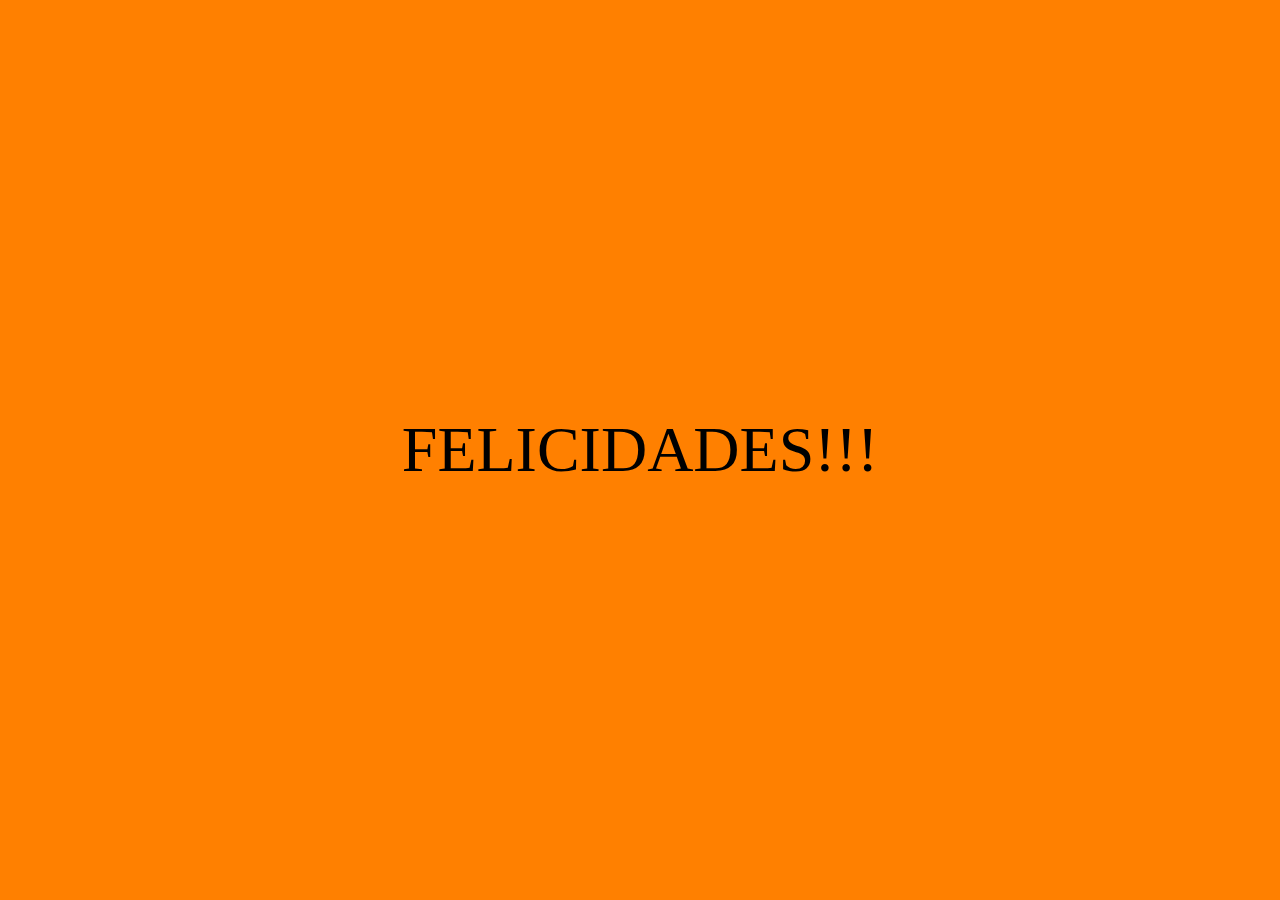
<file: confetti/index.html>
<!DOCTYPE html>
<html lang="en">
<head>
    <meta charset="UTF-8">
    <meta http-equiv="X-UA-Compatible" content="IE=edge">
    <meta name="viewport" content="width=device-width, initial-scale=1.0">
    <link rel="stylesheet" href="style.css">
    <title>Document</title>
</head>
<body>
    <p>FELICIDADES!!!</p>
    <script src="confetti.js"></script>
    <!-- Confetti  JS-->
    <script>

        // start

        const start = () => {
            setTimeout(function() {
                confetti.start()
            }, 1000); // 1000 is time that after 1 second start the confetti ( 1000 = 1 sec)
        };

        //  Stop

        const stop = () => {
            setTimeout(function() {
                confetti.stop()
            }, 5000); // 5000 is time that after 5 second stop the confetti ( 5000 = 5 sec)
        };

        start();
        //stop();
    </script>
</body>
</html>
</file>
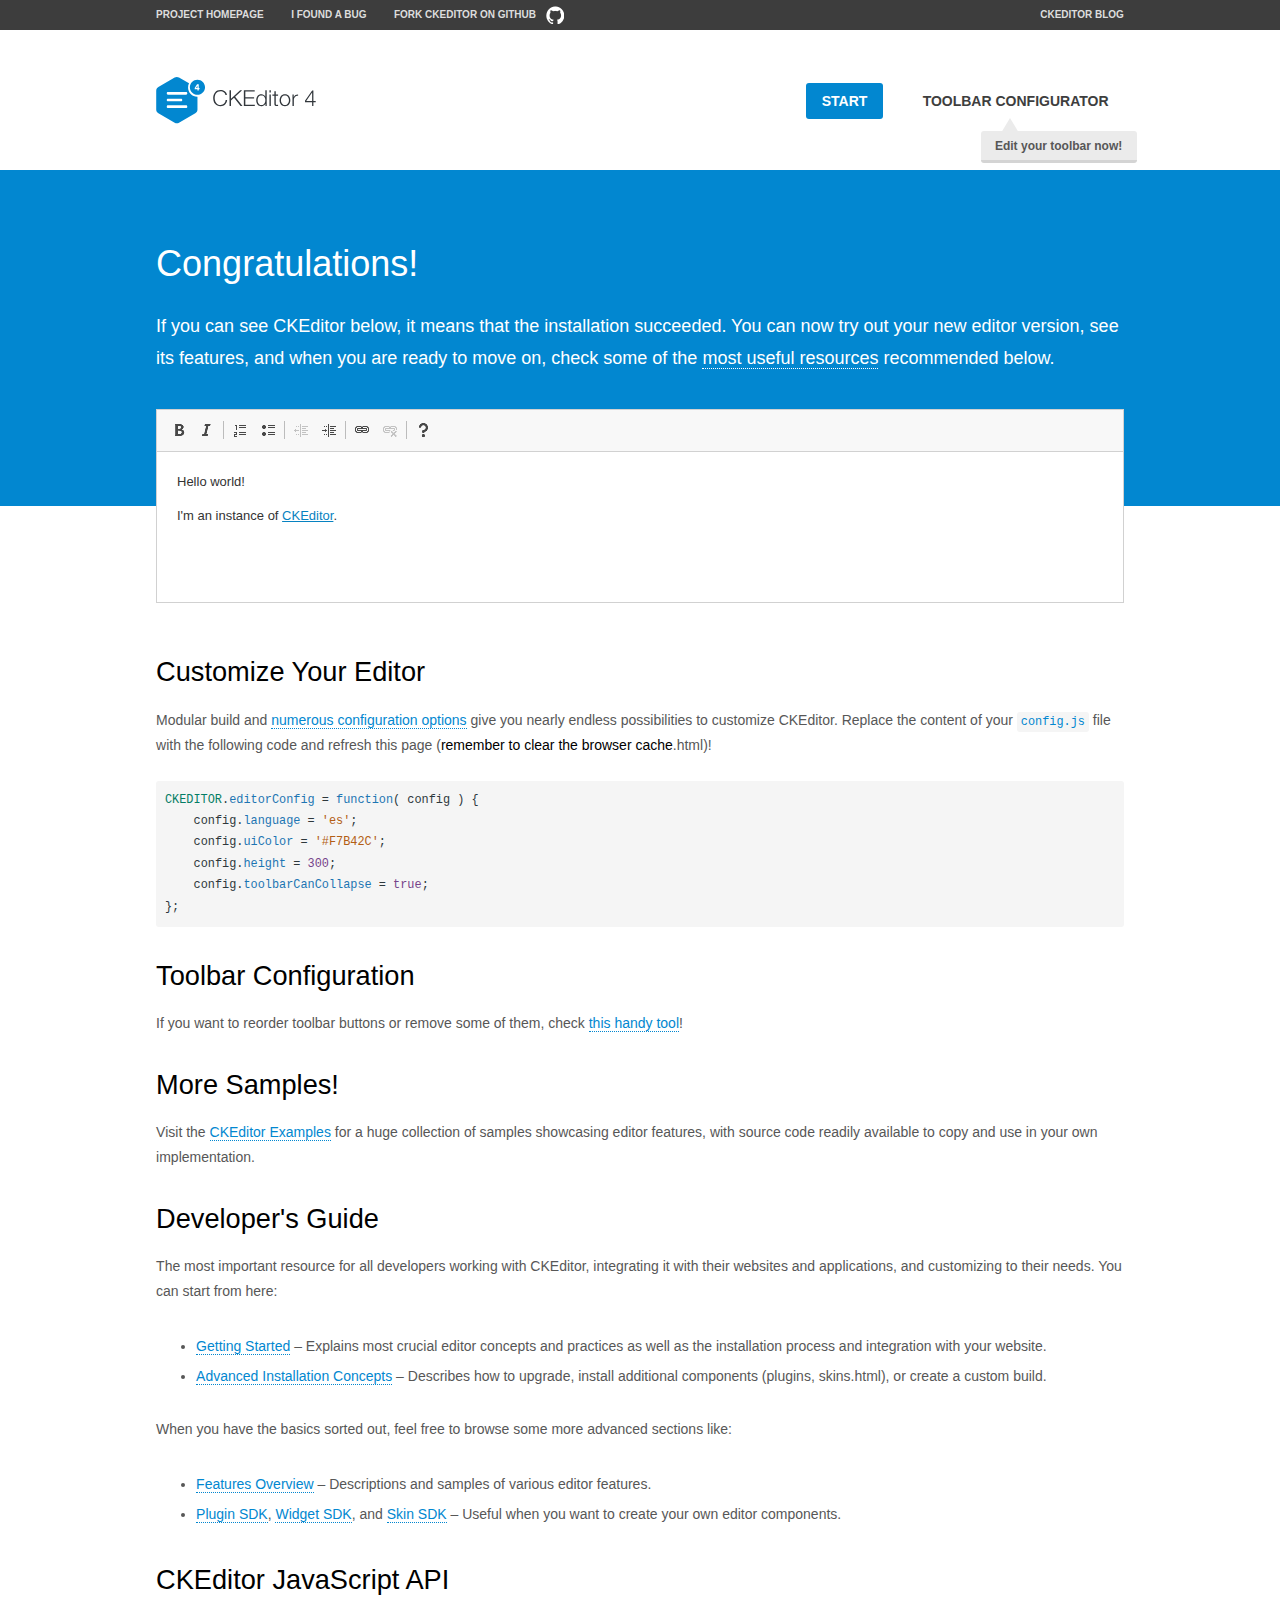
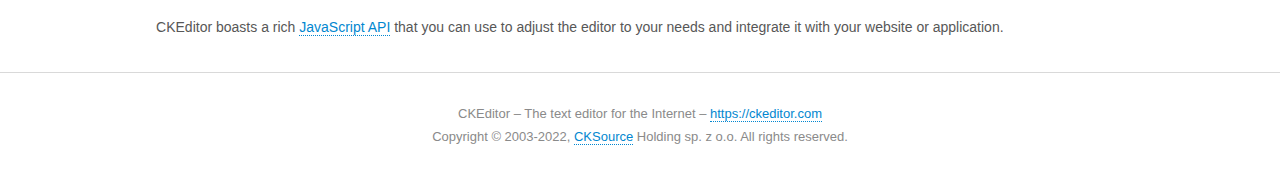
<file: ckeditor/samples/index.html>
<!DOCTYPE html>
<!--
Copyright (c) 2003-2022, CKSource Holding sp. z o.o. All rights reserved.
For licensing, see LICENSE.md or https://ckeditor.com/legal/ckeditor-oss-license
-->
<html lang="en">
<head>
	<meta charset="utf-8">
	<title>CKEditor Sample</title>
	<script src="../ckeditor.js"></script>
	<script src="js/sample.js"></script>
	<link rel="stylesheet" href="css/samples.css">
	<link rel="stylesheet" href="toolbarconfigurator/lib/codemirror/neo.css">
	<meta name="viewport" content="width=device-width,initial-scale=1">
	<meta name="description" content="Try the latest sample of CKEditor 4 and learn more about customizing your WYSIWYG editor with endless possibilities.">
</head>
<body id="main">

<nav class="navigation-a">
	<div class="grid-container">
		<ul class="navigation-a-left grid-width-70">
			<li><a href="https://ckeditor.com/ckeditor-4/">Project Homepage</a></li>
			<li><a href="https://github.com/ckeditor/ckeditor4/issues">I found a bug</a></li>
			<li><a href="https://github.com/ckeditor/ckeditor4" class="icon-pos-right icon-navigation-a-github">Fork CKEditor on GitHub</a></li>
		</ul>
		<ul class="navigation-a-right grid-width-30">
			<li><a href="https://ckeditor.com/blog/">CKEditor Blog</a></li>
		</ul>
	</div>
</nav>

<header class="header-a">
	<div class="grid-container">
		<h1 class="header-a-logo grid-width-30">
			<a href="index.html"><img src="img/logo.svg" onerror="this.src='img/logo.png'; this.onerror=null;" alt="CKEditor Sample"></a>
		</h1>

		<nav class="navigation-b grid-width-70">
			<ul>
				<li><a href="index.html" class="button-a button-a-background">Start</a></li>
				<li><a href="toolbarconfigurator/index.html" class="button-a">Toolbar configurator <span class="balloon-a balloon-a-nw">Edit your toolbar now!</span></a></li>
			</ul>
		</nav>
	</div>
</header>

<main>
	<div class="adjoined-top">
		<div class="grid-container">
			<div class="content grid-width-100">
				<h1>Congratulations!</h1>
				<p>
					If you can see CKEditor below, it means that the installation succeeded.
					You can now try out your new editor version, see its features, and when you are ready to move on, check some of the <a href="#sample-customize">most useful resources</a> recommended below.
				</p>
			</div>
		</div>
	</div>
	<div class="adjoined-bottom">
		<div class="grid-container">
			<div class="grid-width-100">
				<div id="editor">
					<h1>Hello world!</h1>
					<p>I'm an instance of <a href="https://ckeditor.com">CKEditor</a>.</p>
				</div>
			</div>
		</div>
	</div>

	<div class="grid-container">
		<div class="content grid-width-100">
			<section id="sample-customize">
				<h2>Customize Your Editor</h2>
				<p>Modular build and <a href="https://ckeditor.com/docs/ckeditor4/latest/guide/dev_configuration.html">numerous configuration options</a> give you nearly endless possibilities to customize CKEditor. Replace the content of your <code><a href="../config.js">config.js</a></code> file with the following code and refresh this page (<strong>remember to clear the browser cache</strong>.html)!</p>
		<pre class="cm-s-neo CodeMirror"><code><span style="padding-right: 0.1px;"><span class="cm-variable">CKEDITOR</span>.<span class="cm-property">editorConfig</span> <span class="cm-operator">=</span> <span class="cm-keyword">function</span>( <span class="cm-def">config</span> ) {</span>
<span style="padding-right: 0.1px;"><span class="cm-tab">	</span><span class="cm-variable-2">config</span>.<span class="cm-property">language</span> <span class="cm-operator">=</span> <span class="cm-string">'es'</span>;</span>
<span style="padding-right: 0.1px;"><span class="cm-tab">	</span><span class="cm-variable-2">config</span>.<span class="cm-property">uiColor</span> <span class="cm-operator">=</span> <span class="cm-string">'#F7B42C'</span>;</span>
<span style="padding-right: 0.1px;"><span class="cm-tab">	</span><span class="cm-variable-2">config</span>.<span class="cm-property">height</span> <span class="cm-operator">=</span> <span class="cm-number">300</span>;</span>
<span style="padding-right: 0.1px;"><span class="cm-tab">	</span><span class="cm-variable-2">config</span>.<span class="cm-property">toolbarCanCollapse</span> <span class="cm-operator">=</span> <span class="cm-atom">true</span>;</span>
<span style="padding-right: 0.1px;">};</span></code></pre>
			</section>

			<section>
				<h2>Toolbar Configuration</h2>
				<p>If you want to reorder toolbar buttons or remove some of them, check <a href="toolbarconfigurator/index.html">this handy tool</a>!</p>
			</section>

			<section>
				<h2>More Samples!</h2>
				<p>Visit the <a href="https://ckeditor.com/docs/ckeditor4/latest/examples/index.html">CKEditor Examples</a> for a huge collection of samples showcasing editor features, with source code readily available to copy and use in your own implementation.</p>
			</section>

			<section>
				<h2>Developer's Guide</h2>
				<p>The most important resource for all developers working with CKEditor, integrating it with their websites and applications, and customizing to their needs. You can start from here:</p>
				<ul>
					<li><a href="https://ckeditor.com/docs/ckeditor4/latest/guide/dev_installation.html">Getting Started</a> &ndash; Explains most crucial editor concepts and practices as well as the installation process and integration with your website.</li>
					<li><a href="https://ckeditor.com/docs/ckeditor4/latest/guide/dev_advanced_installation.html">Advanced Installation Concepts</a> &ndash; Describes how to upgrade, install additional components (plugins, skins.html), or create a custom build.</li>
				</ul>
					<p>When you have the basics sorted out, feel free to browse some more advanced sections like:</p>
				<ul>
					<li><a href="https://ckeditor.com/docs/ckeditor4/latest/features/index.html">Features Overview</a> &ndash; Descriptions and samples of various editor features.</li>
					<li><a href="https://ckeditor.com/docs/ckeditor4/latest/guide/plugin_sdk_intro.html">Plugin SDK</a>, <a href="https://ckeditor.com/docs/ckeditor4/latest/guide/widget_sdk_intro.html">Widget SDK</a>, and <a href="https://ckeditor.com/docs/ckeditor4/latest/guide/skin_sdk_intro.html">Skin SDK</a> &ndash; Useful when you want to create your own editor components.</li>
				</ul>
			</section>

			<section>
				<h2>CKEditor JavaScript API</h2>
				<p>CKEditor boasts a rich <a href="https://ckeditor.com/docs/ckeditor4/latest/api/index.html">JavaScript API</a> that you can use to adjust the editor to your needs and integrate it with your website or application.</p>
			</section>
		</div>
	</div>
</main>

<footer class="footer-a grid-container">
	<div class="grid-container">
		<p class="grid-width-100">
			CKEditor &ndash; The text editor for the Internet &ndash; <a class="samples" href="https://ckeditor.com/">https://ckeditor.com</a>
		</p>
		<p class="grid-width-100" id="copy">
			Copyright &copy; 2003-2022, <a class="samples" href="https://cksource.com/">CKSource</a> Holding sp. z o.o. All rights reserved.
		</p>
	</div>
</footer>
<script>
	initSample();
</script>

</body>
</html>
</file>
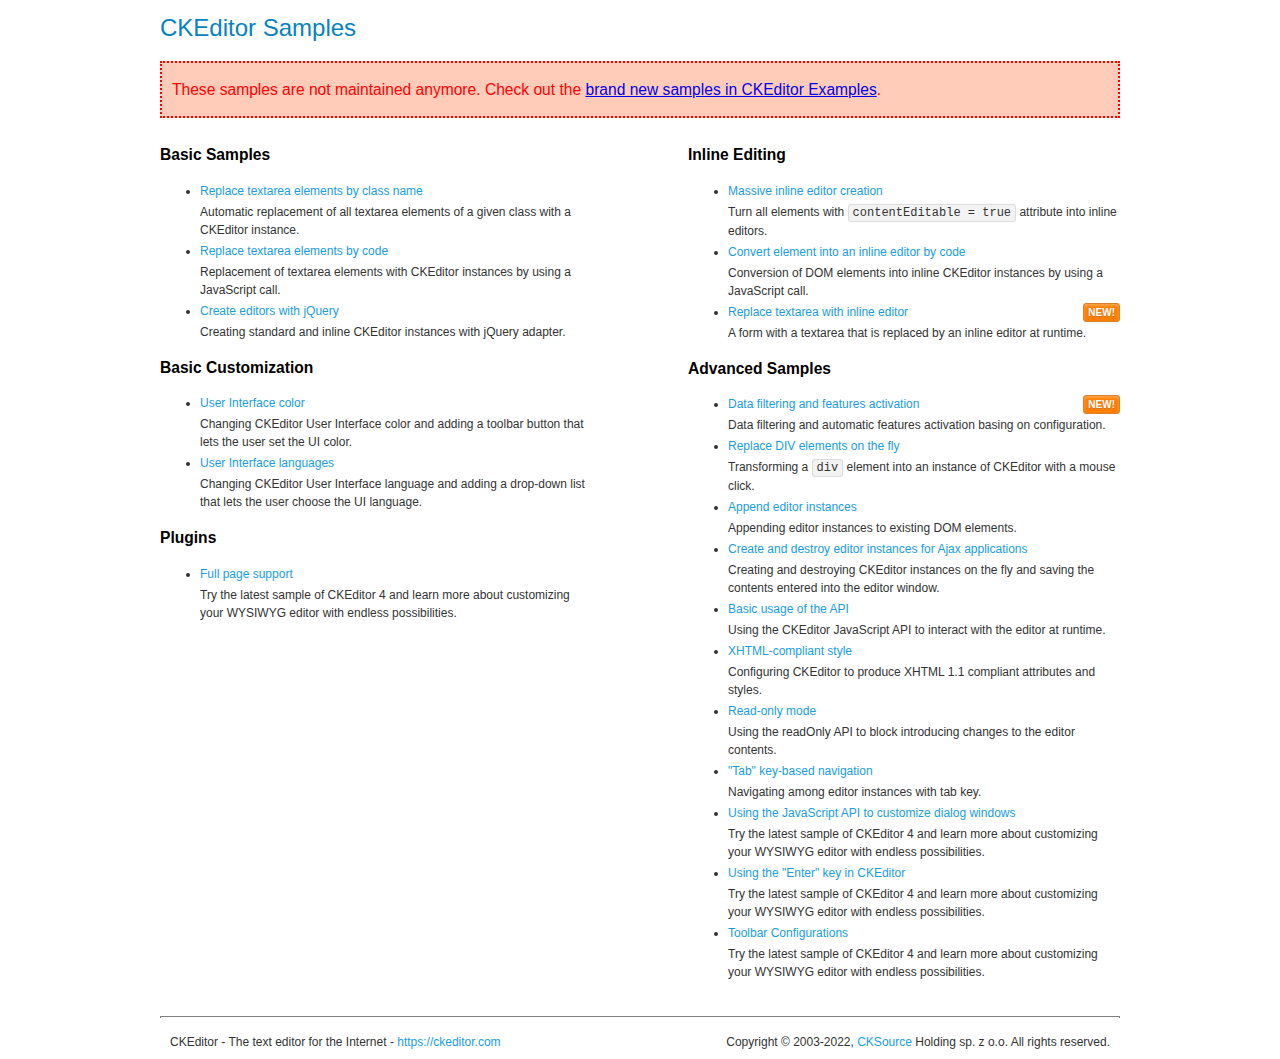
<file: ckeditor/samples/old/index.html>
<!DOCTYPE html>
<!--
Copyright (c) 2003-2022, CKSource Holding sp. z o.o. All rights reserved.
For licensing, see LICENSE.md or https://ckeditor.com/legal/ckeditor-oss-license
-->
<html lang="en">
<head>
	<meta charset="utf-8">
	<title>CKEditor Samples</title>
	<link rel="stylesheet" href="sample.css">
	<meta name="description" content="Try the latest sample of CKEditor 4 and learn more about customizing your WYSIWYG editor with endless possibilities.">
</head>
<body>
	<h1 class="samples">
		CKEditor Samples
	</h1>
	<div class="warning deprecated">
		These samples are not maintained anymore. Check out the <a href="https://ckeditor.com/docs/ckeditor4/latest/examples/index.html">brand new samples in CKEditor Examples</a>.
	</div>
	<div class="twoColumns">
		<div class="twoColumnsLeft">
			<h2 class="samples">
				Basic Samples
			</h2>
			<dl class="samples">
				<dt><a class="samples" href="replacebyclass.html">Replace textarea elements by class name</a></dt>
				<dd>Automatic replacement of all textarea elements of a given class with a CKEditor instance.</dd>

				<dt><a class="samples" href="replacebycode.html">Replace textarea elements by code</a></dt>
				<dd>Replacement of textarea elements with CKEditor instances by using a JavaScript call.</dd>

				<dt><a class="samples" href="jquery.html">Create editors with jQuery</a></dt>
				<dd>Creating standard and inline CKEditor instances with jQuery adapter.</dd>
			</dl>

			<h2 class="samples">
				Basic Customization
			</h2>
			<dl class="samples">
				<dt><a class="samples" href="uicolor.html">User Interface color</a></dt>
				<dd>Changing CKEditor User Interface color and adding a toolbar button that lets the user set the UI color.</dd>

				<dt><a class="samples" href="uilanguages.html">User Interface languages</a></dt>
				<dd>Changing CKEditor User Interface language and adding a drop-down list that lets the user choose the UI language.</dd>
			</dl>


			<h2 class="samples">Plugins</h2>
<dl class="samples">
<dt><a class="samples" href="wysiwygarea/fullpage.html">Full page support</a></dt>
<dd>Try the latest sample of CKEditor 4 and learn more about customizing your WYSIWYG editor with endless possibilities.</dd>
</dl>
		</div>
		<div class="twoColumnsRight">
			<h2 class="samples">
				Inline Editing
			</h2>
			<dl class="samples">
				<dt><a class="samples" href="inlineall.html">Massive inline editor creation</a></dt>
				<dd>Turn all elements with <code>contentEditable = true</code> attribute into inline editors.</dd>

				<dt><a class="samples" href="inlinebycode.html">Convert element into an inline editor by code</a></dt>
				<dd>Conversion of DOM elements into inline CKEditor instances by using a JavaScript call.</dd>

				<dt><a class="samples" href="inlinetextarea.html">Replace textarea with inline editor</a> <span class="new">New!</span></dt>
				<dd>A form with a textarea that is replaced by an inline editor at runtime.</dd>

				
			</dl>

			<h2 class="samples">
				Advanced Samples
			</h2>
			<dl class="samples">
				<dt><a class="samples" href="datafiltering.html">Data filtering and features activation</a> <span class="new">New!</span></dt>
				<dd>Data filtering and automatic features activation basing on configuration.</dd>

				<dt><a class="samples" href="divreplace.html">Replace DIV elements on the fly</a></dt>
				<dd>Transforming a <code>div</code> element into an instance of CKEditor with a mouse click.</dd>

				<dt><a class="samples" href="appendto.html">Append editor instances</a></dt>
				<dd>Appending editor instances to existing DOM elements.</dd>

				<dt><a class="samples" href="ajax.html">Create and destroy editor instances for Ajax applications</a></dt>
				<dd>Creating and destroying CKEditor instances on the fly and saving the contents entered into the editor window.</dd>

				<dt><a class="samples" href="api.html">Basic usage of the API</a></dt>
				<dd>Using the CKEditor JavaScript API to interact with the editor at runtime.</dd>

				<dt><a class="samples" href="xhtmlstyle.html">XHTML-compliant style</a></dt>
				<dd>Configuring CKEditor to produce XHTML 1.1 compliant attributes and styles.</dd>

				<dt><a class="samples" href="readonly.html">Read-only mode</a></dt>
				<dd>Using the readOnly API to block introducing changes to the editor contents.</dd>

				<dt><a class="samples" href="tabindex.html">"Tab" key-based navigation</a></dt>
				<dd>Navigating among editor instances with tab key.</dd>


				
<dt><a class="samples" href="dialog/dialog.html">Using the JavaScript API to customize dialog windows</a></dt>
<dd>Try the latest sample of CKEditor 4 and learn more about customizing your WYSIWYG editor with endless possibilities.</dd>

<dt><a class="samples" href="enterkey/enterkey.html">Using the &quot;Enter&quot; key in CKEditor</a></dt>
<dd>Try the latest sample of CKEditor 4 and learn more about customizing your WYSIWYG editor with endless possibilities.</dd>

<dt><a class="samples" href="toolbar/toolbar.html">Toolbar Configurations</a></dt>
<dd>Try the latest sample of CKEditor 4 and learn more about customizing your WYSIWYG editor with endless possibilities.</dd>

			</dl>
		</div>
	</div>
	<div id="footer">
		<hr>
		<p>
			CKEditor - The text editor for the Internet - <a class="samples" href="https://ckeditor.com/">https://ckeditor.com</a>
		</p>
		<p id="copy">
			Copyright &copy; 2003-2022, <a class="samples" href="https://cksource.com/">CKSource</a> Holding sp. z o.o. All rights reserved.
		</p>
	</div>
</body>
</html>
</file>
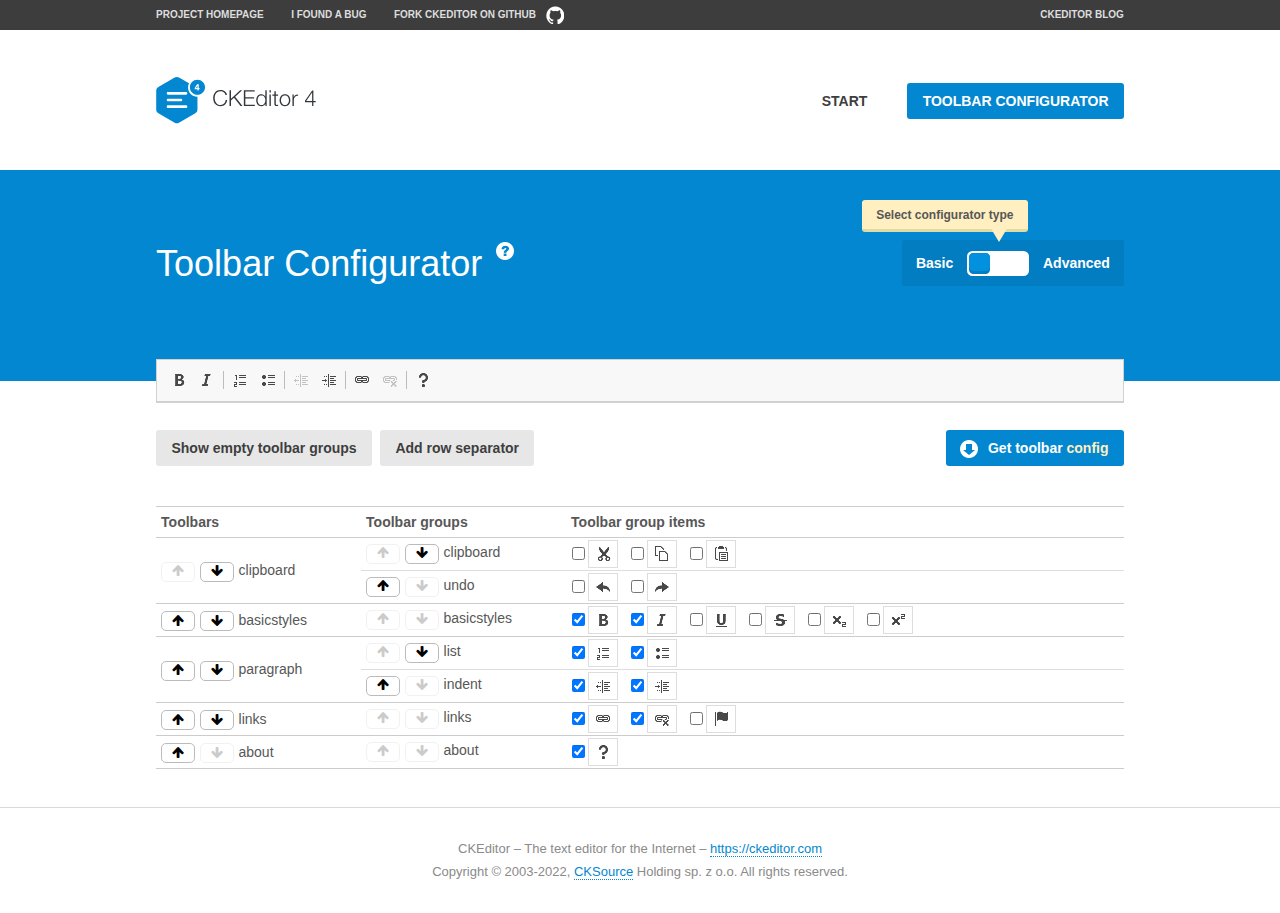
<file: ckeditor/samples/toolbarconfigurator/index.html>
<!DOCTYPE html>
<!--
Copyright (c) 2003-2022, CKSource Holding sp. z o.o. All rights reserved.
For licensing, see LICENSE.md or https://ckeditor.com/legal/ckeditor-oss-license
-->
<!--[if IE 8]><html class="ie8"><![endif]-->
<!--[if gt IE 8]><html><![endif]-->
<!--[if !IE]><!--><html lang="en"><!--<![endif]-->
<head>
	<meta charset="utf-8">
	<title>Toolbar Configurator</title>
	<script src="../../ckeditor.js"></script>
	<script>
		if ( CKEDITOR.env.ie && CKEDITOR.env.version < 9 )
			CKEDITOR.tools.enableHtml5Elements( document );
	</script>
	<link rel="stylesheet" href="lib/codemirror/codemirror.css">
	<link rel="stylesheet" href="lib/codemirror/show-hint.css">
	<link rel="stylesheet" href="lib/codemirror/neo.css">
	<link rel="stylesheet" href="css/fontello.css">
	<link rel="stylesheet" href="../css/samples.css">
	<meta name="description" content="Try the latest sample of CKEditor 4 and learn more about customizing your WYSIWYG editor with endless possibilities.">
</head>
<body id="toolbar">

<nav class="navigation-a">
	<div class="grid-container">
		<ul class="navigation-a-left grid-width-70">
			<li><a href="https://ckeditor.com/ckeditor-4/">Project Homepage</a></li>
			<li><a href="https://github.com/ckeditor/ckeditor4/issues">I found a bug</a></li>
			<li><a href="https://github.com/ckeditor/ckeditor4" class="icon-pos-right icon-navigation-a-github">Fork CKEditor on GitHub</a></li>
		</ul>
		<ul class="navigation-a-right grid-width-30">
			<li><a href="https://ckeditor.com/blog/">CKEditor Blog</a></li>
		</ul>
	</div>
</nav>

<header class="header-a">
	<div class="grid-container">
		<h1 class="header-a-logo grid-width-30">
			<a href="../index.html"><img src="../img/logo.svg" onerror="this.src='../img/logo.png'; this.onerror=null;" alt="CKEditor Logo"></a>
		</h1>
		<nav class="navigation-b grid-width-70">
			<ul>
				<li><a href="../index.html"  class="button-a">Start</a></li>
				<li><a href="index.html"  class="button-a button-a-background">Toolbar configurator</a></li>
			</ul>
		</nav>
	</div>
</header>

<main>
	<div class="adjoined-top">
		<div class="grid-container">
			<div class="content grid-width-100">
				<div class="grid-container-nested">
					<h1 class="grid-width-60">
						Toolbar Configurator
						<a href="#help-content" type="button" title="Configurator help" id="help" class="button-a button-a-background button-a-no-text icon-pos-left icon-question-mark">Help</a>
					</h1>

					<div class="grid-width-40 grid-switch-magic">
						<div class="switch">
							<span class="balloon-a balloon-a-se">Select configurator type</span>
							<input type="radio" name="radio" data-num="1" id="radio-basic" />
							<input type="radio" name="radio" data-num="2" id="radio-advanced" />
							<label data-for="1" for="radio-basic">Basic</label>
							<span class="switch-inner">
								<span class="handler"></span>
							</span>
							<label data-for="2" for="radio-advanced">Advanced</label>
						</div>
					</div>
				</div>
			</div>
		</div>
	</div>
	<div class="adjoined-bottom">
		<div class="grid-container">
			<div class="grid-width-100">
				<div class="editors-container">
					<div id="editor-basic"></div>
					<div id="editor-advanced"></div>
				</div>
			</div>
		</div>
	</div>

	<div class="grid-container configurator">
		<div class="content grid-width-100">
			<div class="configurator">
				<div>
					<div id="toolbarModifierWrapper"></div>
				</div>
			</div>
		</div>
	</div>

	<div id="help-content">
		<div class="grid-container">
			<div class="grid-width-100">
				<h2>What Am I Doing Here?</h2>

				<div class="grid-container grid-container-nested">
					<div class="basic">
						<div class="grid-width-50">
							<p>Arrange <a href="https://ckeditor.com/docs/ckeditor4/latest/api/CKEDITOR_config.html#cfg-toolbarGroups">toolbar groups</a>, toggle <a href="https://ckeditor.com/docs/ckeditor4/latest/api/CKEDITOR_config.html#cfg-removeButtons">button visibility</a> according to your needs and get your toolbar configuration.</p>
							<p>You can replace the content of the <a href="../../config.js"><code>config.js</code></a> file with the generated configuration. If you already set some configuration options you will need to merge both configurations.</p>
						</div>
						<div class="grid-width-50">
							<p>Read more about different ways of <a href="https://ckeditor.com/docs/ckeditor4/latest/guide/dev_configuration.html">setting configuration</a> and do not forget about <strong>clearing browser cache</strong>.</p>
							<p>Arranging toolbar groups is the recommended way of configuring the toolbar, but if you need more freedom you can use the <a href="#advanced">advanced configurator</a>.</p>
						</div>
					</div>
					<div class="advanced" style="display: none;">
						<div class="grid-width-50">
							<p>With this code editor you can edit your <a href="https://ckeditor.com/docs/ckeditor4/latest/api/CKEDITOR_config.html#cfg-toolbar">toolbar configuration</a> live.</p>
							<p>You can replace the content of the <a href="../../config.js"><code>config.js</code></a> file with the generated configuration. If you already set some configuration options you will need to merge both configurations.</p>
						</div>
						<div class="grid-width-50">
							<p>Read more about different ways of <a href="https://ckeditor.com/docs/ckeditor4/latest/guide/dev_configuration.html">setting configuration</a> and do not forget about <strong>clearing browser cache</strong>.</p>
						</div>
					</div>
				</div>

				<p class="grid-container grid-container-nested">
					<button type="button" class="help-content-close grid-width-100 button-a button-a-background">Got it. Let's play!</button>
				</p>
			</div>
		</div>
	</div>
</main>

<footer class="footer-a grid-container">
	<p class="grid-width-100">
		CKEditor &ndash; The text editor for the Internet &ndash; <a class="samples" href="https://ckeditor.com/">https://ckeditor.com</a>
	</p>
	<p class="grid-width-100" id="copy">
		Copyright &copy; 2003-2022, <a class="samples" href="https://cksource.com/">CKSource</a> Holding sp. z o.o. All rights reserved.
	</p>
</footer>

<script src="lib/codemirror/codemirror.js"></script>
<script src="lib/codemirror/javascript.js"></script>
<script src="lib/codemirror/show-hint.js"></script>

<script src="js/fulltoolbareditor.js"></script>
<script src="js/abstracttoolbarmodifier.js"></script>
<script src="js/toolbarmodifier.js"></script>
<script src="js/toolbartextmodifier.js"></script>
<script src="../js/sf.js"></script>

<script>
	( function() {
		'use strict';

		var mode = ( window.location.hash.substr( 1 ) === 'advanced' ) ? 'advanced' : 'basic',
			configuratorSection = CKEDITOR.document.findOne( 'main > .grid-container.configurator' ),
			basicInstruction = CKEDITOR.document.findOne( '#help-content .basic' ),
			advancedInstruction = CKEDITOR.document.findOne( '#help-content .advanced' ),

			// Configurator mode switcher.
			modeSwitchBasic = CKEDITOR.document.getById( 'radio-basic' ),
			modeSwitchAdvanced = CKEDITOR.document.getById( 'radio-advanced' );

		// Initial setup
		function updateSwitcher() {
			if ( mode === 'advanced' ) {
				modeSwitchAdvanced.$.checked = true;
			} else {
				modeSwitchBasic.$.checked = true;
			}
		}

		updateSwitcher();

		CKEDITOR.document.getWindow().on( 'hashchange', function( e ) {
			var hash = window.location.hash.substr( 1 );
			if ( !( hash === 'advanced' || hash === 'basic' ) ) {
				return;
			}
			mode = hash;
			onToolbarsDone( mode );
		} );

		CKEDITOR.document.getWindow().on( 'resize', function() {
			updateToolbar( ( mode === 'basic' ? toolbarModifier : toolbarTextModifier )[ 'editorInstance' ] );
		} );

		function onRefresh( modifier ) {
			modifier = modifier || this;

			if ( mode === 'basic' && modifier instanceof ToolbarConfigurator.ToolbarTextModifier ) {
				return;
			}

			// CodeMirror container becomes visible, so we need to refresh and to avoid rendering problems.
			if ( mode === 'advanced' && modifier instanceof ToolbarConfigurator.ToolbarTextModifier ) {
				modifier.codeContainer.refresh();
			}

			updateToolbar( modifier.editorInstance );
		}

		function updateToolbar( editor ) {
			var editorContainer = editor.container;

			// Not always editor is loaded.
			if ( !editorContainer ) {
				return;
			}

			var displayStyle = editorContainer.getStyle( 'display' );

			editorContainer.setStyle( 'display', 'block' );

			var newHeight = editorContainer.getSize( 'height' );

			var newMarginTop = parseInt( editorContainer.getComputedStyle( 'margin-top' ), 10 );
			newMarginTop = ( isNaN( newMarginTop ) ? 0 : Number( newMarginTop ) );

			var newMarginBottom = parseInt( editorContainer.getComputedStyle( 'margin-bottom' ), 10 );
			newMarginBottom = ( isNaN( newMarginBottom ) ? 0 : Number( newMarginBottom ) );

			var result = newHeight + newMarginTop + newMarginBottom;

			editorContainer.setStyle( 'display', displayStyle );

			editor.container.getAscendant( 'div' ).setStyle( 'height', result + 'px' );
		}

		var toolbarModifier = new ToolbarConfigurator.ToolbarModifier( 'editor-basic' );

		var done = 0;
		toolbarModifier.init( onToolbarInit );
		toolbarModifier.onRefresh = onRefresh;

		CKEDITOR.document.getById( 'toolbarModifierWrapper' ).append( toolbarModifier.mainContainer );

		var toolbarTextModifier = new ToolbarConfigurator.ToolbarTextModifier( 'editor-advanced' );
		toolbarTextModifier.init( onToolbarInit );
		toolbarTextModifier.onRefresh = onRefresh;

		function onToolbarInit() {
			if ( ++done === 2 ) {
				onToolbarsDone();

				positionSticky.watch( CKEDITOR.document.findOne( '.toolbar' ), function() {
					return mode === 'advanced';
				} );
			}
		}

		function onToolbarsDone() {
			if ( mode === 'basic' ) {
				toggleModeBasic( false );
			} else {
				toggleModeAdvanced( false );
			}

			updateSwitcher();

			setTimeout( function() {
				CKEDITOR.document.findOne( '.editors-container' ).addClass( 'active' );
				CKEDITOR.document.findOne( '#toolbarModifierWrapper' ).addClass( 'active' );
			}, 200 );
		}

		CKEDITOR.document.getById( 'toolbarModifierWrapper' ).append( toolbarTextModifier.mainContainer );

		function toogleModeSwitch( onElement, offElement, onModifier, offModifier ) {
			onElement.addClass( 'fancy-button-active' );
			offElement.removeClass( 'fancy-button-active' );

			onModifier.showUI();
			offModifier.hideUI();
		}

		function toggleModeBasic( callOnRefresh ) {
			callOnRefresh = ( callOnRefresh !== false );
			mode = 'basic';
			window.location.hash = '#basic';
			toogleModeSwitch( modeSwitchBasic, modeSwitchAdvanced, toolbarModifier, toolbarTextModifier );

			configuratorSection.removeClass( 'freed-width' );
			basicInstruction.show();
			advancedInstruction.hide();

			callOnRefresh && onRefresh( toolbarModifier );
		}

		function toggleModeAdvanced( callOnRefresh ) {
			callOnRefresh = ( callOnRefresh !== false );
			mode = 'advanced';
			window.location.hash = '#advanced';
			toogleModeSwitch( modeSwitchAdvanced, modeSwitchBasic, toolbarTextModifier, toolbarModifier );

			configuratorSection.addClass( 'freed-width' );
			advancedInstruction.show();
			basicInstruction.hide();

			callOnRefresh && onRefresh( toolbarTextModifier );
		}

		modeSwitchBasic.on( 'click', toggleModeBasic );
		modeSwitchAdvanced.on( 'click', toggleModeAdvanced );

		//
		// Position:sticky for the toolbar.
		//

		// Will make elements behave like they were styled with position:sticky.
		var positionSticky = {
			// Store object: {
			// 		element: CKEDITOR.dom.element, // Element which will float.
			// 		placeholder: CKEDITOR.dom.element, // Placeholder which is place to prevent page bounce.
			// 		isFixed: boolean // Whether element float now.
			// }
			watched: [],

			active: [],

			staticContainer: null,

			init: function() {
				var element = CKEDITOR.dom.element.createFromHtml(
					'<div class="staticContainer">' +
						'<div class="grid-container" >' +
							'<div class="grid-width-100">' +
								'<div class="inner"></div>' +
							'</div>' +
						'</div>' +
					'</div>' );

				this.staticContainer = element.findOne( '.inner' );

				CKEDITOR.document.getBody().append( element );
			},

			watch: function( element, preventFunc ) {
				this.watched.push( {
					element: element,
					placeholder: new CKEDITOR.dom.element( 'div' ),
					isFixed: false,
					preventFunc: preventFunc
				} );
			},

			checkAll: function() {
				for ( var i = 0; i < this.watched.length; i++ ) {
					this.check( this.watched[ i ] );
				}
			},

			check: function( element ) {
				var isFixed = element.isFixed;
				var shouldBeFixed = this.shouldBeFixed( element );

				// Nothing to be done.
				if ( isFixed === shouldBeFixed ) {
					return;
				}

				var placeholder = element.placeholder;

				if ( isFixed ) {
					// Unfixing.

					element.element.insertBefore( placeholder );
					placeholder.remove();

					element.element.removeStyle( 'margin' );

					this.active.splice( CKEDITOR.tools.indexOf( this.active, element ), 1 );

				} else {
					// Fixing.
					placeholder.setStyle( 'width', element.element.getSize( 'width' ) + 'px' );
					placeholder.setStyle( 'height', element.element.getSize( 'height' ) + 'px' );
					placeholder.setStyle( 'margin-bottom', element.element.getComputedStyle( 'margin-bottom' ) );
					placeholder.setStyle( 'display', element.element.getComputedStyle( 'display' ) );
					placeholder.insertAfter( element.element );

					this.staticContainer.append( element.element );

					this.active.push( element );
				}

				element.isFixed = !element.isFixed;
			},

			shouldBeFixed: function( element ) {
				if ( element.preventFunc && element.preventFunc() ) {
					return false;
				}

				// If element is already fixed we are checking it's placeholder.
				var related = ( element.isFixed ? element.placeholder : element.element ),
					clientRect = related.$.getBoundingClientRect(),
					staticHeight = this.staticContainer.getSize('height' ),
					elemHeight = element.element.getSize( 'height' );

				if ( element.isFixed ) {
					return ( clientRect.top + elemHeight < staticHeight );
				} else {
					return ( clientRect.top < staticHeight );
				}
			}
		};

		positionSticky.init();

		CKEDITOR.document.getWindow().on( 'scroll',
			CKEDITOR.tools.eventsBuffer( 100, positionSticky.checkAll, positionSticky ).input
		);

		// Make the toolbar sticky.
		positionSticky.watch( CKEDITOR.document.findOne( '.editors-container' ) );

		// Help button and help-content.
		( function() {
			var helpButton = CKEDITOR.document.getById( 'help' ),
				helpContent = CKEDITOR.document.getById( 'help-content' );

			// Don't show help button on IE8 because it's unsupported by Pico Modal.
			if ( CKEDITOR.env.ie && CKEDITOR.env.version == 8 ) {
				helpButton.hide();
			} else {
				// Display help modal when the button is clicked.
				helpButton.on( 'click', function( evt ) {
					SF.modal( {
						// Clone modal content from DOM.
						content: helpContent.getHtml(),

						afterCreate: function( modal ) {
							// Enable modal content button to close the modal.
							new CKEDITOR.dom.element( modal.modalElem() ).findOne( '.help-content-close' ).once( 'click', modal.close );
						}
					} ).show();
				} );
			}
		} )();
	} )();
</script>
</body>
</html>
</file>
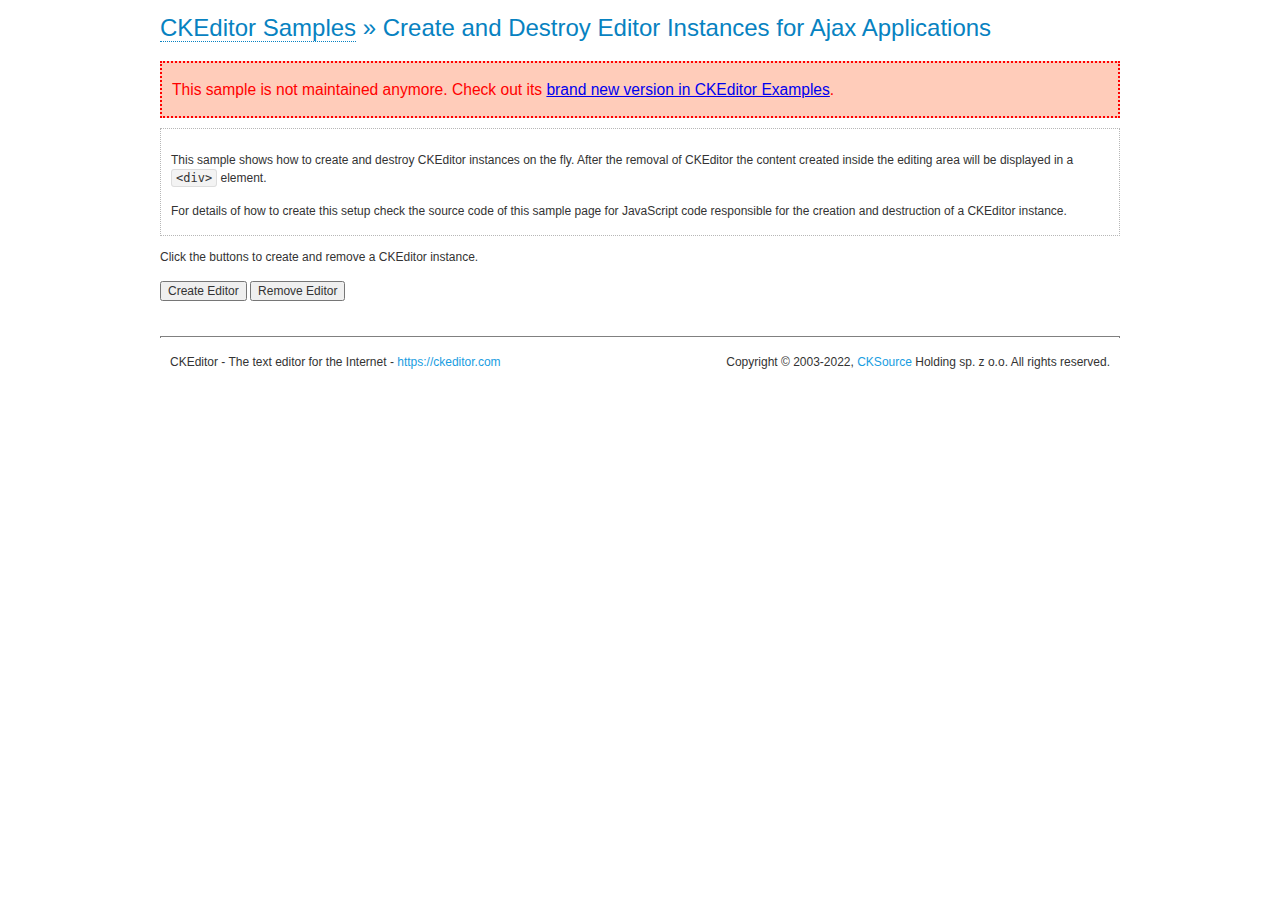
<file: ckeditor/samples/old/ajax.html>
<!DOCTYPE html>
<!--
Copyright (c) 2003-2022, CKSource Holding sp. z o.o. All rights reserved.
For licensing, see LICENSE.md or https://ckeditor.com/legal/ckeditor-oss-license
-->
<html lang="en">
<head>
	<meta charset="utf-8">
	<title>Ajax &mdash; CKEditor Sample</title>
	<script src="../../ckeditor.js"></script>
	<link rel="stylesheet" href="sample.css">
	<meta name="description" content="Try the latest sample of CKEditor 4 and learn more about customizing your WYSIWYG editor with endless possibilities.">
	<script>

		var editor, html = '';

		function createEditor() {
			if ( editor )
				return;

			// Create a new editor inside the <div id="editor">, setting its value to html
			var config = {};
			editor = CKEDITOR.appendTo( 'editor', config, html );
		}

		function removeEditor() {
			if ( !editor )
				return;

			// Retrieve the editor contents. In an Ajax application, this data would be
			// sent to the server or used in any other way.
			document.getElementById( 'editorcontents' ).innerHTML = html = editor.getData();
			document.getElementById( 'contents' ).style.display = '';

			// Destroy the editor.
			editor.destroy();
			editor = null;
		}

	</script>
</head>
<body>
	<h1 class="samples">
		<a href="index.html">CKEditor Samples</a> &raquo; Create and Destroy Editor Instances for Ajax Applications
	</h1>
	<div class="warning deprecated">
		This sample is not maintained anymore. Check out its <a href="https://ckeditor.com/docs/ckeditor4/latest/examples/saveajax.html">brand new version in CKEditor Examples</a>.
	</div>
	<div class="description">
		<p>
			This sample shows how to create and destroy CKEditor instances on the fly. After the removal of CKEditor the content created inside the editing
			area will be displayed in a <code>&lt;div&gt;</code> element.
		</p>
		<p>
			For details of how to create this setup check the source code of this sample page
			for JavaScript code responsible for the creation and destruction of a CKEditor instance.
		</p>
	</div>
	<p>Click the buttons to create and remove a CKEditor instance.</p>
	<p>
		<input onclick="createEditor();" type="button" value="Create Editor">
		<input onclick="removeEditor();" type="button" value="Remove Editor">
	</p>
	<!-- This div will hold the editor. -->
	<div id="editor">
	</div>
	<div id="contents" style="display: none">
		<p>
			Edited Contents:
		</p>
		<!-- This div will be used to display the editor contents. -->
		<div id="editorcontents">
		</div>
	</div>
	<div id="footer">
		<hr>
		<p>
			CKEditor - The text editor for the Internet - <a class="samples" href="https://ckeditor.com/">https://ckeditor.com</a>
		</p>
		<p id="copy">
			Copyright &copy; 2003-2022, <a class="samples" href="https://cksource.com/">CKSource</a> Holding sp. z o.o. All rights reserved.
		</p>
	</div>
</body>
</html>
</file>
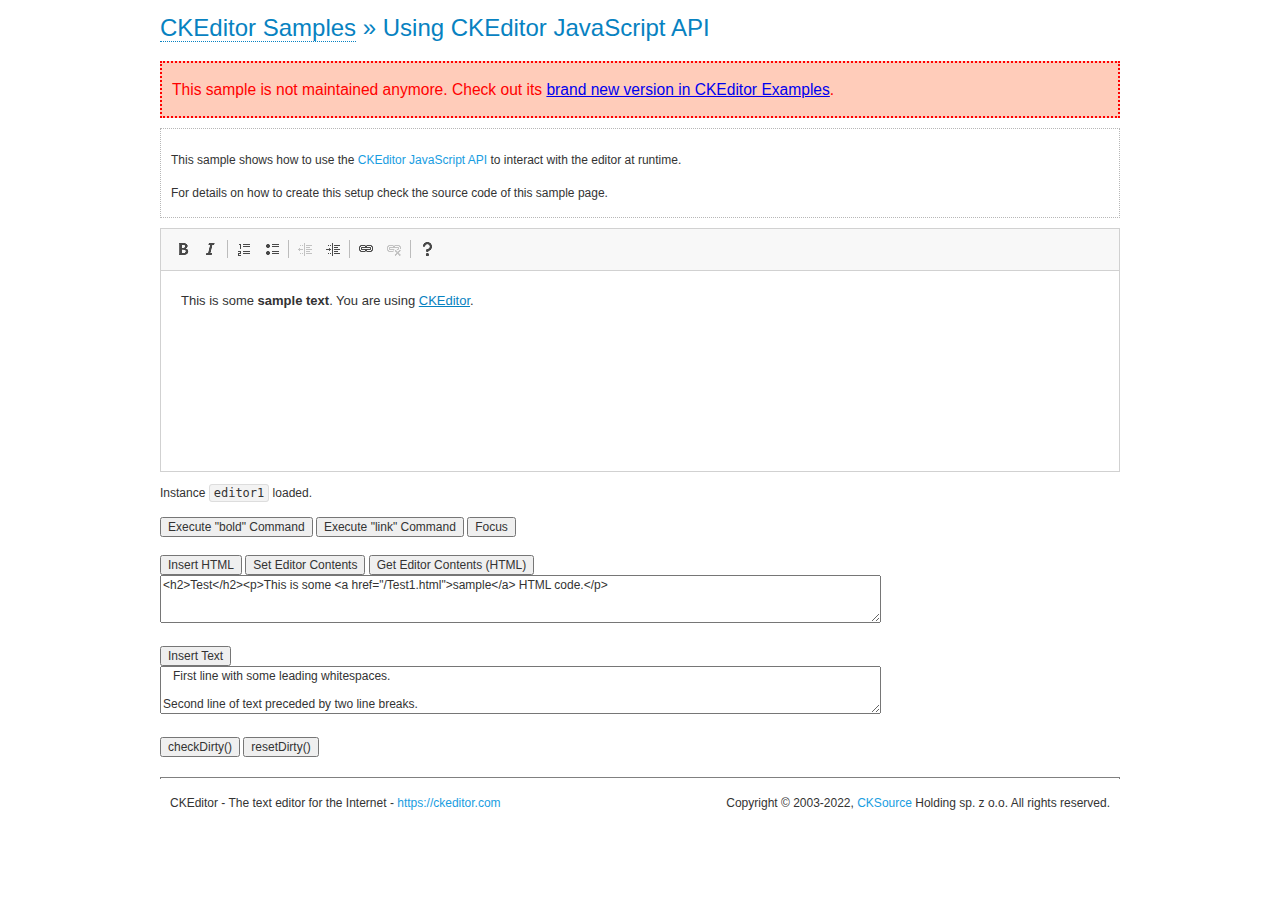
<file: ckeditor/samples/old/api.html>
<!DOCTYPE html>
<!--
Copyright (c) 2003-2022, CKSource Holding sp. z o.o. All rights reserved.
For licensing, see LICENSE.md or https://ckeditor.com/legal/ckeditor-oss-license
-->
<html lang="en">
<head>
	<meta charset="utf-8">
	<title>API Usage &mdash; CKEditor Sample</title>
	<script src="../../ckeditor.js"></script>
	<link href="sample.css" rel="stylesheet">
	<meta name="description" content="Try the latest sample of CKEditor 4 and learn more about customizing your WYSIWYG editor with endless possibilities.">
	<script>

// The instanceReady event is fired, when an instance of CKEditor has finished
// its initialization.
CKEDITOR.on( 'instanceReady', function( ev ) {
	// Show the editor name and description in the browser status bar.
	document.getElementById( 'eMessage' ).innerHTML = 'Instance <code>' + ev.editor.name + '<\/code> loaded.';

	// Show this sample buttons.
	document.getElementById( 'eButtons' ).style.display = 'block';
});

function InsertHTML() {
	// Get the editor instance that we want to interact with.
	var editor = CKEDITOR.instances.editor1;
	var value = document.getElementById( 'htmlArea' ).value;

	// Check the active editing mode.
	if ( editor.mode == 'wysiwyg' )
	{
		// Insert HTML code.
		// https://ckeditor.com/docs/ckeditor4/latest/api/CKEDITOR_editor.html#method-insertHtml
		editor.insertHtml( value );
	}
	else
		alert( 'You must be in WYSIWYG mode!' );
}

function InsertText() {
	// Get the editor instance that we want to interact with.
	var editor = CKEDITOR.instances.editor1;
	var value = document.getElementById( 'txtArea' ).value;

	// Check the active editing mode.
	if ( editor.mode == 'wysiwyg' )
	{
		// Insert as plain text.
		// https://ckeditor.com/docs/ckeditor4/latest/api/CKEDITOR_editor.html#method-insertText
		editor.insertText( value );
	}
	else
		alert( 'You must be in WYSIWYG mode!' );
}

function SetContents() {
	// Get the editor instance that we want to interact with.
	var editor = CKEDITOR.instances.editor1;
	var value = document.getElementById( 'htmlArea' ).value;

	// Set editor contents (replace current contents).
	// https://ckeditor.com/docs/ckeditor4/latest/api/CKEDITOR_editor.html#method-setData
	editor.setData( value );
}

function GetContents() {
	// Get the editor instance that you want to interact with.
	var editor = CKEDITOR.instances.editor1;

	// Get editor contents
	// https://ckeditor.com/docs/ckeditor4/latest/api/CKEDITOR_editor.html#method-getData
	alert( editor.getData() );
}

function ExecuteCommand( commandName ) {
	// Get the editor instance that we want to interact with.
	var editor = CKEDITOR.instances.editor1;

	// Check the active editing mode.
	if ( editor.mode == 'wysiwyg' )
	{
		// Execute the command.
		// https://ckeditor.com/docs/ckeditor4/latest/api/CKEDITOR_editor.html#method-execCommand
		editor.execCommand( commandName );
	}
	else
		alert( 'You must be in WYSIWYG mode!' );
}

function CheckDirty() {
	// Get the editor instance that we want to interact with.
	var editor = CKEDITOR.instances.editor1;
	// Checks whether the current editor contents present changes when compared
	// to the contents loaded into the editor at startup
	// https://ckeditor.com/docs/ckeditor4/latest/api/CKEDITOR_editor.html#method-checkDirty
	alert( editor.checkDirty() );
}

function ResetDirty() {
	// Get the editor instance that we want to interact with.
	var editor = CKEDITOR.instances.editor1;
	// Resets the "dirty state" of the editor (see CheckDirty())
	// https://ckeditor.com/docs/ckeditor4/latest/api/CKEDITOR_editor.html#method-resetDirty
	editor.resetDirty();
	alert( 'The "IsDirty" status has been reset' );
}

function Focus() {
	CKEDITOR.instances.editor1.focus();
}

function onFocus() {
	document.getElementById( 'eMessage' ).innerHTML = '<b>' + this.name + ' is focused </b>';
}

function onBlur() {
	document.getElementById( 'eMessage' ).innerHTML = this.name + ' lost focus';
}

	</script>

</head>
<body>
	<h1 class="samples">
		<a href="index.html">CKEditor Samples</a> &raquo; Using CKEditor JavaScript API
	</h1>
	<div class="warning deprecated">
		This sample is not maintained anymore. Check out its <a href="https://ckeditor.com/docs/ckeditor4/latest/examples/api.html">brand new version in CKEditor Examples</a>.
	</div>
	<div class="description">
	<p>
		This sample shows how to use the
		<a class="samples" href="https://ckeditor.com/docs/ckeditor4/latest/api/CKEDITOR_editor.html">CKEditor JavaScript API</a>
		to interact with the editor at runtime.
	</p>
	<p>
		For details on how to create this setup check the source code of this sample page.
	</p>
	</div>

	<!-- This <div> holds alert messages to be display in the sample page. -->
	<div id="alerts">
		<noscript>
			<p>
				<strong>CKEditor requires JavaScript to run</strong>. In a browser with no JavaScript
				support, like yours, you should still see the contents (HTML data) and you should
				be able to edit it normally, without a rich editor interface.
			</p>
		</noscript>
	</div>
	<form action="../../../samples/sample_posteddata.php" method="post">
		<textarea cols="100" id="editor1" name="editor1" rows="10">&lt;p&gt;This is some &lt;strong&gt;sample text&lt;/strong&gt;. You are using &lt;a href="https://ckeditor.com/"&gt;CKEditor&lt;/a&gt;.&lt;/p&gt;</textarea>

		<script>
			// Replace the <textarea id="editor1"> with an CKEditor instance.
			CKEDITOR.replace( 'editor1', {
				on: {
					focus: onFocus,
					blur: onBlur,

					// Check for availability of corresponding plugins.
					pluginsLoaded: function( evt ) {
						var doc = CKEDITOR.document, ed = evt.editor;
						if ( !ed.getCommand( 'bold' ) )
							doc.getById( 'exec-bold' ).hide();
						if ( !ed.getCommand( 'link' ) )
							doc.getById( 'exec-link' ).hide();
					}
				}
			});
		</script>

		<p id="eMessage">
		</p>

		<div id="eButtons" style="display: none">
			<input id="exec-bold" onclick="ExecuteCommand('bold');" type="button" value="Execute &quot;bold&quot; Command">
			<input id="exec-link" onclick="ExecuteCommand('link');" type="button" value="Execute &quot;link&quot; Command">
			<input onclick="Focus();" type="button" value="Focus">
			<br><br>
			<input onclick="InsertHTML();" type="button" value="Insert HTML">
			<input onclick="SetContents();" type="button" value="Set Editor Contents">
			<input onclick="GetContents();" type="button" value="Get Editor Contents (HTML)">
			<br>
			<textarea cols="100" id="htmlArea" rows="3">&lt;h2&gt;Test&lt;/h2&gt;&lt;p&gt;This is some &lt;a href="/Test1.html"&gt;sample&lt;/a&gt; HTML code.&lt;/p&gt;</textarea>
			<br>
			<br>
			<input onclick="InsertText();" type="button" value="Insert Text">
			<br>
			<textarea cols="100" id="txtArea" rows="3">   First line with some leading whitespaces.

Second line of text preceded by two line breaks.</textarea>
			<br>
			<br>
			<input onclick="CheckDirty();" type="button" value="checkDirty()">
			<input onclick="ResetDirty();" type="button" value="resetDirty()">
		</div>
	</form>
	<div id="footer">
		<hr>
		<p>
			CKEditor - The text editor for the Internet - <a class="samples" href="https://ckeditor.com/">https://ckeditor.com</a>
		</p>
		<p id="copy">
			Copyright &copy; 2003-2022, <a class="samples" href="https://cksource.com/">CKSource</a> Holding sp. z o.o. All rights reserved.
		</p>
	</div>
</body>
</html>
</file>
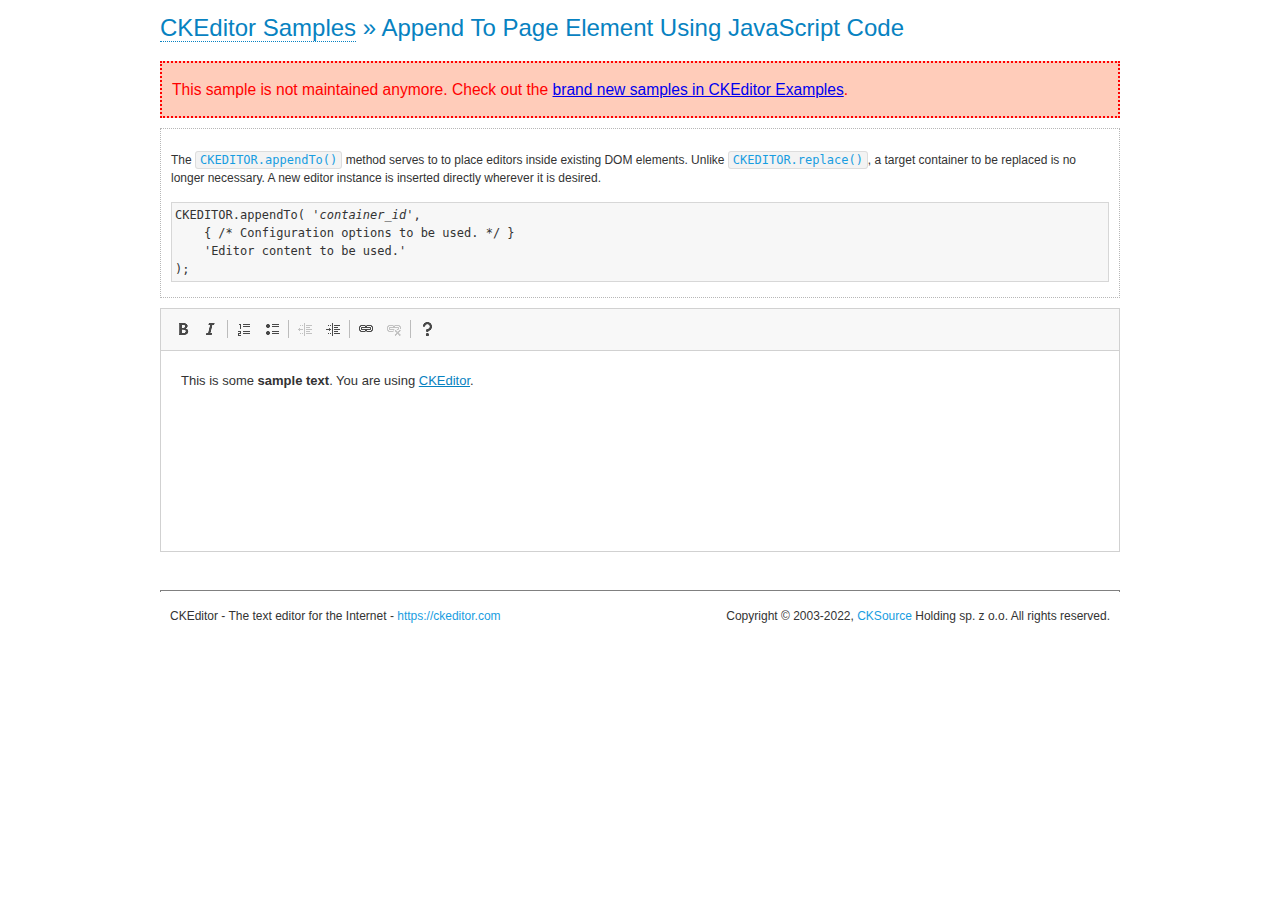
<file: ckeditor/samples/old/appendto.html>
<!DOCTYPE html>
<!--
Copyright (c) 2003-2022, CKSource Holding sp. z o.o. All rights reserved.
For licensing, see LICENSE.md or https://ckeditor.com/legal/ckeditor-oss-license
-->
<html lang="en">
<head>
	<meta charset="utf-8">
	<title>Append To Page Element Using JavaScript Code &mdash; CKEditor Sample</title>
	<script src="../../ckeditor.js"></script>
	<link rel="stylesheet" href="sample.css">
	<meta name="description" content="Try the latest sample of CKEditor 4 and learn more about customizing your WYSIWYG editor with endless possibilities.">
</head>
<body>
	<h1 class="samples">
		<a href="index.html">CKEditor Samples</a> &raquo; Append To Page Element Using JavaScript Code
	</h1>
	<div class="warning deprecated">
		This sample is not maintained anymore. Check out the <a href="https://ckeditor.com/docs/ckeditor4/latest/examples/index.html">brand new samples in CKEditor Examples</a>.
	</div>
	<div id="section1">
		<div class="description">
			<p>
				The <code><a class="samples" href="https://ckeditor.com/docs/ckeditor4/latest/api/CKEDITOR.html#method-appendTo">CKEDITOR.appendTo()</a></code> method serves to to place editors inside existing DOM elements. Unlike <code><a class="samples" href="https://ckeditor.com/docs/ckeditor4/latest/api/CKEDITOR.html#method-replace">CKEDITOR.replace()</a></code>,
				a target container to be replaced is no longer necessary. A new editor
				instance is inserted directly wherever it is desired.
			</p>
<pre class="samples">CKEDITOR.appendTo( '<em>container_id</em>',
	{ /* Configuration options to be used. */ }
	'Editor content to be used.'
);</pre>
		</div>
		<script>

			// This call can be placed at any point after the
			// DOM element to append CKEditor to or inside the <head><script>
			// in a window.onload event handler.

			// Append a CKEditor instance using the default configuration and the
			// provided content to the <div> element of ID "section1".
			CKEDITOR.appendTo( 'section1',
				null,
				'<p>This is some <strong>sample text</strong>. You are using <a href="https://ckeditor.com/">CKEditor</a>.</p>'
			);

		</script>
	</div>
	<br>
	<div id="footer">
		<hr>
		<p>
			CKEditor - The text editor for the Internet - <a class="samples" href="https://ckeditor.com/">https://ckeditor.com</a>
		</p>
		<p id="copy">
			Copyright &copy; 2003-2022, <a class="samples" href="https://cksource.com/">CKSource</a> Holding sp. z o.o. All rights reserved.
		</p>
	</div>
</body>
</html>
</file>
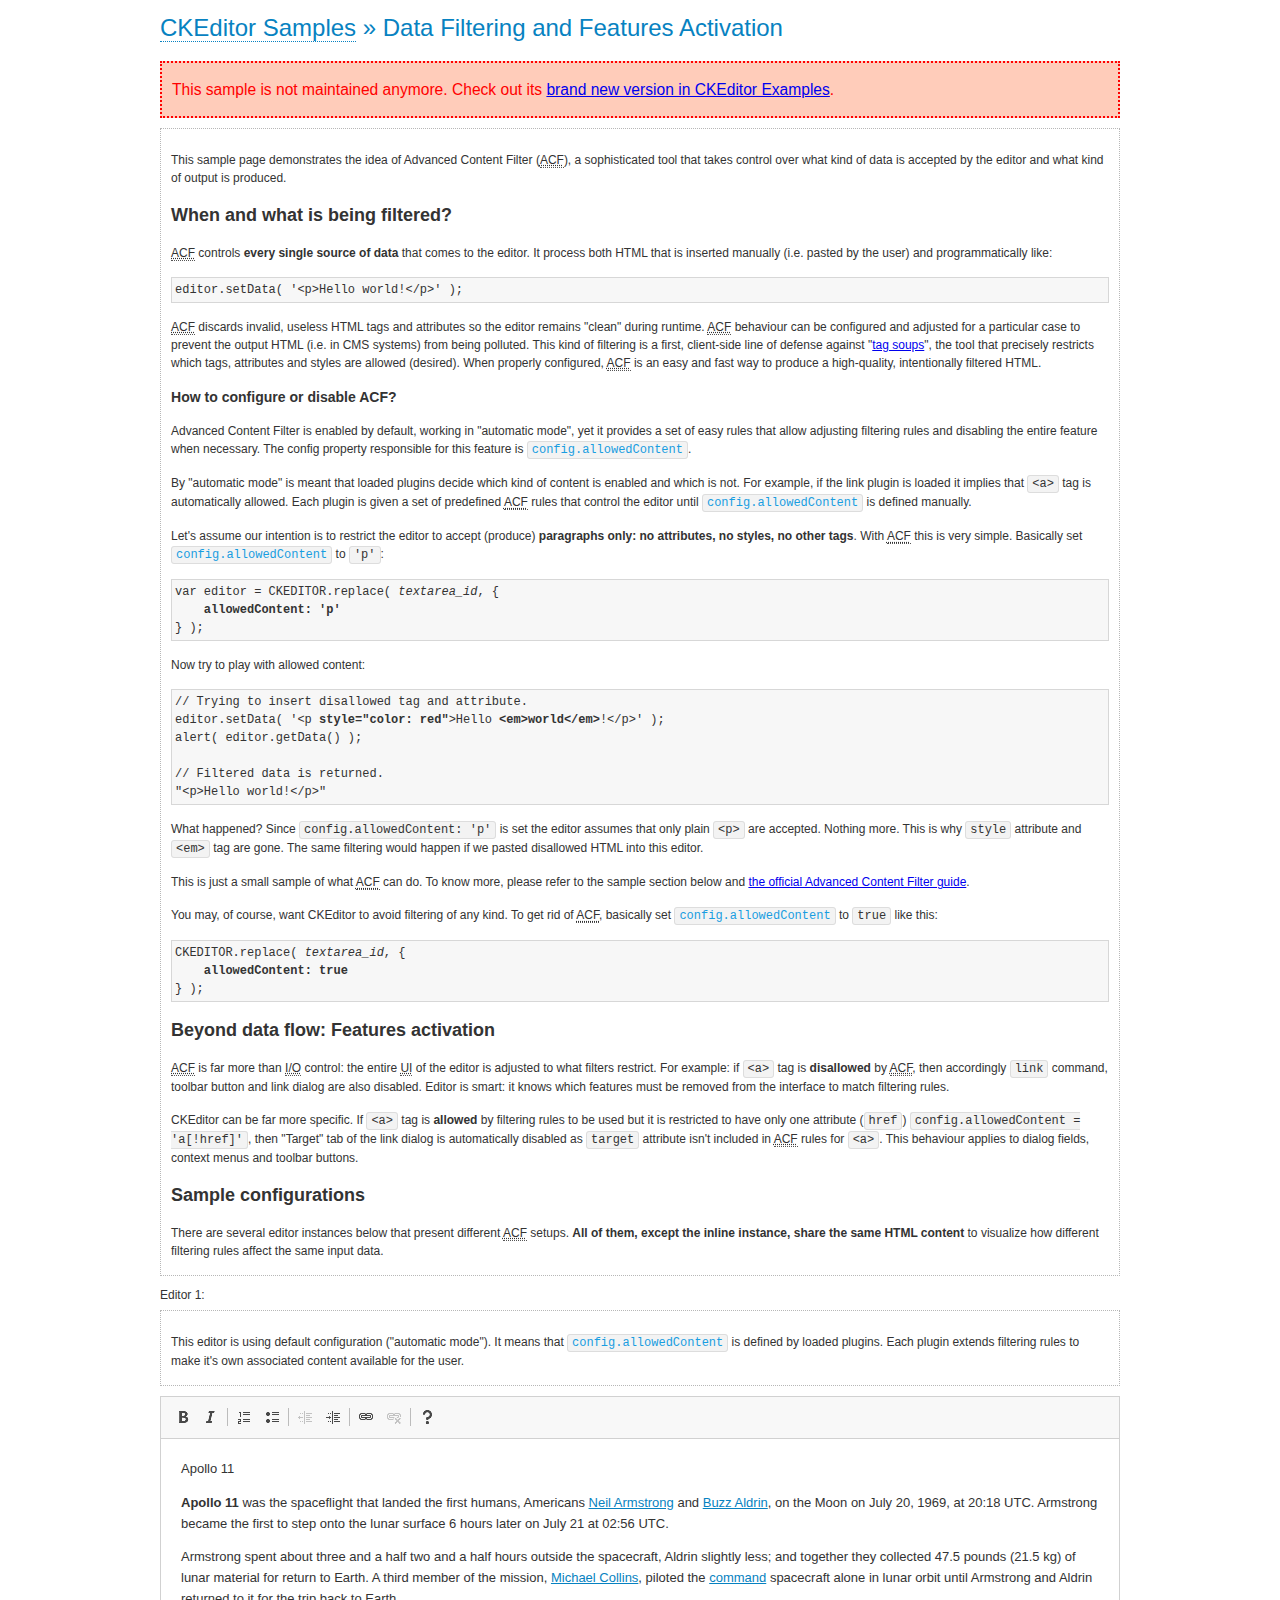
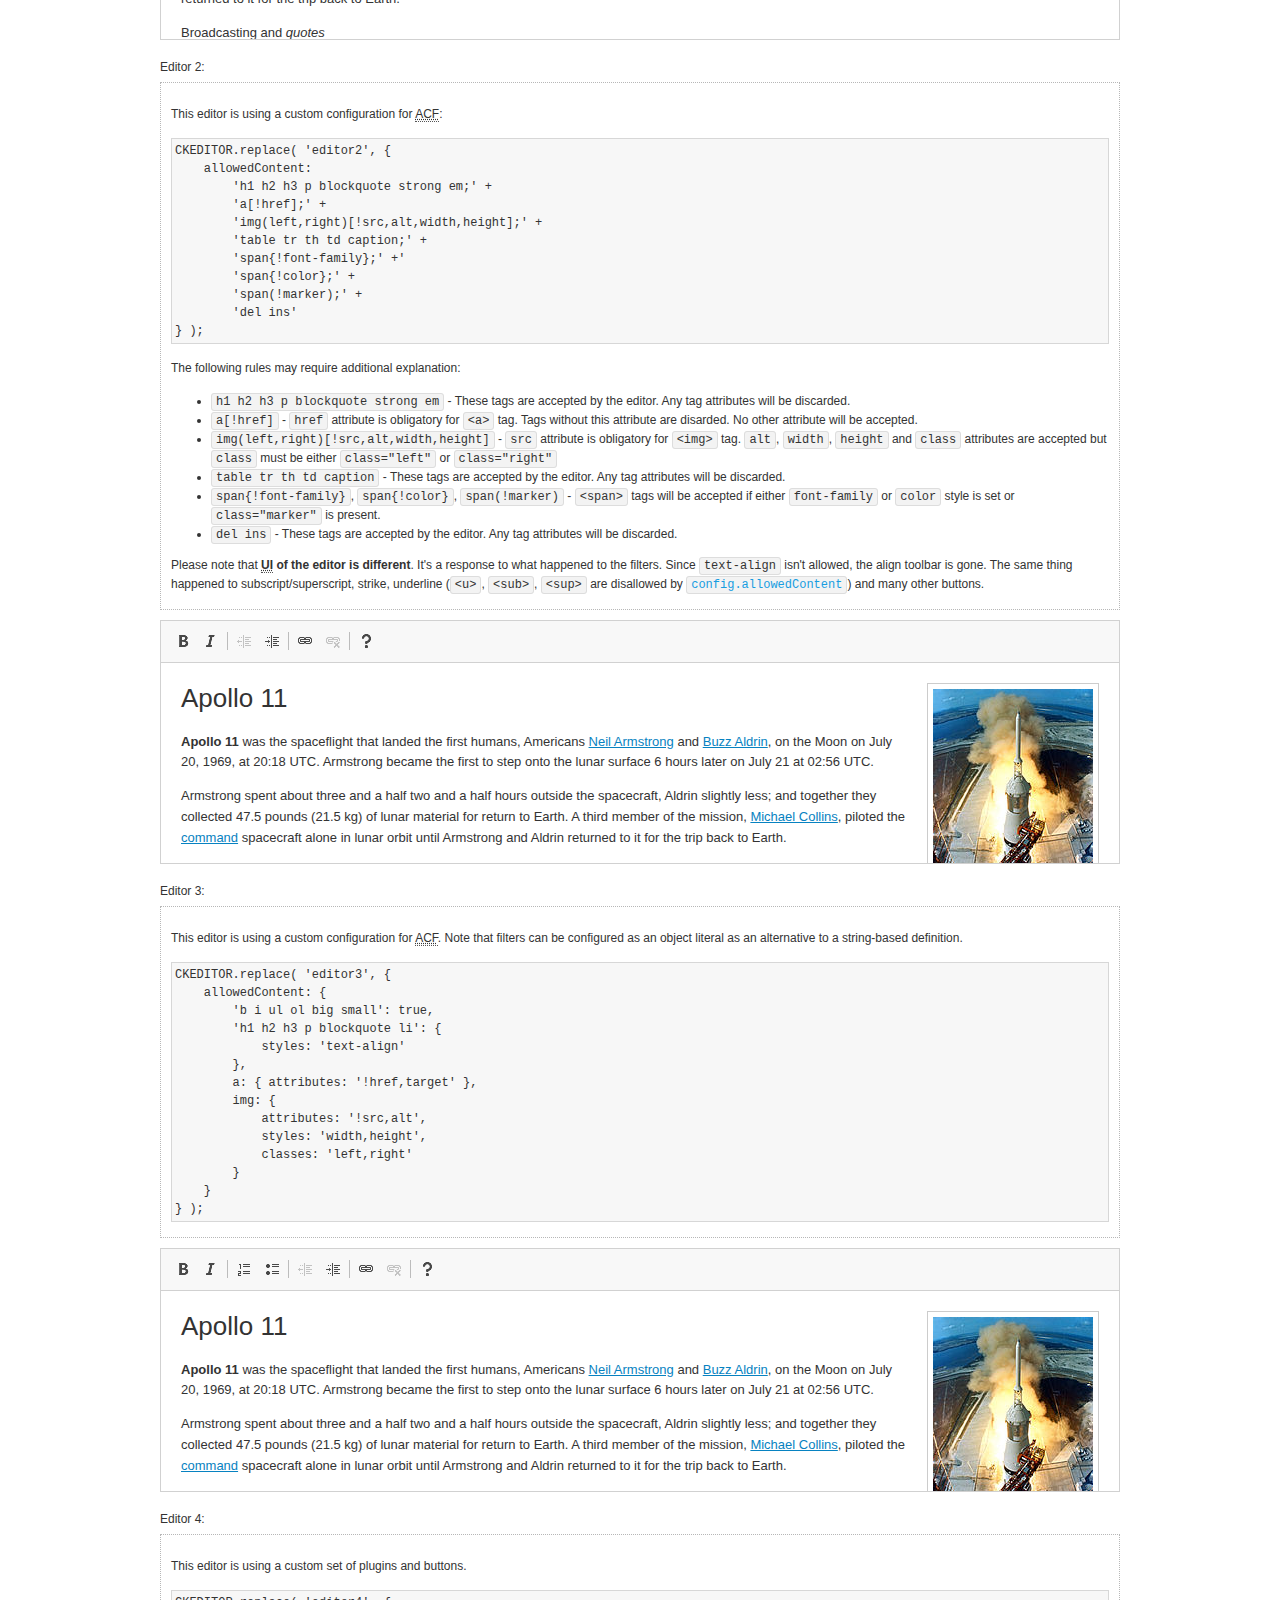
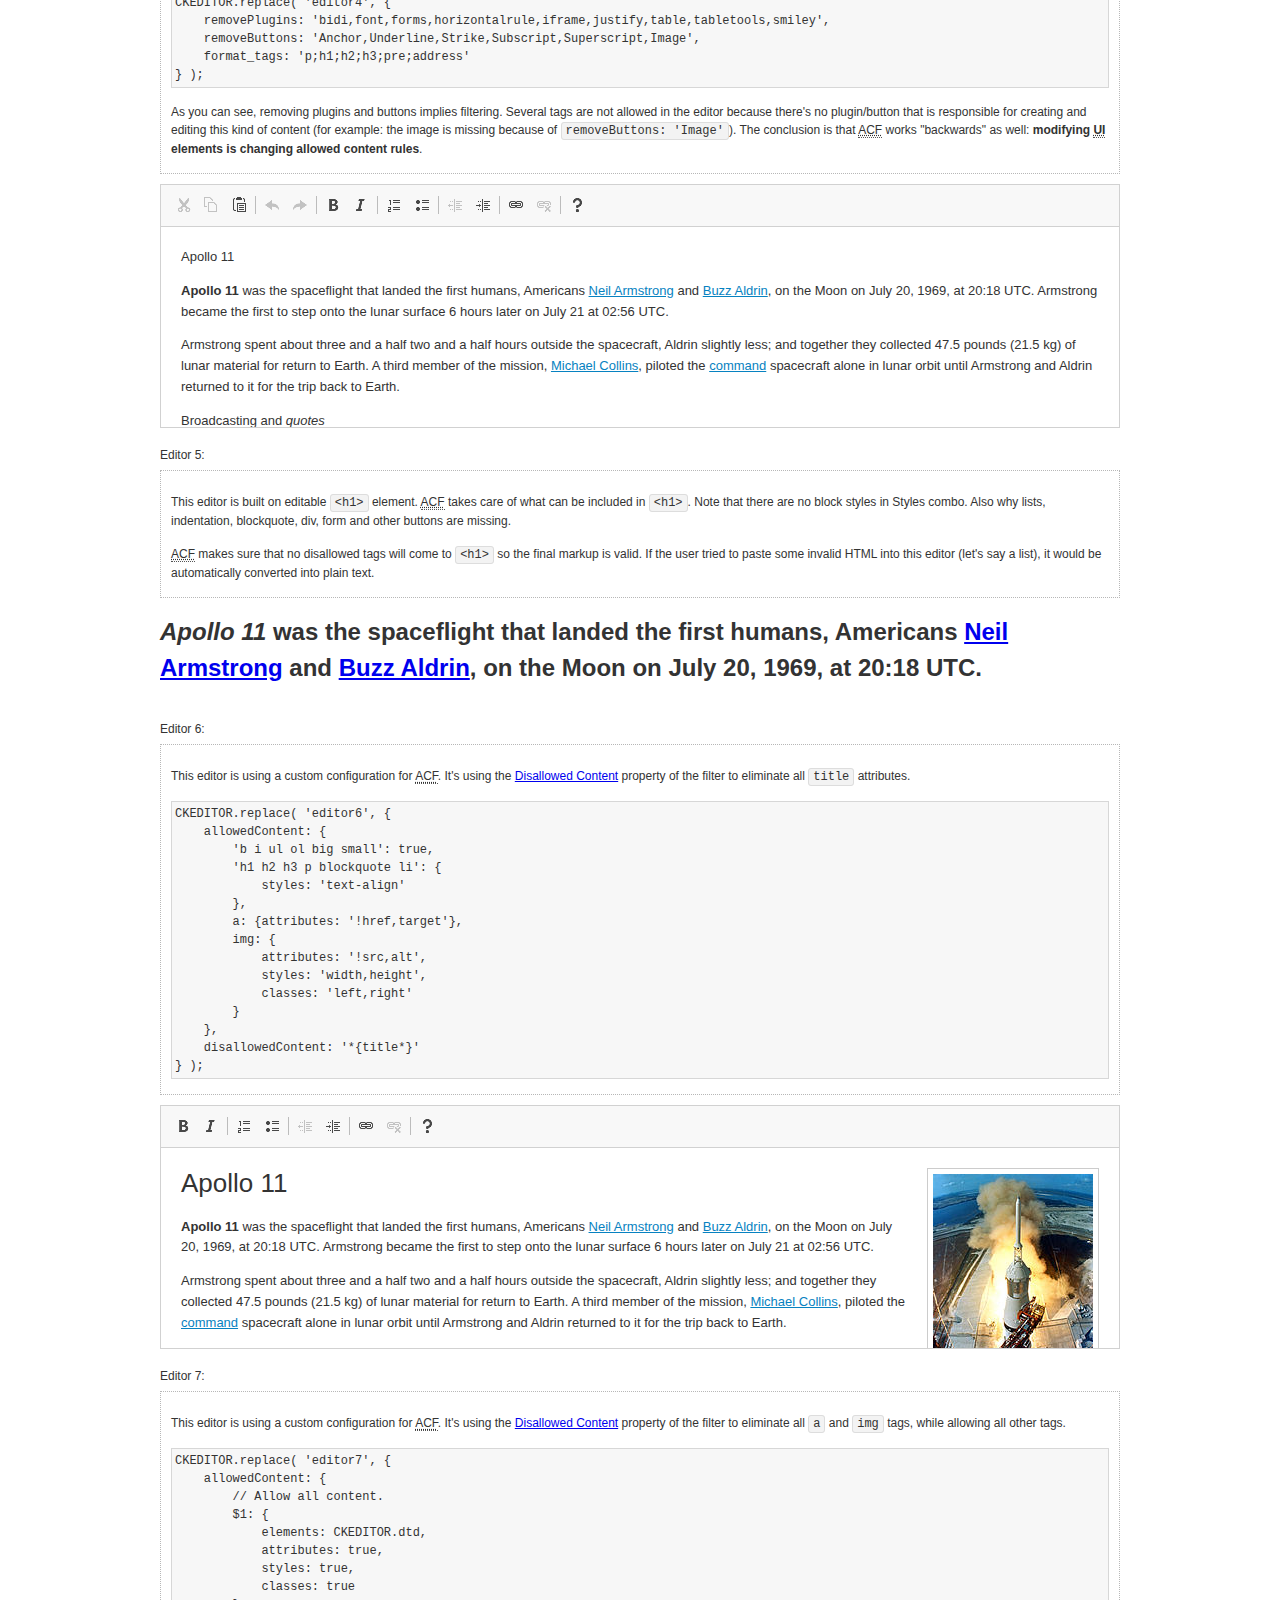
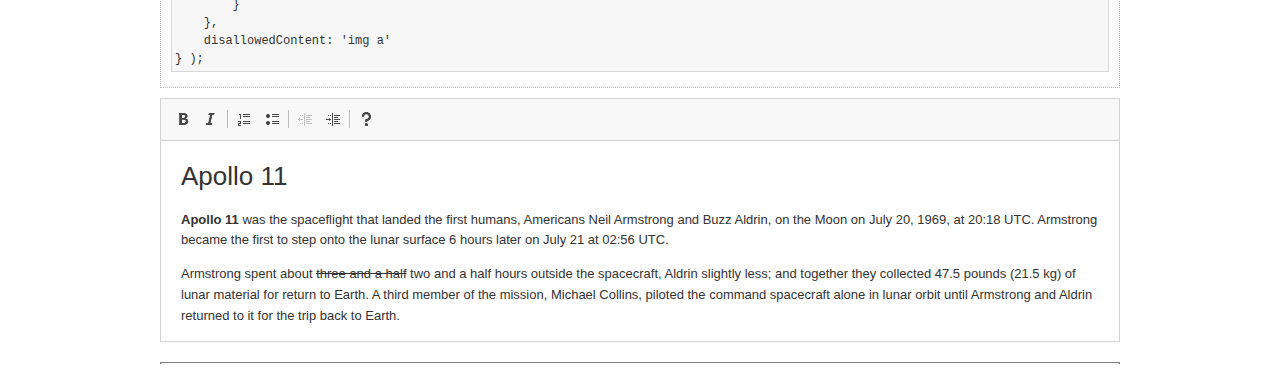
<file: ckeditor/samples/old/datafiltering.html>
<!DOCTYPE html>
<!--
Copyright (c) 2003-2022, CKSource Holding sp. z o.o. All rights reserved.
For licensing, see LICENSE.md or https://ckeditor.com/legal/ckeditor-oss-license
-->
<html lang="en">
<head>
	<meta charset="utf-8">
	<title>Data Filtering &mdash; CKEditor Sample</title>
	<script src="../../ckeditor.js"></script>
	<link rel="stylesheet" href="sample.css">
	<meta name="description" content="Try the latest sample of CKEditor 4 and learn more about customizing your WYSIWYG editor with endless possibilities.">
	<script>
		// Remove advanced tabs for all editors.
		CKEDITOR.config.removeDialogTabs = 'image:advanced;link:advanced;creatediv:advanced;editdiv:advanced';
	</script>
</head>
<body>
	<h1 class="samples">
		<a href="index.html">CKEditor Samples</a> &raquo; Data Filtering and Features Activation
	</h1>
	<div class="warning deprecated">
		This sample is not maintained anymore. Check out its <a href="https://ckeditor.com/docs/ckeditor4/latest/examples/acf.html">brand new version in CKEditor Examples</a>.
	</div>
	<div class="description">
		<p>
			This sample page demonstrates the idea of Advanced Content Filter
			(<abbr title="Advanced Content Filter">ACF</abbr>), a sophisticated
			tool that takes control over what kind of data is accepted by the editor and what
			kind of output is produced.
		</p>
		<h2>When and what is being filtered?</h2>
		<p>
			<abbr title="Advanced Content Filter">ACF</abbr> controls
			<strong>every single source of data</strong> that comes to the editor.
			It process both HTML that is inserted manually (i.e. pasted by the user)
			and programmatically like:
		</p>
<pre class="samples">
editor.setData( '&lt;p&gt;Hello world!&lt;/p&gt;' );
</pre>
		<p>
			<abbr title="Advanced Content Filter">ACF</abbr> discards invalid,
			useless HTML tags and attributes so the editor remains "clean" during
			runtime. <abbr title="Advanced Content Filter">ACF</abbr> behaviour
			can be configured and adjusted for a particular case to prevent the
			output HTML (i.e. in CMS systems) from being polluted.

			This kind of filtering is a first, client-side line of defense
			against "<a href="http://en.wikipedia.org/wiki/Tag_soup">tag soups</a>",
			the tool that precisely restricts which tags, attributes and styles
			are allowed (desired). When properly configured, <abbr title="Advanced Content Filter">ACF</abbr>
			is an easy and fast way to produce a high-quality, intentionally filtered HTML.
		</p>

		<h3>How to configure or disable ACF?</h3>
		<p>
			Advanced Content Filter is enabled by default, working in "automatic mode", yet
			it provides a set of easy rules that allow adjusting filtering rules
			and disabling the entire feature when necessary. The config property
			responsible for this feature is <code><a class="samples"
			href="https://ckeditor.com/docs/ckeditor4/latest/api/CKEDITOR_config.html#cfg-allowedContent">config.allowedContent</a></code>.
		</p>
		<p>
			By "automatic mode" is meant that loaded plugins decide which kind
			of content is enabled and which is not. For example, if the link
			plugin is loaded it implies that <code>&lt;a&gt;</code> tag is
			automatically allowed. Each plugin is given a set
			of predefined <abbr title="Advanced Content Filter">ACF</abbr> rules
			that control the editor until <code><a class="samples"
			href="https://ckeditor.com/docs/ckeditor4/latest/api/CKEDITOR_config.html#cfg-allowedContent">
			config.allowedContent</a></code>
			is defined manually.
		</p>
		<p>
			Let's assume our intention is to restrict the editor to accept (produce) <strong>paragraphs
			only: no attributes, no styles, no other tags</strong>.
			With <abbr title="Advanced Content Filter">ACF</abbr>
			this is very simple. Basically set <code><a class="samples"
			href="https://ckeditor.com/docs/ckeditor4/latest/api/CKEDITOR_config.html#cfg-allowedContent">
			config.allowedContent</a></code> to <code>'p'</code>:
		</p>
<pre class="samples">
var editor = CKEDITOR.replace( <em>textarea_id</em>, {
	<strong>allowedContent: 'p'</strong>
} );
</pre>
		<p>
			Now try to play with allowed content:
		</p>
<pre class="samples">
// Trying to insert disallowed tag and attribute.
editor.setData( '&lt;p <strong>style="color: red"</strong>&gt;Hello <strong>&lt;em&gt;world&lt;/em&gt;</strong>!&lt;/p&gt;' );
alert( editor.getData() );

// Filtered data is returned.
"&lt;p&gt;Hello world!&lt;/p&gt;"
</pre>
		<p>
			What happened? Since <code>config.allowedContent: 'p'</code> is set the editor assumes
			that only plain <code>&lt;p&gt;</code> are accepted. Nothing more. This is why
			<code>style</code> attribute and <code>&lt;em&gt;</code> tag are gone. The same
			filtering would happen if we pasted disallowed HTML into this editor.
		</p>
		<p>
			This is just a small sample of what <abbr title="Advanced Content Filter">ACF</abbr>
			can do. To know more, please refer to the sample section below and
			<a href="https://ckeditor.com/docs/ckeditor4/latest/guide/dev_advanced_content_filter.html">the official Advanced Content Filter guide</a>.
		</p>
		<p>
			You may, of course, want CKEditor to avoid filtering of any kind.
			To get rid of <abbr title="Advanced Content Filter">ACF</abbr>,
			basically set <code><a class="samples"
			href="https://ckeditor.com/docs/ckeditor4/latest/api/CKEDITOR_config.html#cfg-allowedContent">
			config.allowedContent</a></code> to <code>true</code> like this:
		</p>
<pre class="samples">
CKEDITOR.replace( <em>textarea_id</em>, {
	<strong>allowedContent: true</strong>
} );
</pre>

		<h2>Beyond data flow: Features activation</h2>
		<p>
			<abbr title="Advanced Content Filter">ACF</abbr> is far more than
			<abbr title="Input/Output">I/O</abbr> control: the entire
			<abbr title="User Interface">UI</abbr> of the editor is adjusted to what
			filters restrict. For example: if <code>&lt;a&gt;</code> tag is
			<strong>disallowed</strong>
			by <abbr title="Advanced Content Filter">ACF</abbr>,
			then accordingly <code>link</code> command, toolbar button and link dialog
			are also disabled. Editor is smart: it knows which features must be
			removed from the interface to match filtering rules.
		</p>
		<p>
			CKEditor can be far more specific. If <code>&lt;a&gt;</code> tag is
			<strong>allowed</strong> by filtering rules to be used but it is restricted
			to have only one attribute (<code>href</code>)
			<code>config.allowedContent = 'a[!href]'</code>, then
			"Target" tab of the link dialog is automatically disabled as <code>target</code>
			attribute isn't included in <abbr title="Advanced Content Filter">ACF</abbr> rules
			for <code>&lt;a&gt;</code>. This behaviour applies to dialog fields, context
			menus and toolbar buttons.
		</p>

		<h2>Sample configurations</h2>
		<p>
			There are several editor instances below that present different
			<abbr title="Advanced Content Filter">ACF</abbr> setups. <strong>All of them,
			except the inline instance, share the same HTML content</strong> to visualize
			how different filtering rules affect the same input data.
		</p>
	</div>

	<div>
		<label for="editor1">
			Editor 1:
		</label>
		<div class="description">
			<p>
				This editor is using default configuration ("automatic mode"). It means that
				<code><a class="samples"
				href="https://ckeditor.com/docs/ckeditor4/latest/api/CKEDITOR_config.html#cfg-allowedContent">
				config.allowedContent</a></code> is defined by loaded plugins.
				Each plugin extends filtering rules to make it's own associated content
				available for the user.
			</p>
		</div>
		<textarea cols="80" id="editor1" name="editor1" rows="10">
			&lt;h1&gt;&lt;img alt=&quot;Saturn V carrying Apollo 11&quot; class=&quot;right&quot; src=&quot;assets/sample.jpg&quot;/&gt; Apollo 11&lt;/h1&gt; &lt;p&gt;&lt;b&gt;Apollo 11&lt;/b&gt; was the spaceflight that landed the first humans, Americans &lt;a href=&quot;http://en.wikipedia.org/wiki/Neil_Armstrong&quot; title=&quot;Neil Armstrong&quot;&gt;Neil Armstrong&lt;/a&gt; and &lt;a href=&quot;http://en.wikipedia.org/wiki/Buzz_Aldrin&quot; title=&quot;Buzz Aldrin&quot;&gt;Buzz Aldrin&lt;/a&gt;, on the Moon on July 20, 1969, at 20:18 UTC. Armstrong became the first to step onto the lunar surface 6 hours later on July 21 at 02:56 UTC.&lt;/p&gt; &lt;p&gt;Armstrong spent about &lt;s&gt;three and a half&lt;/s&gt; two and a half hours outside the spacecraft, Aldrin slightly less; and together they collected 47.5 pounds (21.5&amp;nbsp;kg) of lunar material for return to Earth. A third member of the mission, &lt;a href=&quot;http://en.wikipedia.org/wiki/Michael_Collins_(astronaut)&quot; title=&quot;Michael Collins (astronaut)&quot;&gt;Michael Collins&lt;/a&gt;, piloted the &lt;a href=&quot;http://en.wikipedia.org/wiki/Apollo_Command/Service_Module&quot; title=&quot;Apollo Command/Service Module&quot;&gt;command&lt;/a&gt; spacecraft alone in lunar orbit until Armstrong and Aldrin returned to it for the trip back to Earth.&lt;/p&gt; &lt;h2&gt;Broadcasting and &lt;em&gt;quotes&lt;/em&gt; &lt;a id=&quot;quotes&quot; name=&quot;quotes&quot;&gt;&lt;/a&gt;&lt;/h2&gt; &lt;p&gt;Broadcast on live TV to a world-wide audience, Armstrong stepped onto the lunar surface and described the event as:&lt;/p&gt; &lt;blockquote&gt;&lt;p&gt;One small step for [a] man, one giant leap for mankind.&lt;/p&gt;&lt;/blockquote&gt; &lt;p&gt;Apollo 11 effectively ended the &lt;a href=&quot;http://en.wikipedia.org/wiki/Space_Race&quot; title=&quot;Space Race&quot;&gt;Space Race&lt;/a&gt; and fulfilled a national goal proposed in 1961 by the late U.S. President &lt;a href=&quot;http://en.wikipedia.org/wiki/John_F._Kennedy&quot; title=&quot;John F. Kennedy&quot;&gt;John F. Kennedy&lt;/a&gt; in a speech before the United States Congress:&lt;/p&gt; &lt;blockquote&gt;&lt;p&gt;[...] before this decade is out, of landing a man on the Moon and returning him safely to the Earth.&lt;/p&gt;&lt;/blockquote&gt; &lt;h2&gt;Technical details &lt;a id=&quot;tech-details&quot; name=&quot;tech-details&quot;&gt;&lt;/a&gt;&lt;/h2&gt; &lt;table align=&quot;right&quot; border=&quot;1&quot; bordercolor=&quot;#ccc&quot; cellpadding=&quot;5&quot; cellspacing=&quot;0&quot; style=&quot;border-collapse:collapse;margin:10px 0 10px 15px;&quot;&gt; &lt;caption&gt;&lt;strong&gt;Mission crew&lt;/strong&gt;&lt;/caption&gt; &lt;thead&gt; &lt;tr&gt; &lt;th scope=&quot;col&quot;&gt;Position&lt;/th&gt; &lt;th scope=&quot;col&quot;&gt;Astronaut&lt;/th&gt; &lt;/tr&gt; &lt;/thead&gt; &lt;tbody&gt; &lt;tr&gt; &lt;td&gt;Commander&lt;/td&gt; &lt;td&gt;Neil A. Armstrong&lt;/td&gt; &lt;/tr&gt; &lt;tr&gt; &lt;td&gt;Command Module Pilot&lt;/td&gt; &lt;td&gt;Michael Collins&lt;/td&gt; &lt;/tr&gt; &lt;tr&gt; &lt;td&gt;Lunar Module Pilot&lt;/td&gt; &lt;td&gt;Edwin &amp;quot;Buzz&amp;quot; E. Aldrin, Jr.&lt;/td&gt; &lt;/tr&gt; &lt;/tbody&gt; &lt;/table&gt; &lt;p&gt;Launched by a &lt;strong&gt;Saturn V&lt;/strong&gt; rocket from &lt;a href=&quot;http://en.wikipedia.org/wiki/Kennedy_Space_Center&quot; title=&quot;Kennedy Space Center&quot;&gt;Kennedy Space Center&lt;/a&gt; in Merritt Island, Florida on July 16, Apollo 11 was the fifth manned mission of &lt;a href=&quot;http://en.wikipedia.org/wiki/NASA&quot; title=&quot;NASA&quot;&gt;NASA&lt;/a&gt;&amp;#39;s Apollo program. The Apollo spacecraft had three parts:&lt;/p&gt; &lt;ol&gt; &lt;li&gt;&lt;strong&gt;Command Module&lt;/strong&gt; with a cabin for the three astronauts which was the only part which landed back on Earth&lt;/li&gt; &lt;li&gt;&lt;strong&gt;Service Module&lt;/strong&gt; which supported the Command Module with propulsion, electrical power, oxygen and water&lt;/li&gt; &lt;li&gt;&lt;strong&gt;Lunar Module&lt;/strong&gt; for landing on the Moon.&lt;/li&gt; &lt;/ol&gt; &lt;p&gt;After being sent to the Moon by the Saturn V&amp;#39;s upper stage, the astronauts separated the spacecraft from it and travelled for three days until they entered into lunar orbit. Armstrong and Aldrin then moved into the Lunar Module and landed in the &lt;a href=&quot;http://en.wikipedia.org/wiki/Mare_Tranquillitatis&quot; title=&quot;Mare Tranquillitatis&quot;&gt;Sea of Tranquility&lt;/a&gt;. They stayed a total of about 21 and a half hours on the lunar surface. After lifting off in the upper part of the Lunar Module and rejoining Collins in the Command Module, they returned to Earth and landed in the &lt;a href=&quot;http://en.wikipedia.org/wiki/Pacific_Ocean&quot; title=&quot;Pacific Ocean&quot;&gt;Pacific Ocean&lt;/a&gt; on July 24.&lt;/p&gt; &lt;hr/&gt; &lt;p style=&quot;text-align: right;&quot;&gt;&lt;small&gt;Source: &lt;a href=&quot;http://en.wikipedia.org/wiki/Apollo_11&quot;&gt;Wikipedia.org&lt;/a&gt;&lt;/small&gt;&lt;/p&gt;
		</textarea>

		<script>

			CKEDITOR.replace( 'editor1' );

		</script>
	</div>

	<br>

	<div>
		<label for="editor2">
			Editor 2:
		</label>
		<div class="description">
			<p>
				This editor is using a custom configuration for
				<abbr title="Advanced Content Filter">ACF</abbr>:
			</p>
<pre class="samples">
CKEDITOR.replace( 'editor2', {
	allowedContent:
		'h1 h2 h3 p blockquote strong em;' +
		'a[!href];' +
		'img(left,right)[!src,alt,width,height];' +
		'table tr th td caption;' +
		'span{!font-family};' +'
		'span{!color};' +
		'span(!marker);' +
		'del ins'
} );
</pre>
			<p>
				The following rules may require additional explanation:
			</p>
			<ul>
				<li>
					<code>h1 h2 h3 p blockquote strong em</code> - These tags
					are accepted by the editor. Any tag attributes will be discarded.
				</li>
				<li>
					<code>a[!href]</code> - <code>href</code> attribute is obligatory
					for <code>&lt;a&gt;</code> tag. Tags without this attribute
					are disarded. No other attribute will be accepted.
				</li>
				<li>
					<code>img(left,right)[!src,alt,width,height]</code> - <code>src</code>
					attribute is obligatory for <code>&lt;img&gt;</code> tag.
					<code>alt</code>, <code>width</code>, <code>height</code>
					and <code>class</code> attributes are accepted but
					<code>class</code> must be either <code>class="left"</code>
					or <code>class="right"</code>
				</li>
				<li>
					<code>table tr th td caption</code> - These tags
					are accepted by the editor. Any tag attributes will be discarded.
				</li>
				<li>
					<code>span{!font-family}</code>, <code>span{!color}</code>,
					<code>span(!marker)</code> - <code>&lt;span&gt;</code> tags
					will be accepted if either <code>font-family</code> or
					<code>color</code> style is set or <code>class="marker"</code>
					is present.
				</li>
				<li>
					<code>del ins</code> - These tags
					are accepted by the editor. Any tag attributes will be discarded.
				</li>
			</ul>
			<p>
				Please note that <strong><abbr title="User Interface">UI</abbr> of the
				editor is different</strong>. It's a response to what happened to the filters.
				Since <code>text-align</code> isn't allowed, the align toolbar is gone.
				The same thing happened to subscript/superscript, strike, underline
				(<code>&lt;u&gt;</code>, <code>&lt;sub&gt;</code>, <code>&lt;sup&gt;</code>
				are disallowed by <code><a class="samples"
				href="https://ckeditor.com/docs/ckeditor4/latest/api/CKEDITOR_config.html#cfg-allowedContent">
				config.allowedContent</a></code>) and many other buttons.
			</p>
		</div>
		<textarea cols="80" id="editor2" name="editor2" rows="10">
			&lt;h1&gt;&lt;img alt=&quot;Saturn V carrying Apollo 11&quot; class=&quot;right&quot; src=&quot;assets/sample.jpg&quot;/&gt; Apollo 11&lt;/h1&gt; &lt;p&gt;&lt;b&gt;Apollo 11&lt;/b&gt; was the spaceflight that landed the first humans, Americans &lt;a href=&quot;http://en.wikipedia.org/wiki/Neil_Armstrong&quot; title=&quot;Neil Armstrong&quot;&gt;Neil Armstrong&lt;/a&gt; and &lt;a href=&quot;http://en.wikipedia.org/wiki/Buzz_Aldrin&quot; title=&quot;Buzz Aldrin&quot;&gt;Buzz Aldrin&lt;/a&gt;, on the Moon on July 20, 1969, at 20:18 UTC. Armstrong became the first to step onto the lunar surface 6 hours later on July 21 at 02:56 UTC.&lt;/p&gt; &lt;p&gt;Armstrong spent about &lt;s&gt;three and a half&lt;/s&gt; two and a half hours outside the spacecraft, Aldrin slightly less; and together they collected 47.5 pounds (21.5&amp;nbsp;kg) of lunar material for return to Earth. A third member of the mission, &lt;a href=&quot;http://en.wikipedia.org/wiki/Michael_Collins_(astronaut)&quot; title=&quot;Michael Collins (astronaut)&quot;&gt;Michael Collins&lt;/a&gt;, piloted the &lt;a href=&quot;http://en.wikipedia.org/wiki/Apollo_Command/Service_Module&quot; title=&quot;Apollo Command/Service Module&quot;&gt;command&lt;/a&gt; spacecraft alone in lunar orbit until Armstrong and Aldrin returned to it for the trip back to Earth.&lt;/p&gt; &lt;h2&gt;Broadcasting and &lt;em&gt;quotes&lt;/em&gt; &lt;a id=&quot;quotes&quot; name=&quot;quotes&quot;&gt;&lt;/a&gt;&lt;/h2&gt; &lt;p&gt;Broadcast on live TV to a world-wide audience, Armstrong stepped onto the lunar surface and described the event as:&lt;/p&gt; &lt;blockquote&gt;&lt;p&gt;One small step for [a] man, one giant leap for mankind.&lt;/p&gt;&lt;/blockquote&gt; &lt;p&gt;Apollo 11 effectively ended the &lt;a href=&quot;http://en.wikipedia.org/wiki/Space_Race&quot; title=&quot;Space Race&quot;&gt;Space Race&lt;/a&gt; and fulfilled a national goal proposed in 1961 by the late U.S. President &lt;a href=&quot;http://en.wikipedia.org/wiki/John_F._Kennedy&quot; title=&quot;John F. Kennedy&quot;&gt;John F. Kennedy&lt;/a&gt; in a speech before the United States Congress:&lt;/p&gt; &lt;blockquote&gt;&lt;p&gt;[...] before this decade is out, of landing a man on the Moon and returning him safely to the Earth.&lt;/p&gt;&lt;/blockquote&gt; &lt;h2&gt;Technical details &lt;a id=&quot;tech-details&quot; name=&quot;tech-details&quot;&gt;&lt;/a&gt;&lt;/h2&gt; &lt;table align=&quot;right&quot; border=&quot;1&quot; bordercolor=&quot;#ccc&quot; cellpadding=&quot;5&quot; cellspacing=&quot;0&quot; style=&quot;border-collapse:collapse;margin:10px 0 10px 15px;&quot;&gt; &lt;caption&gt;&lt;strong&gt;Mission crew&lt;/strong&gt;&lt;/caption&gt; &lt;thead&gt; &lt;tr&gt; &lt;th scope=&quot;col&quot;&gt;Position&lt;/th&gt; &lt;th scope=&quot;col&quot;&gt;Astronaut&lt;/th&gt; &lt;/tr&gt; &lt;/thead&gt; &lt;tbody&gt; &lt;tr&gt; &lt;td&gt;Commander&lt;/td&gt; &lt;td&gt;Neil A. Armstrong&lt;/td&gt; &lt;/tr&gt; &lt;tr&gt; &lt;td&gt;Command Module Pilot&lt;/td&gt; &lt;td&gt;Michael Collins&lt;/td&gt; &lt;/tr&gt; &lt;tr&gt; &lt;td&gt;Lunar Module Pilot&lt;/td&gt; &lt;td&gt;Edwin &amp;quot;Buzz&amp;quot; E. Aldrin, Jr.&lt;/td&gt; &lt;/tr&gt; &lt;/tbody&gt; &lt;/table&gt; &lt;p&gt;Launched by a &lt;strong&gt;Saturn V&lt;/strong&gt; rocket from &lt;a href=&quot;http://en.wikipedia.org/wiki/Kennedy_Space_Center&quot; title=&quot;Kennedy Space Center&quot;&gt;Kennedy Space Center&lt;/a&gt; in Merritt Island, Florida on July 16, Apollo 11 was the fifth manned mission of &lt;a href=&quot;http://en.wikipedia.org/wiki/NASA&quot; title=&quot;NASA&quot;&gt;NASA&lt;/a&gt;&amp;#39;s Apollo program. The Apollo spacecraft had three parts:&lt;/p&gt; &lt;ol&gt; &lt;li&gt;&lt;strong&gt;Command Module&lt;/strong&gt; with a cabin for the three astronauts which was the only part which landed back on Earth&lt;/li&gt; &lt;li&gt;&lt;strong&gt;Service Module&lt;/strong&gt; which supported the Command Module with propulsion, electrical power, oxygen and water&lt;/li&gt; &lt;li&gt;&lt;strong&gt;Lunar Module&lt;/strong&gt; for landing on the Moon.&lt;/li&gt; &lt;/ol&gt; &lt;p&gt;After being sent to the Moon by the Saturn V&amp;#39;s upper stage, the astronauts separated the spacecraft from it and travelled for three days until they entered into lunar orbit. Armstrong and Aldrin then moved into the Lunar Module and landed in the &lt;a href=&quot;http://en.wikipedia.org/wiki/Mare_Tranquillitatis&quot; title=&quot;Mare Tranquillitatis&quot;&gt;Sea of Tranquility&lt;/a&gt;. They stayed a total of about 21 and a half hours on the lunar surface. After lifting off in the upper part of the Lunar Module and rejoining Collins in the Command Module, they returned to Earth and landed in the &lt;a href=&quot;http://en.wikipedia.org/wiki/Pacific_Ocean&quot; title=&quot;Pacific Ocean&quot;&gt;Pacific Ocean&lt;/a&gt; on July 24.&lt;/p&gt; &lt;hr/&gt; &lt;p style=&quot;text-align: right;&quot;&gt;&lt;small&gt;Source: &lt;a href=&quot;http://en.wikipedia.org/wiki/Apollo_11&quot;&gt;Wikipedia.org&lt;/a&gt;&lt;/small&gt;&lt;/p&gt;
		</textarea>
		<script>

			CKEDITOR.replace( 'editor2', {
				allowedContent:
					'h1 h2 h3 p blockquote strong em;' +
					'a[!href];' +
					'img(left,right)[!src,alt,width,height];' +
					'table tr th td caption;' +
					'span{!font-family};' +
					'span{!color};' +
					'span(!marker);' +
					'del ins'
			} );

		</script>
	</div>

	<br>

	<div>
		<label for="editor3">
			Editor 3:
		</label>
		<div class="description">
			<p>
				This editor is using a custom configuration for
				<abbr title="Advanced Content Filter">ACF</abbr>.
				Note that filters can be configured as an object literal
				as an alternative to a string-based definition.
			</p>
<pre class="samples">
CKEDITOR.replace( 'editor3', {
	allowedContent: {
		'b i ul ol big small': true,
		'h1 h2 h3 p blockquote li': {
			styles: 'text-align'
		},
		a: { attributes: '!href,target' },
		img: {
			attributes: '!src,alt',
			styles: 'width,height',
			classes: 'left,right'
		}
	}
} );
</pre>
		</div>
		<textarea cols="80" id="editor3" name="editor3" rows="10">
			&lt;h1&gt;&lt;img alt=&quot;Saturn V carrying Apollo 11&quot; class=&quot;right&quot; src=&quot;assets/sample.jpg&quot;/&gt; Apollo 11&lt;/h1&gt; &lt;p&gt;&lt;b&gt;Apollo 11&lt;/b&gt; was the spaceflight that landed the first humans, Americans &lt;a href=&quot;http://en.wikipedia.org/wiki/Neil_Armstrong&quot; title=&quot;Neil Armstrong&quot;&gt;Neil Armstrong&lt;/a&gt; and &lt;a href=&quot;http://en.wikipedia.org/wiki/Buzz_Aldrin&quot; title=&quot;Buzz Aldrin&quot;&gt;Buzz Aldrin&lt;/a&gt;, on the Moon on July 20, 1969, at 20:18 UTC. Armstrong became the first to step onto the lunar surface 6 hours later on July 21 at 02:56 UTC.&lt;/p&gt; &lt;p&gt;Armstrong spent about &lt;s&gt;three and a half&lt;/s&gt; two and a half hours outside the spacecraft, Aldrin slightly less; and together they collected 47.5 pounds (21.5&amp;nbsp;kg) of lunar material for return to Earth. A third member of the mission, &lt;a href=&quot;http://en.wikipedia.org/wiki/Michael_Collins_(astronaut)&quot; title=&quot;Michael Collins (astronaut)&quot;&gt;Michael Collins&lt;/a&gt;, piloted the &lt;a href=&quot;http://en.wikipedia.org/wiki/Apollo_Command/Service_Module&quot; title=&quot;Apollo Command/Service Module&quot;&gt;command&lt;/a&gt; spacecraft alone in lunar orbit until Armstrong and Aldrin returned to it for the trip back to Earth.&lt;/p&gt; &lt;h2&gt;Broadcasting and &lt;em&gt;quotes&lt;/em&gt; &lt;a id=&quot;quotes&quot; name=&quot;quotes&quot;&gt;&lt;/a&gt;&lt;/h2&gt; &lt;p&gt;Broadcast on live TV to a world-wide audience, Armstrong stepped onto the lunar surface and described the event as:&lt;/p&gt; &lt;blockquote&gt;&lt;p&gt;One small step for [a] man, one giant leap for mankind.&lt;/p&gt;&lt;/blockquote&gt; &lt;p&gt;Apollo 11 effectively ended the &lt;a href=&quot;http://en.wikipedia.org/wiki/Space_Race&quot; title=&quot;Space Race&quot;&gt;Space Race&lt;/a&gt; and fulfilled a national goal proposed in 1961 by the late U.S. President &lt;a href=&quot;http://en.wikipedia.org/wiki/John_F._Kennedy&quot; title=&quot;John F. Kennedy&quot;&gt;John F. Kennedy&lt;/a&gt; in a speech before the United States Congress:&lt;/p&gt; &lt;blockquote&gt;&lt;p&gt;[...] before this decade is out, of landing a man on the Moon and returning him safely to the Earth.&lt;/p&gt;&lt;/blockquote&gt; &lt;h2&gt;Technical details &lt;a id=&quot;tech-details&quot; name=&quot;tech-details&quot;&gt;&lt;/a&gt;&lt;/h2&gt; &lt;table align=&quot;right&quot; border=&quot;1&quot; bordercolor=&quot;#ccc&quot; cellpadding=&quot;5&quot; cellspacing=&quot;0&quot; style=&quot;border-collapse:collapse;margin:10px 0 10px 15px;&quot;&gt; &lt;caption&gt;&lt;strong&gt;Mission crew&lt;/strong&gt;&lt;/caption&gt; &lt;thead&gt; &lt;tr&gt; &lt;th scope=&quot;col&quot;&gt;Position&lt;/th&gt; &lt;th scope=&quot;col&quot;&gt;Astronaut&lt;/th&gt; &lt;/tr&gt; &lt;/thead&gt; &lt;tbody&gt; &lt;tr&gt; &lt;td&gt;Commander&lt;/td&gt; &lt;td&gt;Neil A. Armstrong&lt;/td&gt; &lt;/tr&gt; &lt;tr&gt; &lt;td&gt;Command Module Pilot&lt;/td&gt; &lt;td&gt;Michael Collins&lt;/td&gt; &lt;/tr&gt; &lt;tr&gt; &lt;td&gt;Lunar Module Pilot&lt;/td&gt; &lt;td&gt;Edwin &amp;quot;Buzz&amp;quot; E. Aldrin, Jr.&lt;/td&gt; &lt;/tr&gt; &lt;/tbody&gt; &lt;/table&gt; &lt;p&gt;Launched by a &lt;strong&gt;Saturn V&lt;/strong&gt; rocket from &lt;a href=&quot;http://en.wikipedia.org/wiki/Kennedy_Space_Center&quot; title=&quot;Kennedy Space Center&quot;&gt;Kennedy Space Center&lt;/a&gt; in Merritt Island, Florida on July 16, Apollo 11 was the fifth manned mission of &lt;a href=&quot;http://en.wikipedia.org/wiki/NASA&quot; title=&quot;NASA&quot;&gt;NASA&lt;/a&gt;&amp;#39;s Apollo program. The Apollo spacecraft had three parts:&lt;/p&gt; &lt;ol&gt; &lt;li&gt;&lt;strong&gt;Command Module&lt;/strong&gt; with a cabin for the three astronauts which was the only part which landed back on Earth&lt;/li&gt; &lt;li&gt;&lt;strong&gt;Service Module&lt;/strong&gt; which supported the Command Module with propulsion, electrical power, oxygen and water&lt;/li&gt; &lt;li&gt;&lt;strong&gt;Lunar Module&lt;/strong&gt; for landing on the Moon.&lt;/li&gt; &lt;/ol&gt; &lt;p&gt;After being sent to the Moon by the Saturn V&amp;#39;s upper stage, the astronauts separated the spacecraft from it and travelled for three days until they entered into lunar orbit. Armstrong and Aldrin then moved into the Lunar Module and landed in the &lt;a href=&quot;http://en.wikipedia.org/wiki/Mare_Tranquillitatis&quot; title=&quot;Mare Tranquillitatis&quot;&gt;Sea of Tranquility&lt;/a&gt;. They stayed a total of about 21 and a half hours on the lunar surface. After lifting off in the upper part of the Lunar Module and rejoining Collins in the Command Module, they returned to Earth and landed in the &lt;a href=&quot;http://en.wikipedia.org/wiki/Pacific_Ocean&quot; title=&quot;Pacific Ocean&quot;&gt;Pacific Ocean&lt;/a&gt; on July 24.&lt;/p&gt; &lt;hr/&gt; &lt;p style=&quot;text-align: right;&quot;&gt;&lt;small&gt;Source: &lt;a href=&quot;http://en.wikipedia.org/wiki/Apollo_11&quot;&gt;Wikipedia.org&lt;/a&gt;&lt;/small&gt;&lt;/p&gt;
		</textarea>
		<script>

			CKEDITOR.replace( 'editor3', {
				allowedContent: {
					'b i ul ol big small': true,
					'h1 h2 h3 p blockquote li': {
						styles: 'text-align'
					},
					a: { attributes: '!href,target' },
					img: {
						attributes: '!src,alt',
						styles: 'width,height',
						classes: 'left,right'
					}
				}
			} );

		</script>
	</div>

	<br>

	<div>
		<label for="editor4">
			Editor 4:
		</label>
		<div class="description">
			<p>
				This editor is using a custom set of plugins and buttons.
			</p>
<pre class="samples">
CKEDITOR.replace( 'editor4', {
	removePlugins: 'bidi,font,forms,horizontalrule,iframe,justify,table,tabletools,smiley',
	removeButtons: 'Anchor,Underline,Strike,Subscript,Superscript,Image',
	format_tags: 'p;h1;h2;h3;pre;address'
} );
</pre>
			<p>
				As you can see, removing plugins and buttons implies filtering.
				Several tags are not allowed in the editor because there's no
				plugin/button that is responsible for creating and editing this
				kind of content (for example: the image is missing because
				of <code>removeButtons: 'Image'</code>). The conclusion is that
				<abbr title="Advanced Content Filter">ACF</abbr> works "backwards"
				as well: <strong>modifying <abbr title="User Interface">UI</abbr>
				elements is changing allowed content rules</strong>.
			</p>
		</div>
		<textarea cols="80" id="editor4" name="editor4" rows="10">
			&lt;h1&gt;&lt;img alt=&quot;Saturn V carrying Apollo 11&quot; class=&quot;right&quot; src=&quot;assets/sample.jpg&quot;/&gt; Apollo 11&lt;/h1&gt; &lt;p&gt;&lt;b&gt;Apollo 11&lt;/b&gt; was the spaceflight that landed the first humans, Americans &lt;a href=&quot;http://en.wikipedia.org/wiki/Neil_Armstrong&quot; title=&quot;Neil Armstrong&quot;&gt;Neil Armstrong&lt;/a&gt; and &lt;a href=&quot;http://en.wikipedia.org/wiki/Buzz_Aldrin&quot; title=&quot;Buzz Aldrin&quot;&gt;Buzz Aldrin&lt;/a&gt;, on the Moon on July 20, 1969, at 20:18 UTC. Armstrong became the first to step onto the lunar surface 6 hours later on July 21 at 02:56 UTC.&lt;/p&gt; &lt;p&gt;Armstrong spent about &lt;s&gt;three and a half&lt;/s&gt; two and a half hours outside the spacecraft, Aldrin slightly less; and together they collected 47.5 pounds (21.5&amp;nbsp;kg) of lunar material for return to Earth. A third member of the mission, &lt;a href=&quot;http://en.wikipedia.org/wiki/Michael_Collins_(astronaut)&quot; title=&quot;Michael Collins (astronaut)&quot;&gt;Michael Collins&lt;/a&gt;, piloted the &lt;a href=&quot;http://en.wikipedia.org/wiki/Apollo_Command/Service_Module&quot; title=&quot;Apollo Command/Service Module&quot;&gt;command&lt;/a&gt; spacecraft alone in lunar orbit until Armstrong and Aldrin returned to it for the trip back to Earth.&lt;/p&gt; &lt;h2&gt;Broadcasting and &lt;em&gt;quotes&lt;/em&gt; &lt;a id=&quot;quotes&quot; name=&quot;quotes&quot;&gt;&lt;/a&gt;&lt;/h2&gt; &lt;p&gt;Broadcast on live TV to a world-wide audience, Armstrong stepped onto the lunar surface and described the event as:&lt;/p&gt; &lt;blockquote&gt;&lt;p&gt;One small step for [a] man, one giant leap for mankind.&lt;/p&gt;&lt;/blockquote&gt; &lt;p&gt;Apollo 11 effectively ended the &lt;a href=&quot;http://en.wikipedia.org/wiki/Space_Race&quot; title=&quot;Space Race&quot;&gt;Space Race&lt;/a&gt; and fulfilled a national goal proposed in 1961 by the late U.S. President &lt;a href=&quot;http://en.wikipedia.org/wiki/John_F._Kennedy&quot; title=&quot;John F. Kennedy&quot;&gt;John F. Kennedy&lt;/a&gt; in a speech before the United States Congress:&lt;/p&gt; &lt;blockquote&gt;&lt;p&gt;[...] before this decade is out, of landing a man on the Moon and returning him safely to the Earth.&lt;/p&gt;&lt;/blockquote&gt; &lt;h2&gt;Technical details &lt;a id=&quot;tech-details&quot; name=&quot;tech-details&quot;&gt;&lt;/a&gt;&lt;/h2&gt; &lt;table align=&quot;right&quot; border=&quot;1&quot; bordercolor=&quot;#ccc&quot; cellpadding=&quot;5&quot; cellspacing=&quot;0&quot; style=&quot;border-collapse:collapse;margin:10px 0 10px 15px;&quot;&gt; &lt;caption&gt;&lt;strong&gt;Mission crew&lt;/strong&gt;&lt;/caption&gt; &lt;thead&gt; &lt;tr&gt; &lt;th scope=&quot;col&quot;&gt;Position&lt;/th&gt; &lt;th scope=&quot;col&quot;&gt;Astronaut&lt;/th&gt; &lt;/tr&gt; &lt;/thead&gt; &lt;tbody&gt; &lt;tr&gt; &lt;td&gt;Commander&lt;/td&gt; &lt;td&gt;Neil A. Armstrong&lt;/td&gt; &lt;/tr&gt; &lt;tr&gt; &lt;td&gt;Command Module Pilot&lt;/td&gt; &lt;td&gt;Michael Collins&lt;/td&gt; &lt;/tr&gt; &lt;tr&gt; &lt;td&gt;Lunar Module Pilot&lt;/td&gt; &lt;td&gt;Edwin &amp;quot;Buzz&amp;quot; E. Aldrin, Jr.&lt;/td&gt; &lt;/tr&gt; &lt;/tbody&gt; &lt;/table&gt; &lt;p&gt;Launched by a &lt;strong&gt;Saturn V&lt;/strong&gt; rocket from &lt;a href=&quot;http://en.wikipedia.org/wiki/Kennedy_Space_Center&quot; title=&quot;Kennedy Space Center&quot;&gt;Kennedy Space Center&lt;/a&gt; in Merritt Island, Florida on July 16, Apollo 11 was the fifth manned mission of &lt;a href=&quot;http://en.wikipedia.org/wiki/NASA&quot; title=&quot;NASA&quot;&gt;NASA&lt;/a&gt;&amp;#39;s Apollo program. The Apollo spacecraft had three parts:&lt;/p&gt; &lt;ol&gt; &lt;li&gt;&lt;strong&gt;Command Module&lt;/strong&gt; with a cabin for the three astronauts which was the only part which landed back on Earth&lt;/li&gt; &lt;li&gt;&lt;strong&gt;Service Module&lt;/strong&gt; which supported the Command Module with propulsion, electrical power, oxygen and water&lt;/li&gt; &lt;li&gt;&lt;strong&gt;Lunar Module&lt;/strong&gt; for landing on the Moon.&lt;/li&gt; &lt;/ol&gt; &lt;p&gt;After being sent to the Moon by the Saturn V&amp;#39;s upper stage, the astronauts separated the spacecraft from it and travelled for three days until they entered into lunar orbit. Armstrong and Aldrin then moved into the Lunar Module and landed in the &lt;a href=&quot;http://en.wikipedia.org/wiki/Mare_Tranquillitatis&quot; title=&quot;Mare Tranquillitatis&quot;&gt;Sea of Tranquility&lt;/a&gt;. They stayed a total of about 21 and a half hours on the lunar surface. After lifting off in the upper part of the Lunar Module and rejoining Collins in the Command Module, they returned to Earth and landed in the &lt;a href=&quot;http://en.wikipedia.org/wiki/Pacific_Ocean&quot; title=&quot;Pacific Ocean&quot;&gt;Pacific Ocean&lt;/a&gt; on July 24.&lt;/p&gt; &lt;hr/&gt; &lt;p style=&quot;text-align: right;&quot;&gt;&lt;small&gt;Source: &lt;a href=&quot;http://en.wikipedia.org/wiki/Apollo_11&quot;&gt;Wikipedia.org&lt;/a&gt;&lt;/small&gt;&lt;/p&gt;
		</textarea>
		<script>

			CKEDITOR.replace( 'editor4', {
				removePlugins: 'bidi,div,font,forms,horizontalrule,iframe,justify,table,tabletools,smiley',
				removeButtons: 'Anchor,Underline,Strike,Subscript,Superscript,Image',
				format_tags: 'p;h1;h2;h3;pre;address'
			} );

		</script>
	</div>

	<br>

	<div>
		<label for="editor5">
			Editor 5:
		</label>
		<div class="description">
			<p>
				This editor is built on editable <code>&lt;h1&gt;</code> element.
				<abbr title="Advanced Content Filter">ACF</abbr> takes care of
				what can be included in <code>&lt;h1&gt;</code>. Note that there
				are no block styles in Styles combo. Also why lists, indentation,
				blockquote, div, form and other buttons are missing.
			</p>
			<p>
				<abbr title="Advanced Content Filter">ACF</abbr> makes sure that
				no disallowed tags will come to <code>&lt;h1&gt;</code> so the final
				markup is valid. If the user tried to paste some invalid HTML
				into this editor (let's say a list), it would be automatically
				converted into plain text.
			</p>
		</div>
		<h1 id="editor5" contenteditable="true">
			<em>Apollo 11</em> was the spaceflight that landed the first humans, Americans <a href="http://en.wikipedia.org/wiki/Neil_Armstrong" title="Neil Armstrong">Neil Armstrong</a> and <a href="http://en.wikipedia.org/wiki/Buzz_Aldrin" title="Buzz Aldrin">Buzz Aldrin</a>, on the Moon on July 20, 1969, at 20:18 UTC.
		</h1>
	</div>

	<br>

	<div>
		<label for="editor3">
			Editor 6:
		</label>
		<div class="description">
			<p>
				This editor is using a custom configuration for <abbr title="Advanced Content Filter">ACF</abbr>.
				It's using the <a href="https://ckeditor.com/docs/ckeditor4/latest/guide/dev_disallowed_content.html" rel="noopener noreferrer" target="_blank">
				Disallowed Content</a> property of the filter to eliminate all <code>title</code> attributes.
			</p>

<pre class="samples">
CKEDITOR.replace( 'editor6', {
	allowedContent: {
		'b i ul ol big small': true,
		'h1 h2 h3 p blockquote li': {
			styles: 'text-align'
		},
		a: {attributes: '!href,target'},
		img: {
			attributes: '!src,alt',
			styles: 'width,height',
			classes: 'left,right'
		}
	},
	disallowedContent: '*{title*}'
} );
</pre>
		</div>
		<textarea cols="80" id="editor6" name="editor6" rows="10">
			&lt;h1&gt;&lt;img alt=&quot;Saturn V carrying Apollo 11&quot; class=&quot;right&quot; src=&quot;assets/sample.jpg&quot;/&gt; Apollo 11&lt;/h1&gt; &lt;p&gt;&lt;b&gt;Apollo 11&lt;/b&gt; was the spaceflight that landed the first humans, Americans &lt;a href=&quot;http://en.wikipedia.org/wiki/Neil_Armstrong&quot; title=&quot;Neil Armstrong&quot;&gt;Neil Armstrong&lt;/a&gt; and &lt;a href=&quot;http://en.wikipedia.org/wiki/Buzz_Aldrin&quot; title=&quot;Buzz Aldrin&quot;&gt;Buzz Aldrin&lt;/a&gt;, on the Moon on July 20, 1969, at 20:18 UTC. Armstrong became the first to step onto the lunar surface 6 hours later on July 21 at 02:56 UTC.&lt;/p&gt; &lt;p&gt;Armstrong spent about &lt;s&gt;three and a half&lt;/s&gt; two and a half hours outside the spacecraft, Aldrin slightly less; and together they collected 47.5 pounds (21.5&amp;nbsp;kg) of lunar material for return to Earth. A third member of the mission, &lt;a href=&quot;http://en.wikipedia.org/wiki/Michael_Collins_(astronaut)&quot; title=&quot;Michael Collins (astronaut)&quot;&gt;Michael Collins&lt;/a&gt;, piloted the &lt;a href=&quot;http://en.wikipedia.org/wiki/Apollo_Command/Service_Module&quot; title=&quot;Apollo Command/Service Module&quot;&gt;command&lt;/a&gt; spacecraft alone in lunar orbit until Armstrong and Aldrin returned to it for the trip back to Earth.&lt;/p&gt; &lt;h2&gt;Broadcasting and &lt;em&gt;quotes&lt;/em&gt; &lt;a id=&quot;quotes&quot; name=&quot;quotes&quot;&gt;&lt;/a&gt;&lt;/h2&gt; &lt;p&gt;Broadcast on live TV to a world-wide audience, Armstrong stepped onto the lunar surface and described the event as:&lt;/p&gt; &lt;blockquote&gt;&lt;p&gt;One small step for [a] man, one giant leap for mankind.&lt;/p&gt;&lt;/blockquote&gt; &lt;p&gt;Apollo 11 effectively ended the &lt;a href=&quot;http://en.wikipedia.org/wiki/Space_Race&quot; title=&quot;Space Race&quot;&gt;Space Race&lt;/a&gt; and fulfilled a national goal proposed in 1961 by the late U.S. President &lt;a href=&quot;http://en.wikipedia.org/wiki/John_F._Kennedy&quot; title=&quot;John F. Kennedy&quot;&gt;John F. Kennedy&lt;/a&gt; in a speech before the United States Congress:&lt;/p&gt; &lt;blockquote&gt;&lt;p&gt;[...] before this decade is out, of landing a man on the Moon and returning him safely to the Earth.&lt;/p&gt;&lt;/blockquote&gt; &lt;h2&gt;Technical details &lt;a id=&quot;tech-details&quot; name=&quot;tech-details&quot;&gt;&lt;/a&gt;&lt;/h2&gt; &lt;table align=&quot;right&quot; border=&quot;1&quot; bordercolor=&quot;#ccc&quot; cellpadding=&quot;5&quot; cellspacing=&quot;0&quot; style=&quot;border-collapse:collapse;margin:10px 0 10px 15px;&quot;&gt; &lt;caption&gt;&lt;strong&gt;Mission crew&lt;/strong&gt;&lt;/caption&gt; &lt;thead&gt; &lt;tr&gt; &lt;th scope=&quot;col&quot;&gt;Position&lt;/th&gt; &lt;th scope=&quot;col&quot;&gt;Astronaut&lt;/th&gt; &lt;/tr&gt; &lt;/thead&gt; &lt;tbody&gt; &lt;tr&gt; &lt;td&gt;Commander&lt;/td&gt; &lt;td&gt;Neil A. Armstrong&lt;/td&gt; &lt;/tr&gt; &lt;tr&gt; &lt;td&gt;Command Module Pilot&lt;/td&gt; &lt;td&gt;Michael Collins&lt;/td&gt; &lt;/tr&gt; &lt;tr&gt; &lt;td&gt;Lunar Module Pilot&lt;/td&gt; &lt;td&gt;Edwin &amp;quot;Buzz&amp;quot; E. Aldrin, Jr.&lt;/td&gt; &lt;/tr&gt; &lt;/tbody&gt; &lt;/table&gt; &lt;p&gt;Launched by a &lt;strong&gt;Saturn V&lt;/strong&gt; rocket from &lt;a href=&quot;http://en.wikipedia.org/wiki/Kennedy_Space_Center&quot; title=&quot;Kennedy Space Center&quot;&gt;Kennedy Space Center&lt;/a&gt; in Merritt Island, Florida on July 16, Apollo 11 was the fifth manned mission of &lt;a href=&quot;http://en.wikipedia.org/wiki/NASA&quot; title=&quot;NASA&quot;&gt;NASA&lt;/a&gt;&amp;#39;s Apollo program. The Apollo spacecraft had three parts:&lt;/p&gt; &lt;ol&gt; &lt;li&gt;&lt;strong&gt;Command Module&lt;/strong&gt; with a cabin for the three astronauts which was the only part which landed back on Earth&lt;/li&gt; &lt;li&gt;&lt;strong&gt;Service Module&lt;/strong&gt; which supported the Command Module with propulsion, electrical power, oxygen and water&lt;/li&gt; &lt;li&gt;&lt;strong&gt;Lunar Module&lt;/strong&gt; for landing on the Moon.&lt;/li&gt; &lt;/ol&gt; &lt;p&gt;After being sent to the Moon by the Saturn V&amp;#39;s upper stage, the astronauts separated the spacecraft from it and travelled for three days until they entered into lunar orbit. Armstrong and Aldrin then moved into the Lunar Module and landed in the &lt;a href=&quot;http://en.wikipedia.org/wiki/Mare_Tranquillitatis&quot; title=&quot;Mare Tranquillitatis&quot;&gt;Sea of Tranquility&lt;/a&gt;. They stayed a total of about 21 and a half hours on the lunar surface. After lifting off in the upper part of the Lunar Module and rejoining Collins in the Command Module, they returned to Earth and landed in the &lt;a href=&quot;http://en.wikipedia.org/wiki/Pacific_Ocean&quot; title=&quot;Pacific Ocean&quot;&gt;Pacific Ocean&lt;/a&gt; on July 24.&lt;/p&gt; &lt;hr/&gt; &lt;p style=&quot;text-align: right;&quot;&gt;&lt;small&gt;Source: &lt;a href=&quot;http://en.wikipedia.org/wiki/Apollo_11&quot;&gt;Wikipedia.org&lt;/a&gt;&lt;/small&gt;&lt;/p&gt;
		</textarea>
		<script>

			CKEDITOR.replace( 'editor6', {
				allowedContent: {
					'b i ul ol big small': true,
					'h1 h2 h3 p blockquote li': {
						styles: 'text-align'
					},
					a: {attributes: '!href,target'},
					img: {
						attributes: '!src,alt',
						styles: 'width,height',
						classes: 'left,right'
					}
				},
				disallowedContent: '*{title*}'
			} );

		</script>
	</div>

	<br>

	<div>
		<label for="editor7">
			Editor 7:
		</label>
		<div class="description">
			<p>
				This editor is using a custom configuration for <abbr title="Advanced Content Filter">ACF</abbr>.
				It's using the <a href="https://ckeditor.com/docs/ckeditor4/latest/guide/dev_disallowed_content.html" rel="noopener noreferrer" target="_blank">
				Disallowed Content</a> property of the filter to eliminate all <code>a</code> and <code>img</code> tags,
				while allowing all other tags.
			</p>
<pre class="samples">
CKEDITOR.replace( 'editor7', {
	allowedContent: {
		// Allow all content.
		$1: {
			elements: CKEDITOR.dtd,
			attributes: true,
			styles: true,
			classes: true
		}
	},
	disallowedContent: 'img a'
} );
</pre>
		</div>
		<textarea cols="80" id="editor7" name="editor7" rows="10">
			&lt;h1&gt;&lt;img alt=&quot;Saturn V carrying Apollo 11&quot; class=&quot;right&quot; src=&quot;assets/sample.jpg&quot;/&gt; Apollo 11&lt;/h1&gt; &lt;p&gt;&lt;b&gt;Apollo 11&lt;/b&gt; was the spaceflight that landed the first humans, Americans &lt;a href=&quot;http://en.wikipedia.org/wiki/Neil_Armstrong&quot; title=&quot;Neil Armstrong&quot;&gt;Neil Armstrong&lt;/a&gt; and &lt;a href=&quot;http://en.wikipedia.org/wiki/Buzz_Aldrin&quot; title=&quot;Buzz Aldrin&quot;&gt;Buzz Aldrin&lt;/a&gt;, on the Moon on July 20, 1969, at 20:18 UTC. Armstrong became the first to step onto the lunar surface 6 hours later on July 21 at 02:56 UTC.&lt;/p&gt; &lt;p&gt;Armstrong spent about &lt;s&gt;three and a half&lt;/s&gt; two and a half hours outside the spacecraft, Aldrin slightly less; and together they collected 47.5 pounds (21.5&amp;nbsp;kg) of lunar material for return to Earth. A third member of the mission, &lt;a href=&quot;http://en.wikipedia.org/wiki/Michael_Collins_(astronaut)&quot; title=&quot;Michael Collins (astronaut)&quot;&gt;Michael Collins&lt;/a&gt;, piloted the &lt;a href=&quot;http://en.wikipedia.org/wiki/Apollo_Command/Service_Module&quot; title=&quot;Apollo Command/Service Module&quot;&gt;command&lt;/a&gt; spacecraft alone in lunar orbit until Armstrong and Aldrin returned to it for the trip back to Earth.&lt;/p&gt; &lt;h2&gt;Broadcasting and &lt;em&gt;quotes&lt;/em&gt; &lt;a id=&quot;quotes&quot; name=&quot;quotes&quot;&gt;&lt;/a&gt;&lt;/h2&gt; &lt;p&gt;Broadcast on live TV to a world-wide audience, Armstrong stepped onto the lunar surface and described the event as:&lt;/p&gt; &lt;blockquote&gt;&lt;p&gt;One small step for [a] man, one giant leap for mankind.&lt;/p&gt;&lt;/blockquote&gt; &lt;p&gt;Apollo 11 effectively ended the &lt;a href=&quot;http://en.wikipedia.org/wiki/Space_Race&quot; title=&quot;Space Race&quot;&gt;Space Race&lt;/a&gt; and fulfilled a national goal proposed in 1961 by the late U.S. President &lt;a href=&quot;http://en.wikipedia.org/wiki/John_F._Kennedy&quot; title=&quot;John F. Kennedy&quot;&gt;John F. Kennedy&lt;/a&gt; in a speech before the United States Congress:&lt;/p&gt; &lt;blockquote&gt;&lt;p&gt;[...] before this decade is out, of landing a man on the Moon and returning him safely to the Earth.&lt;/p&gt;&lt;/blockquote&gt; &lt;h2&gt;Technical details &lt;a id=&quot;tech-details&quot; name=&quot;tech-details&quot;&gt;&lt;/a&gt;&lt;/h2&gt; &lt;table align=&quot;right&quot; border=&quot;1&quot; bordercolor=&quot;#ccc&quot; cellpadding=&quot;5&quot; cellspacing=&quot;0&quot; style=&quot;border-collapse:collapse;margin:10px 0 10px 15px;&quot;&gt; &lt;caption&gt;&lt;strong&gt;Mission crew&lt;/strong&gt;&lt;/caption&gt; &lt;thead&gt; &lt;tr&gt; &lt;th scope=&quot;col&quot;&gt;Position&lt;/th&gt; &lt;th scope=&quot;col&quot;&gt;Astronaut&lt;/th&gt; &lt;/tr&gt; &lt;/thead&gt; &lt;tbody&gt; &lt;tr&gt; &lt;td&gt;Commander&lt;/td&gt; &lt;td&gt;Neil A. Armstrong&lt;/td&gt; &lt;/tr&gt; &lt;tr&gt; &lt;td&gt;Command Module Pilot&lt;/td&gt; &lt;td&gt;Michael Collins&lt;/td&gt; &lt;/tr&gt; &lt;tr&gt; &lt;td&gt;Lunar Module Pilot&lt;/td&gt; &lt;td&gt;Edwin &amp;quot;Buzz&amp;quot; E. Aldrin, Jr.&lt;/td&gt; &lt;/tr&gt; &lt;/tbody&gt; &lt;/table&gt; &lt;p&gt;Launched by a &lt;strong&gt;Saturn V&lt;/strong&gt; rocket from &lt;a href=&quot;http://en.wikipedia.org/wiki/Kennedy_Space_Center&quot; title=&quot;Kennedy Space Center&quot;&gt;Kennedy Space Center&lt;/a&gt; in Merritt Island, Florida on July 16, Apollo 11 was the fifth manned mission of &lt;a href=&quot;http://en.wikipedia.org/wiki/NASA&quot; title=&quot;NASA&quot;&gt;NASA&lt;/a&gt;&amp;#39;s Apollo program. The Apollo spacecraft had three parts:&lt;/p&gt; &lt;ol&gt; &lt;li&gt;&lt;strong&gt;Command Module&lt;/strong&gt; with a cabin for the three astronauts which was the only part which landed back on Earth&lt;/li&gt; &lt;li&gt;&lt;strong&gt;Service Module&lt;/strong&gt; which supported the Command Module with propulsion, electrical power, oxygen and water&lt;/li&gt; &lt;li&gt;&lt;strong&gt;Lunar Module&lt;/strong&gt; for landing on the Moon.&lt;/li&gt; &lt;/ol&gt; &lt;p&gt;After being sent to the Moon by the Saturn V&amp;#39;s upper stage, the astronauts separated the spacecraft from it and travelled for three days until they entered into lunar orbit. Armstrong and Aldrin then moved into the Lunar Module and landed in the &lt;a href=&quot;http://en.wikipedia.org/wiki/Mare_Tranquillitatis&quot; title=&quot;Mare Tranquillitatis&quot;&gt;Sea of Tranquility&lt;/a&gt;. They stayed a total of about 21 and a half hours on the lunar surface. After lifting off in the upper part of the Lunar Module and rejoining Collins in the Command Module, they returned to Earth and landed in the &lt;a href=&quot;http://en.wikipedia.org/wiki/Pacific_Ocean&quot; title=&quot;Pacific Ocean&quot;&gt;Pacific Ocean&lt;/a&gt; on July 24.&lt;/p&gt; &lt;hr/&gt; &lt;p style=&quot;text-align: right;&quot;&gt;&lt;small&gt;Source: &lt;a href=&quot;http://en.wikipedia.org/wiki/Apollo_11&quot;&gt;Wikipedia.org&lt;/a&gt;&lt;/small&gt;&lt;/p&gt;
		</textarea>
		<script>

			CKEDITOR.replace( 'editor7', {
				allowedContent: {
					// allow all content
					$1: {
						elements: CKEDITOR.dtd,
						attributes: true,
						styles: true,
						classes: true
					}
				},
				disallowedContent: 'img a'
			} );

		</script>
	</div>

	<div id="footer">
		<hr>
		<p>
			CKEditor - The text editor for the Internet - <a class="samples" href="https://ckeditor.com/">https://ckeditor.com</a>
		</p>
		<p id="copy">
			Copyright &copy; 2003-2022, <a class="samples" href="https://cksource.com/">CKSource</a> Holding sp. z o.o. All rights reserved.
		</p>
	</div>
</body>
</html>
</file>
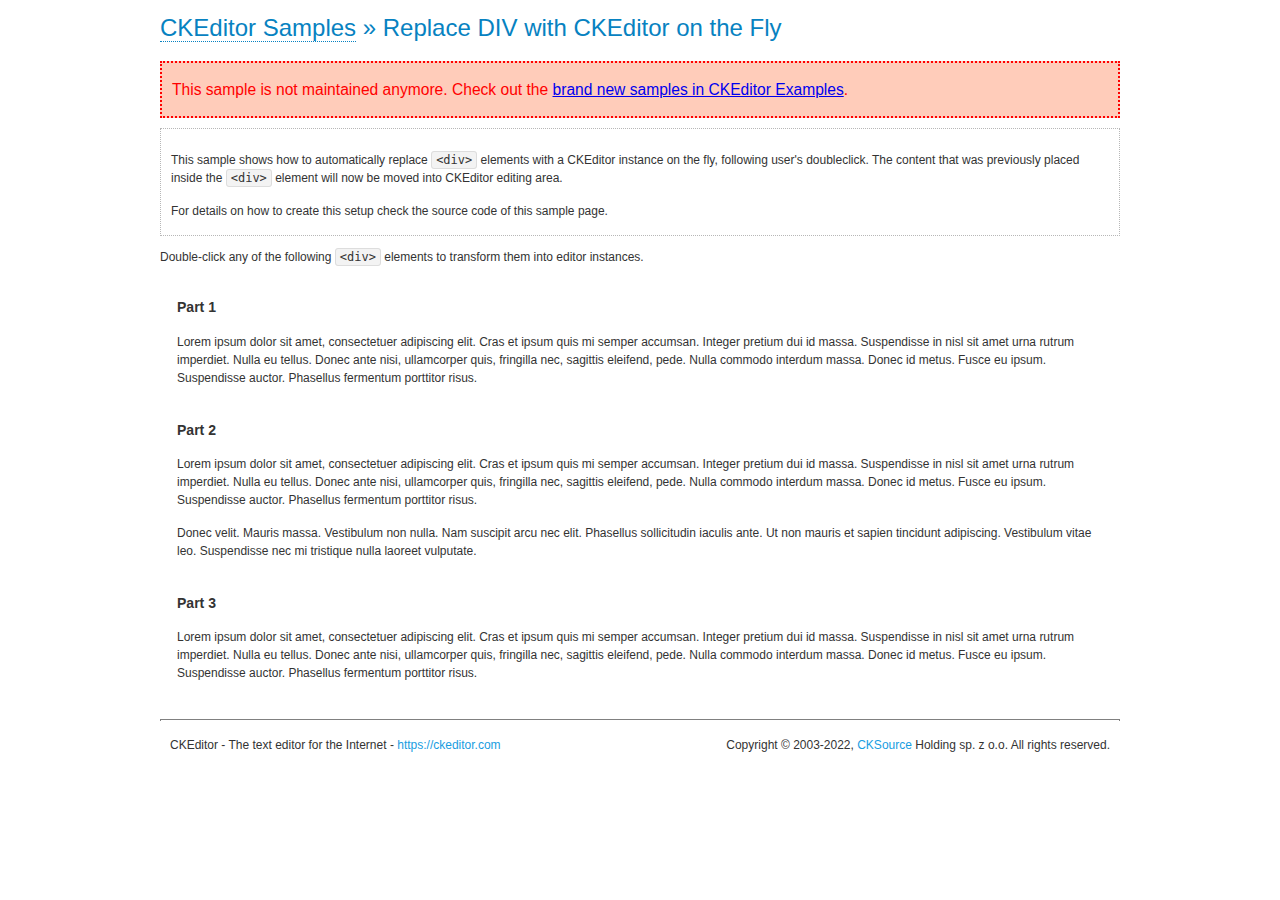
<file: ckeditor/samples/old/divreplace.html>
<!DOCTYPE html>
<!--
Copyright (c) 2003-2022, CKSource Holding sp. z o.o. All rights reserved.
For licensing, see LICENSE.md or https://ckeditor.com/legal/ckeditor-oss-license
-->
<html lang="en">
<head>
	<meta charset="utf-8">
	<title>Replace DIV &mdash; CKEditor Sample</title>
	<script src="../../ckeditor.js"></script>
	<link href="sample.css" rel="stylesheet">
	<meta name="description" content="Try the latest sample of CKEditor 4 and learn more about customizing your WYSIWYG editor with endless possibilities.">
	<style>

		div.editable
		{
			border: solid 2px transparent;
			padding-left: 15px;
			padding-right: 15px;
		}

		div.editable:hover
		{
			border-color: black;
		}

	</style>
	<script>

		// Uncomment the following code to test the "Timeout Loading Method".
		// CKEDITOR.loadFullCoreTimeout = 5;

		window.onload = function() {
			// Listen to the double click event.
			if ( window.addEventListener )
				document.body.addEventListener( 'dblclick', onDoubleClick, false );
			else if ( window.attachEvent )
				document.body.attachEvent( 'ondblclick', onDoubleClick );

		};

		function onDoubleClick( ev ) {
			// Get the element which fired the event. This is not necessarily the
			// element to which the event has been attached.
			var element = ev.target || ev.srcElement;

			// Find out the div that holds this element.
			var name;

			do {
				element = element.parentNode;
			}
			while ( element && ( name = element.nodeName.toLowerCase() ) &&
				( name != 'div' || element.className.indexOf( 'editable' ) == -1 ) && name != 'body' );

			if ( name == 'div' && element.className.indexOf( 'editable' ) != -1 )
				replaceDiv( element );
		}

		var editor;

		function replaceDiv( div ) {
			if ( editor )
				editor.destroy();

			editor = CKEDITOR.replace( div );
		}

	</script>
</head>
<body>
	<h1 class="samples">
		<a href="index.html">CKEditor Samples</a> &raquo; Replace DIV with CKEditor on the Fly
	</h1>
	<div class="warning deprecated">
		This sample is not maintained anymore. Check out the <a href="https://ckeditor.com/docs/ckeditor4/latest/examples/index.html">brand new samples in CKEditor Examples</a>.
	</div>
	<div class="description">
		<p>
			This sample shows how to automatically replace <code>&lt;div&gt;</code> elements
			with a CKEditor instance on the fly, following user's doubleclick. The content
			that was previously placed inside the <code>&lt;div&gt;</code> element will now
			be moved into CKEditor editing area.
		</p>
		<p>
			For details on how to create this setup check the source code of this sample page.
		</p>
	</div>
	<p>
		Double-click any of the following <code>&lt;div&gt;</code> elements to transform them into
		editor instances.
	</p>
	<div class="editable">
		<h3>
			Part 1
		</h3>
		<p>
			Lorem ipsum dolor sit amet, consectetuer adipiscing elit. Cras et ipsum quis mi
			semper accumsan. Integer pretium dui id massa. Suspendisse in nisl sit amet urna
			rutrum imperdiet. Nulla eu tellus. Donec ante nisi, ullamcorper quis, fringilla
			nec, sagittis eleifend, pede. Nulla commodo interdum massa. Donec id metus. Fusce
			eu ipsum. Suspendisse auctor. Phasellus fermentum porttitor risus.
		</p>
	</div>
	<div class="editable">
		<h3>
			Part 2
		</h3>
		<p>
			Lorem ipsum dolor sit amet, consectetuer adipiscing elit. Cras et ipsum quis mi
			semper accumsan. Integer pretium dui id massa. Suspendisse in nisl sit amet urna
			rutrum imperdiet. Nulla eu tellus. Donec ante nisi, ullamcorper quis, fringilla
			nec, sagittis eleifend, pede. Nulla commodo interdum massa. Donec id metus. Fusce
			eu ipsum. Suspendisse auctor. Phasellus fermentum porttitor risus.
		</p>
		<p>
			Donec velit. Mauris massa. Vestibulum non nulla. Nam suscipit arcu nec elit. Phasellus
			sollicitudin iaculis ante. Ut non mauris et sapien tincidunt adipiscing. Vestibulum
			vitae leo. Suspendisse nec mi tristique nulla laoreet vulputate.
		</p>
	</div>
	<div class="editable">
		<h3>
			Part 3
		</h3>
		<p>
			Lorem ipsum dolor sit amet, consectetuer adipiscing elit. Cras et ipsum quis mi
			semper accumsan. Integer pretium dui id massa. Suspendisse in nisl sit amet urna
			rutrum imperdiet. Nulla eu tellus. Donec ante nisi, ullamcorper quis, fringilla
			nec, sagittis eleifend, pede. Nulla commodo interdum massa. Donec id metus. Fusce
			eu ipsum. Suspendisse auctor. Phasellus fermentum porttitor risus.
		</p>
	</div>
	<div id="footer">
		<hr>
		<p>
			CKEditor - The text editor for the Internet - <a class="samples" href="https://ckeditor.com/">https://ckeditor.com</a>
		</p>
		<p id="copy">
			Copyright &copy; 2003-2022, <a class="samples" href="https://cksource.com/">CKSource</a> Holding sp. z o.o. All rights reserved.
		</p>
	</div>
</body>
</html>
</file>
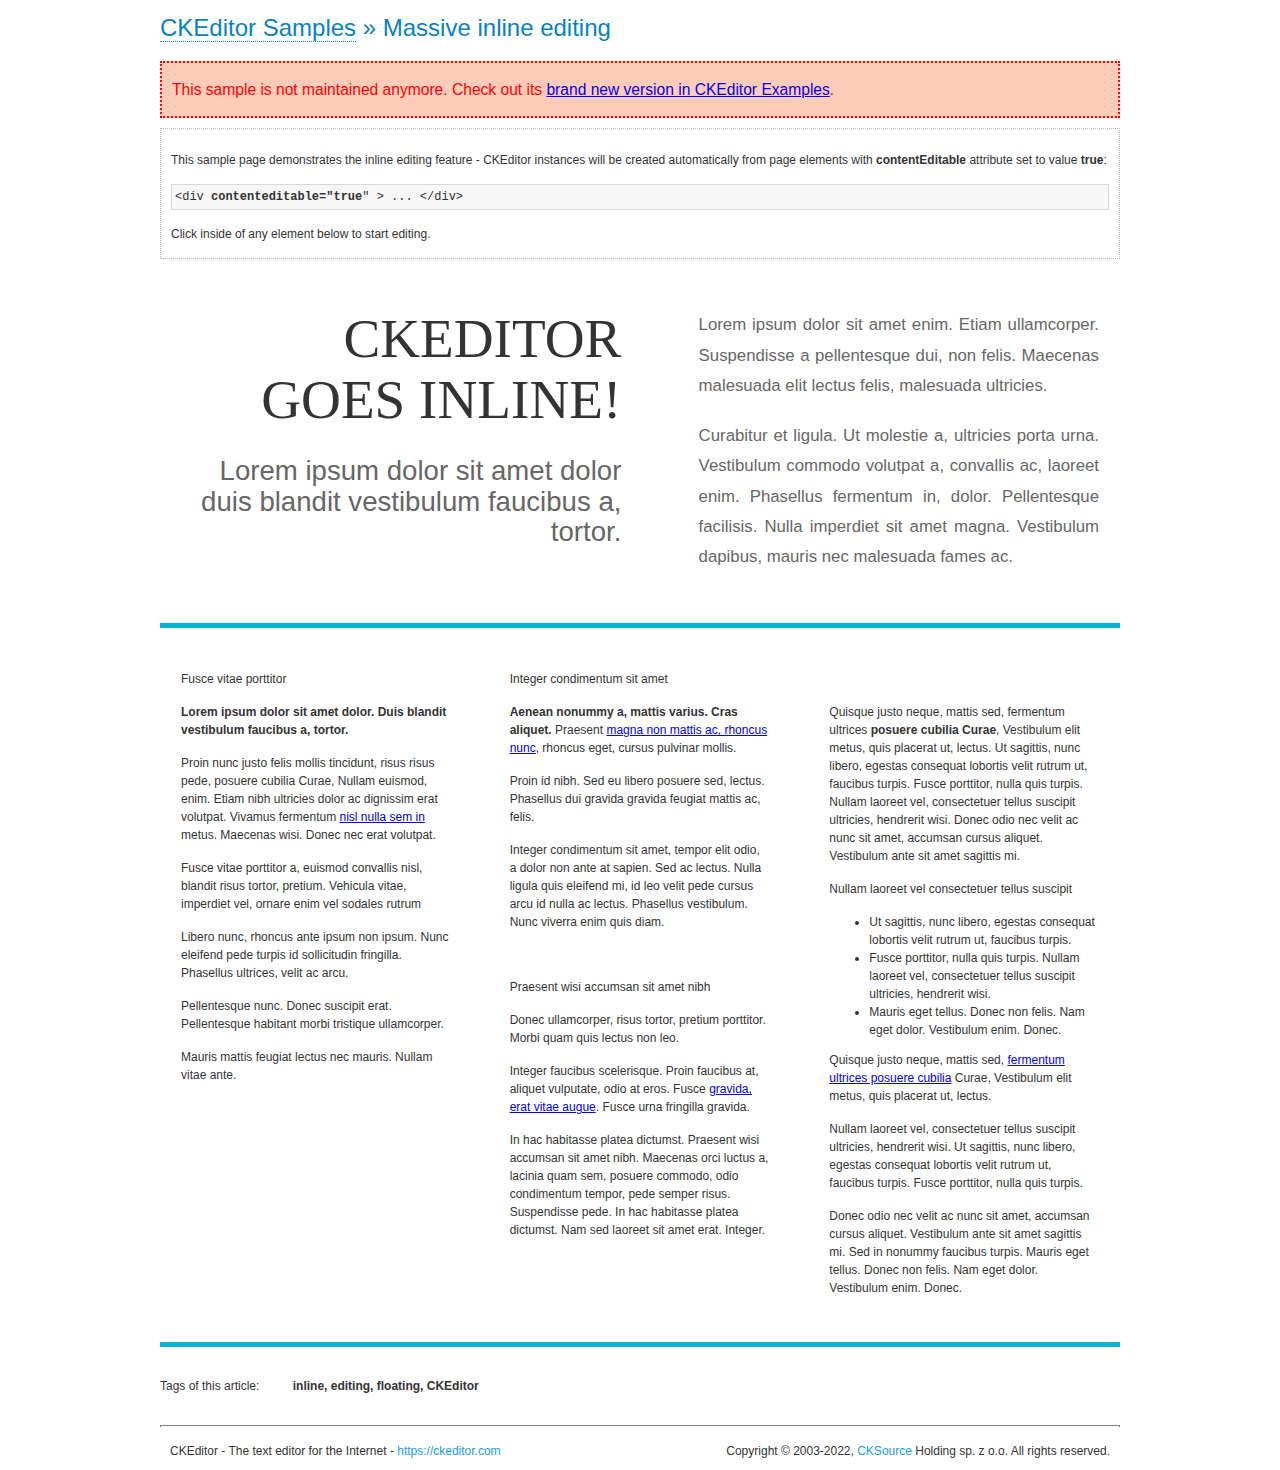
<file: ckeditor/samples/old/inlineall.html>
<!DOCTYPE html>
<!--
Copyright (c) 2003-2022, CKSource Holding sp. z o.o. All rights reserved.
For licensing, see LICENSE.md or https://ckeditor.com/legal/ckeditor-oss-license
-->
<html lang="en">
<head>
	<meta charset="utf-8">
	<title>Massive inline editing &mdash; CKEditor Sample</title>
	<meta name="description" content="Try the latest sample of CKEditor 4 and learn more about customizing your WYSIWYG editor with endless possibilities.">
	<script src="../../ckeditor.js"></script>
	<script>

		// This code is generally not necessary, but it is here to demonstrate
		// how to customize specific editor instances on the fly. This fits well
		// this demo because we have editable elements (like headers) that
		// require less features.

		// The "instanceCreated" event is fired for every editor instance created.
		CKEDITOR.on( 'instanceCreated', function( event ) {
			var editor = event.editor,
				element = editor.element;

			// Customize editors for headers and tag list.
			// These editors don't need features like smileys, templates, iframes etc.
			if ( element.is( 'h1', 'h2', 'h3' ) || element.getAttribute( 'id' ) == 'taglist' ) {
				// Customize the editor configurations on "configLoaded" event,
				// which is fired after the configuration file loading and
				// execution. This makes it possible to change the
				// configurations before the editor initialization takes place.
				editor.on( 'configLoaded', function() {

					// Remove unnecessary plugins to make the editor simpler.
					editor.config.removePlugins = 'colorbutton,find,font,' +
						'forms,iframe,image,newpage,removeformat,' +
						'smiley,specialchar,stylescombo,templates';

					// Rearrange the layout of the toolbar.
					editor.config.toolbarGroups = [
						{ name: 'editing',		groups: [ 'basicstyles', 'links' ] },
						{ name: 'undo' },
						{ name: 'clipboard',	groups: [ 'selection', 'clipboard' ] },
						{ name: 'about' }
					];
				});
			}
		});

	</script>
	<link href="sample.css" rel="stylesheet">
	<style>

		/* The following styles are just to make the page look nice. */

		/* Workaround to show Arial Black in Firefox. */
		@font-face
		{
			font-family: 'arial-black';
			src: local('Arial Black');
		}

		*[contenteditable="true"]
		{
			padding: 10px;
		}

		#container
		{
			width: 960px;
			margin: 30px auto 0;
		}

		#header
		{
			overflow: hidden;
			padding: 0 0 30px;
			border-bottom: 5px solid #05B2D2;
			position: relative;
		}

		#headerLeft,
		#headerRight
		{
			width: 49%;
			overflow: hidden;
		}

		#headerLeft
		{
			float: left;
			padding: 10px 1px 1px;
		}

		#headerLeft h2,
		#headerLeft h3
		{
			text-align: right;
			margin: 0;
			overflow: hidden;
			font-weight: normal;
		}

		#headerLeft h2
		{
			font-family: "Arial Black",arial-black;
			font-size: 4.6em;
			line-height: 1.1;
			text-transform: uppercase;
		}

		#headerLeft h3
		{
			font-size: 2.3em;
			line-height: 1.1;
			margin: .2em 0 0;
			color: #666;
		}

		#headerRight
		{
			float: right;
			padding: 1px;
		}

		#headerRight p
		{
			line-height: 1.8;
			text-align: justify;
			margin: 0;
		}

		#headerRight p + p
		{
			margin-top: 20px;
		}

		#headerRight > div
		{
			padding: 20px;
			margin: 0 0 0 30px;
			font-size: 1.4em;
			color: #666;
		}

		#columns
		{
			color: #333;
			overflow: hidden;
			padding: 20px 0;
		}

		#columns > div
		{
			float: left;
			width: 33.3%;
		}

		#columns #column1 > div
		{
			margin-left: 1px;
		}

		#columns #column3 > div
		{
			margin-right: 1px;
		}

		#columns > div > div
		{
			margin: 0px 10px;
			padding: 10px 20px;
		}

		#columns blockquote
		{
			margin-left: 15px;
		}

		#tagLine
		{
			border-top: 5px solid #05B2D2;
			padding-top: 20px;
		}

		#taglist {
			display: inline-block;
			margin-left: 20px;
			font-weight: bold;
			margin: 0 0 0 20px;
		}

	</style>
</head>
<body>
<div>
	<h1 class="samples"><a href="index.html">CKEditor Samples</a> &raquo; Massive inline editing</h1>
	<div class="warning deprecated">
		This sample is not maintained anymore. Check out its <a href="https://ckeditor.com/docs/ckeditor4/latest/examples/inline.html">brand new version in CKEditor Examples</a>.
	</div>
	<div class="description">
		<p>This sample page demonstrates the inline editing feature - CKEditor instances will be created automatically from page elements with <strong>contentEditable</strong> attribute set to value <strong>true</strong>:</p>
		<pre class="samples">&lt;div <strong>contenteditable="true</strong>" &gt; ... &lt;/div&gt;</pre>
		<p>Click inside of any element below to start editing.</p>
	</div>
</div>
<div id="container">
	<div id="header">
		<div id="headerLeft">
			<h2 id="sampleTitle" contenteditable="true">
				CKEditor<br> Goes Inline!
			</h2>
			<h3 contenteditable="true">
				Lorem ipsum dolor sit amet dolor duis blandit vestibulum faucibus a, tortor.
			</h3>
		</div>
		<div id="headerRight">
			<div contenteditable="true">
				<p>
					Lorem ipsum dolor sit amet enim. Etiam ullamcorper. Suspendisse a pellentesque dui, non felis. Maecenas malesuada elit lectus felis, malesuada ultricies.
				</p>
				<p>
					Curabitur et ligula. Ut molestie a, ultricies porta urna. Vestibulum commodo volutpat a, convallis ac, laoreet enim. Phasellus fermentum in, dolor. Pellentesque facilisis. Nulla imperdiet sit amet magna. Vestibulum dapibus, mauris nec malesuada fames ac.
				</p>
			</div>
		</div>
	</div>
	<div id="columns">
		<div id="column1">
			<div contenteditable="true">
				<h3>
					Fusce vitae porttitor
				</h3>
				<p>
					<strong>
						Lorem ipsum dolor sit amet dolor. Duis blandit vestibulum faucibus a, tortor.
					</strong>
				</p>
				<p>
					Proin nunc justo felis mollis tincidunt, risus risus pede, posuere cubilia Curae, Nullam euismod, enim. Etiam nibh ultricies dolor ac dignissim erat volutpat. Vivamus fermentum <a href="https://ckeditor.com/">nisl nulla sem in</a> metus. Maecenas wisi. Donec nec erat volutpat.
				</p>
				<blockquote>
					<p>
						Fusce vitae porttitor a, euismod convallis nisl, blandit risus tortor, pretium.
						Vehicula vitae, imperdiet vel, ornare enim vel sodales rutrum
					</p>
				</blockquote>
				<blockquote>
					<p>
						Libero nunc, rhoncus ante ipsum non ipsum. Nunc eleifend pede turpis id sollicitudin fringilla. Phasellus ultrices, velit ac arcu.
					</p>
				</blockquote>
				<p>Pellentesque nunc. Donec suscipit erat. Pellentesque habitant morbi tristique ullamcorper.</p>
				<p><s>Mauris mattis feugiat lectus nec mauris. Nullam vitae ante.</s></p>
			</div>
		</div>
		<div id="column2">
			<div contenteditable="true">
				<h3>
					Integer condimentum sit amet
				</h3>
				<p>
					<strong>Aenean nonummy a, mattis varius. Cras aliquet.</strong>
					Praesent <a href="https://ckeditor.com/">magna non mattis ac, rhoncus nunc</a>, rhoncus eget, cursus pulvinar mollis.</p>
				<p>Proin id nibh. Sed eu libero posuere sed, lectus. Phasellus dui gravida gravida feugiat mattis ac, felis.</p>
				<p>Integer condimentum sit amet, tempor elit odio, a dolor non ante at sapien. Sed ac lectus. Nulla ligula quis eleifend mi, id leo velit pede cursus arcu id nulla ac lectus. Phasellus vestibulum. Nunc viverra enim quis diam.</p>
			</div>
			<div contenteditable="true">
				<h3>
					Praesent wisi accumsan sit amet nibh
				</h3>
				<p>Donec ullamcorper, risus tortor, pretium porttitor. Morbi quam quis lectus non leo.</p>
				<p style="margin-left: 40px; ">Integer faucibus scelerisque. Proin faucibus at, aliquet vulputate, odio at eros. Fusce <a href="https://ckeditor.com/">gravida, erat vitae augue</a>. Fusce urna fringilla gravida.</p>
				<p>In hac habitasse platea dictumst. Praesent wisi accumsan sit amet nibh. Maecenas orci luctus a, lacinia quam sem, posuere commodo, odio condimentum tempor, pede semper risus. Suspendisse pede. In hac habitasse platea dictumst. Nam sed laoreet sit amet erat. Integer.</p>
			</div>
		</div>
		<div id="column3">
			<div contenteditable="true">
				<p>
					<img src="assets/inlineall/logo.png" alt="CKEditor logo" style="float:left">
				</p>
				<p>Quisque justo neque, mattis sed, fermentum ultrices <strong>posuere cubilia Curae</strong>, Vestibulum elit metus, quis placerat ut, lectus. Ut sagittis, nunc libero, egestas consequat lobortis velit rutrum ut, faucibus turpis. Fusce porttitor, nulla quis turpis. Nullam laoreet vel, consectetuer tellus suscipit ultricies, hendrerit wisi. Donec odio nec velit ac nunc sit amet, accumsan cursus aliquet. Vestibulum ante sit amet sagittis mi.</p>
				<h3>
					Nullam laoreet vel consectetuer tellus suscipit
				</h3>
				<ul>
					<li>Ut sagittis, nunc libero, egestas consequat lobortis velit rutrum ut, faucibus turpis.</li>
					<li>Fusce porttitor, nulla quis turpis. Nullam laoreet vel, consectetuer tellus suscipit ultricies, hendrerit wisi.</li>
					<li>Mauris eget tellus. Donec non felis. Nam eget dolor. Vestibulum enim. Donec.</li>
				</ul>
				<p>Quisque justo neque, mattis sed, <a href="https://ckeditor.com/">fermentum ultrices posuere cubilia</a> Curae, Vestibulum elit metus, quis placerat ut, lectus.</p>
				<p>Nullam laoreet vel, consectetuer tellus suscipit ultricies, hendrerit wisi. Ut sagittis, nunc libero, egestas consequat lobortis velit rutrum ut, faucibus turpis. Fusce porttitor, nulla quis turpis.</p>
				<p>Donec odio nec velit ac nunc sit amet, accumsan cursus aliquet. Vestibulum ante sit amet sagittis mi. Sed in nonummy faucibus turpis. Mauris eget tellus. Donec non felis. Nam eget dolor. Vestibulum enim. Donec.</p>
			</div>
		</div>
	</div>
	<div id="tagLine">
		Tags of this article:
		<p id="taglist" contenteditable="true">
			inline, editing, floating, CKEditor
		</p>
	</div>
</div>
<div id="footer">
	<hr>
	<p>
		CKEditor - The text editor for the Internet - <a class="samples" href="https://ckeditor.com/">
			https://ckeditor.com</a>
	</p>
	<p id="copy">
		Copyright &copy; 2003-2022, <a class="samples" href="https://cksource.com/">CKSource</a> Holding sp. z o.o. All rights reserved.
	</p>
</div>
</body>
</html>
</file>
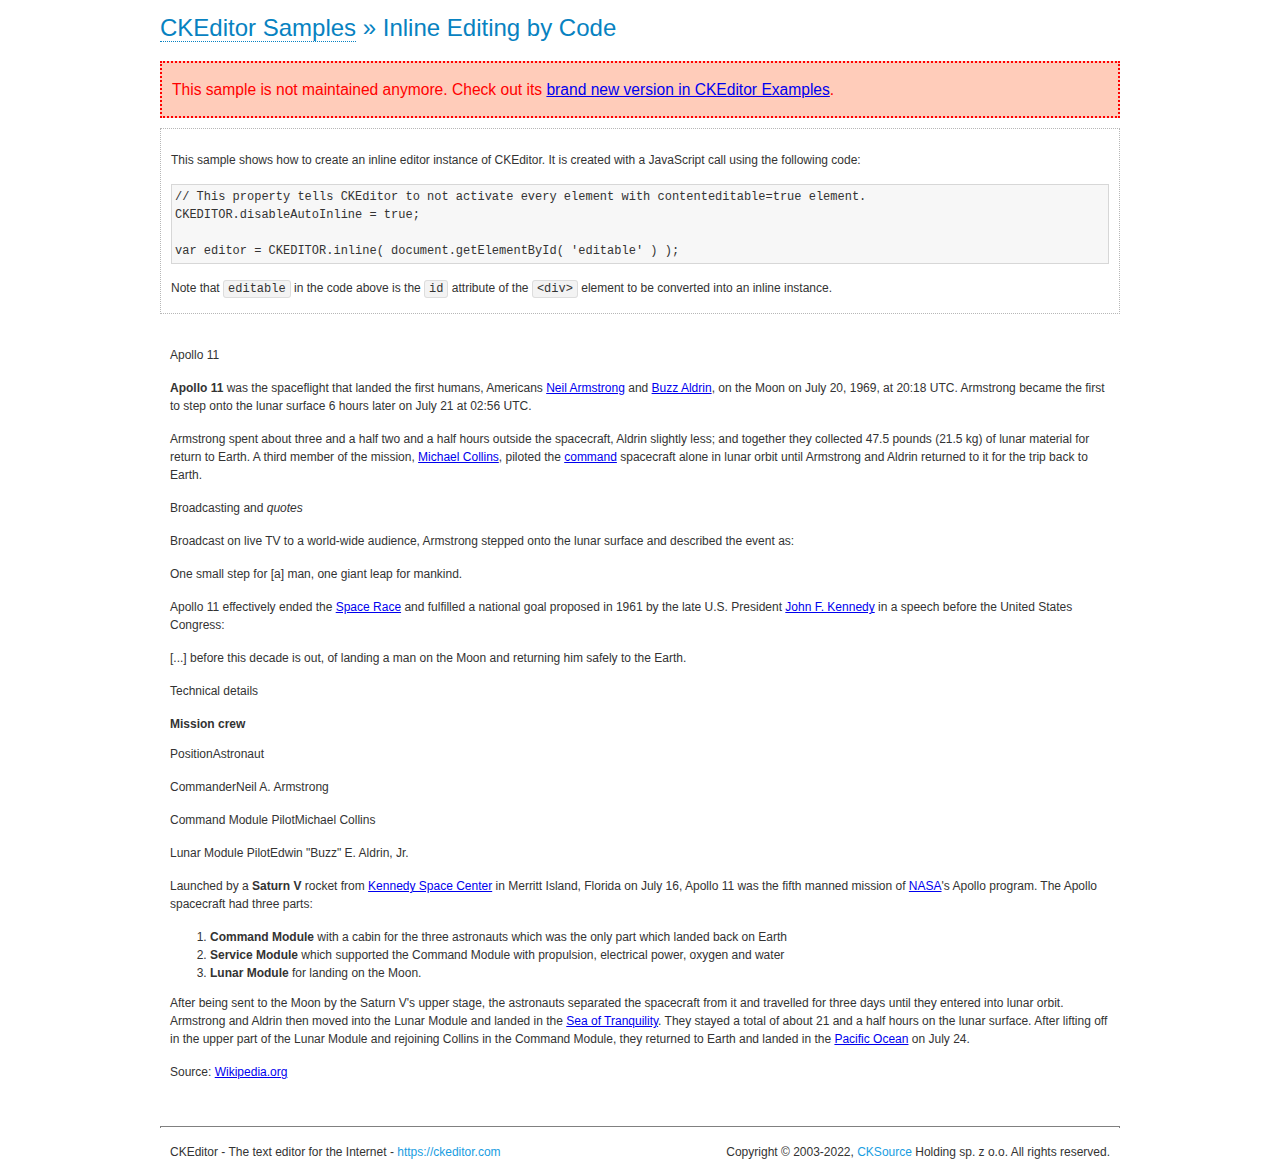
<file: ckeditor/samples/old/inlinebycode.html>
<!DOCTYPE html>
<!--
Copyright (c) 2003-2022, CKSource Holding sp. z o.o. All rights reserved.
For licensing, see LICENSE.md or https://ckeditor.com/legal/ckeditor-oss-license
-->
<html lang="en">
<head>
	<meta charset="utf-8">
	<title>Inline Editing by Code &mdash; CKEditor Sample</title>
	<script src="../../ckeditor.js"></script>
	<link href="sample.css" rel="stylesheet">
	<meta name="description" content="Try the latest sample of CKEditor 4 and learn more about customizing your WYSIWYG editor with endless possibilities.">
	<style>

		#editable
		{
			padding: 10px;
			float: left;
		}

	</style>
</head>
<body>
	<h1 class="samples">
		<a href="index.html">CKEditor Samples</a> &raquo; Inline Editing by Code
	</h1>
	<div class="warning deprecated">
		This sample is not maintained anymore. Check out its <a href="https://ckeditor.com/docs/ckeditor4/latest/examples/inline.html">brand new version in CKEditor Examples</a>.
	</div>
	<div class="description">
		<p>
			This sample shows how to create an inline editor instance of CKEditor. It is created
			with a JavaScript call using the following code:
		</p>
<pre class="samples">
// This property tells CKEditor to not activate every element with contenteditable=true element.
CKEDITOR.disableAutoInline = true;

var editor = CKEDITOR.inline( document.getElementById( 'editable' ) );
</pre>
		<p>
			Note that <code>editable</code> in the code above is the <code>id</code>
			attribute of the <code>&lt;div&gt;</code> element to be converted into an inline instance.
		</p>
	</div>
	<div id="editable" contenteditable="true">
		<h1><img alt="Saturn V carrying Apollo 11" class="right" src="assets/sample.jpg" /> Apollo 11</h1>

		<p><b>Apollo 11</b> was the spaceflight that landed the first humans, Americans <a href="http://en.wikipedia.org/wiki/Neil_Armstrong" title="Neil Armstrong">Neil Armstrong</a> and <a href="http://en.wikipedia.org/wiki/Buzz_Aldrin" title="Buzz Aldrin">Buzz Aldrin</a>, on the Moon on July 20, 1969, at 20:18 UTC. Armstrong became the first to step onto the lunar surface 6 hours later on July 21 at 02:56 UTC.</p>

		<p>Armstrong spent about <s>three and a half</s> two and a half hours outside the spacecraft, Aldrin slightly less; and together they collected 47.5 pounds (21.5&nbsp;kg) of lunar material for return to Earth. A third member of the mission, <a href="http://en.wikipedia.org/wiki/Michael_Collins_(astronaut)" title="Michael Collins (astronaut)">Michael Collins</a>, piloted the <a href="http://en.wikipedia.org/wiki/Apollo_Command/Service_Module" title="Apollo Command/Service Module">command</a> spacecraft alone in lunar orbit until Armstrong and Aldrin returned to it for the trip back to Earth.</p>

		<h2>Broadcasting and <em>quotes</em> <a id="quotes" name="quotes"></a></h2>

		<p>Broadcast on live TV to a world-wide audience, Armstrong stepped onto the lunar surface and described the event as:</p>

		<blockquote>
			<p>One small step for [a] man, one giant leap for mankind.</p>
		</blockquote>

		<p>Apollo 11 effectively ended the <a href="http://en.wikipedia.org/wiki/Space_Race" title="Space Race">Space Race</a> and fulfilled a national goal proposed in 1961 by the late U.S. President <a href="http://en.wikipedia.org/wiki/John_F._Kennedy" title="John F. Kennedy">John F. Kennedy</a> in a speech before the United States Congress:</p>

		<blockquote>
			<p>[...] before this decade is out, of landing a man on the Moon and returning him safely to the Earth.</p>
		</blockquote>

		<h2>Technical details <a id="tech-details" name="tech-details"></a></h2>

		<table align="right" border="1" bordercolor="#ccc" cellpadding="5" cellspacing="0" style="border-collapse:collapse;margin:10px 0 10px 15px;">
			<caption><strong>Mission crew</strong></caption>
			<thead>
			<tr>
				<th scope="col">Position</th>
				<th scope="col">Astronaut</th>
			</tr>
			</thead>
			<tbody>
			<tr>
				<td>Commander</td>
				<td>Neil A. Armstrong</td>
			</tr>
			<tr>
				<td>Command Module Pilot</td>
				<td>Michael Collins</td>
			</tr>
			<tr>
				<td>Lunar Module Pilot</td>
				<td>Edwin &quot;Buzz&quot; E. Aldrin, Jr.</td>
			</tr>
			</tbody>
		</table>

		<p>Launched by a <strong>Saturn V</strong> rocket from <a href="http://en.wikipedia.org/wiki/Kennedy_Space_Center" title="Kennedy Space Center">Kennedy Space Center</a> in Merritt Island, Florida on July 16, Apollo 11 was the fifth manned mission of <a href="http://en.wikipedia.org/wiki/NASA" title="NASA">NASA</a>&#39;s Apollo program. The Apollo spacecraft had three parts:</p>

		<ol>
			<li><strong>Command Module</strong> with a cabin for the three astronauts which was the only part which landed back on Earth</li>
			<li><strong>Service Module</strong> which supported the Command Module with propulsion, electrical power, oxygen and water</li>
			<li><strong>Lunar Module</strong> for landing on the Moon.</li>
		</ol>

		<p>After being sent to the Moon by the Saturn V&#39;s upper stage, the astronauts separated the spacecraft from it and travelled for three days until they entered into lunar orbit. Armstrong and Aldrin then moved into the Lunar Module and landed in the <a href="http://en.wikipedia.org/wiki/Mare_Tranquillitatis" title="Mare Tranquillitatis">Sea of Tranquility</a>. They stayed a total of about 21 and a half hours on the lunar surface. After lifting off in the upper part of the Lunar Module and rejoining Collins in the Command Module, they returned to Earth and landed in the <a href="http://en.wikipedia.org/wiki/Pacific_Ocean" title="Pacific Ocean">Pacific Ocean</a> on July 24.</p>

		<hr />
		<p style="text-align: right;"><small>Source: <a href="http://en.wikipedia.org/wiki/Apollo_11">Wikipedia.org</a></small></p>
	</div>

	<script>
		// We need to turn off the automatic editor creation first.
		CKEDITOR.disableAutoInline = true;

		var editor = CKEDITOR.inline( 'editable' );
	</script>
	<div id="footer">
		<hr>
		<p contenteditable="true">
			CKEditor - The text editor for the Internet - <a class="samples" href="https://ckeditor.com/">
				https://ckeditor.com</a>
		</p>
		<p id="copy">
			Copyright &copy; 2003-2022, <a class="samples" href="https://cksource.com/">CKSource</a> Holding sp. z o.o. All rights reserved.
		</p>
	</div>
</body>
</html>
</file>
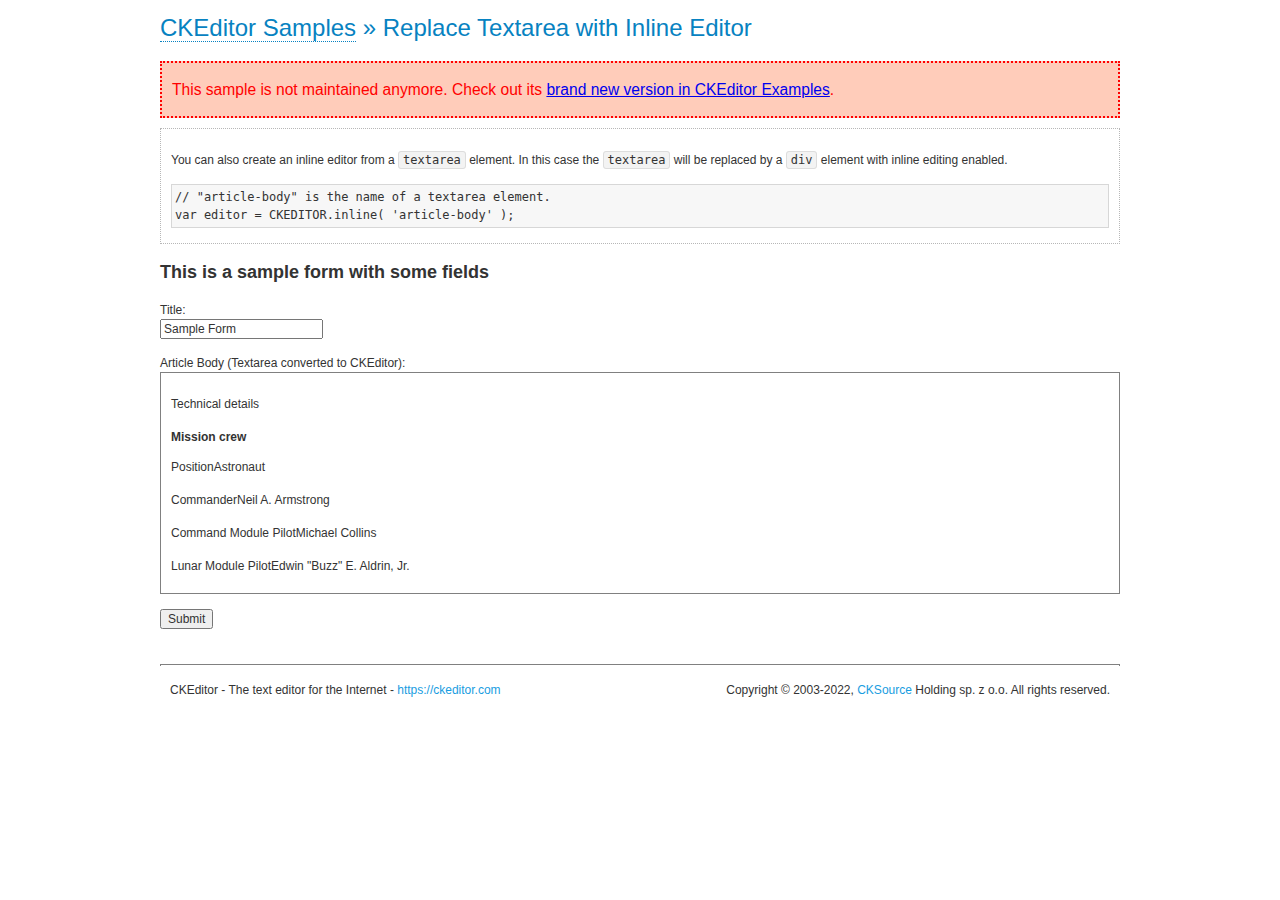
<file: ckeditor/samples/old/inlinetextarea.html>
<!DOCTYPE html>
<!--
Copyright (c) 2003-2022, CKSource Holding sp. z o.o. All rights reserved.
For licensing, see LICENSE.md or https://ckeditor.com/legal/ckeditor-oss-license
-->
<html lang="en">
<head>
	<meta charset="utf-8">
	<title>Replace Textarea with Inline Editor &mdash; CKEditor Sample</title>
	<script src="../../ckeditor.js"></script>
	<link href="sample.css" rel="stylesheet">
	<meta name="description" content="Try the latest sample of CKEditor 4 and learn more about customizing your WYSIWYG editor with endless possibilities.">
	<style>

		/* Style the CKEditor element to look like a textfield */
		.cke_textarea_inline
		{
			padding: 10px;
			height: 200px;
			overflow: auto;

			border: 1px solid gray;
			-webkit-appearance: textfield;
		}

	</style>
</head>
<body>
	<h1 class="samples">
		<a href="index.html">CKEditor Samples</a> &raquo; Replace Textarea with Inline Editor
	</h1>
	<div class="warning deprecated">
		This sample is not maintained anymore. Check out its <a href="https://ckeditor.com/docs/ckeditor4/latest/examples/inline.html">brand new version in CKEditor Examples</a>.
	</div>
	<div class="description">
		<p>
			You can also create an inline editor from a <code>textarea</code>
			element. In this case the <code>textarea</code> will be replaced
			by a <code>div</code> element with inline editing enabled.
		</p>
<pre class="samples">
// "article-body" is the name of a textarea element.
var editor = CKEDITOR.inline( 'article-body' );
</pre>
	</div>
	<form action="sample_posteddata.php" method="post">
		<h2>This is a sample form with some fields</h2>
		<p>
			Title:<br>
			<input type="text" name="title" value="Sample Form"></p>
		<p>
			Article Body (Textarea converted to CKEditor):<br>
			<textarea name="article-body" style="height: 200px">
				&lt;h2&gt;Technical details &lt;a id="tech-details" name="tech-details"&gt;&lt;/a&gt;&lt;/h2&gt;

				&lt;table align="right" border="1" bordercolor="#ccc" cellpadding="5" cellspacing="0" style="border-collapse:collapse;margin:10px 0 10px 15px;"&gt;
					&lt;caption&gt;&lt;strong&gt;Mission crew&lt;/strong&gt;&lt;/caption&gt;
					&lt;thead&gt;
					&lt;tr&gt;
						&lt;th scope="col"&gt;Position&lt;/th&gt;
						&lt;th scope="col"&gt;Astronaut&lt;/th&gt;
					&lt;/tr&gt;
					&lt;/thead&gt;
					&lt;tbody&gt;
					&lt;tr&gt;
						&lt;td&gt;Commander&lt;/td&gt;
						&lt;td&gt;Neil A. Armstrong&lt;/td&gt;
					&lt;/tr&gt;
					&lt;tr&gt;
						&lt;td&gt;Command Module Pilot&lt;/td&gt;
						&lt;td&gt;Michael Collins&lt;/td&gt;
					&lt;/tr&gt;
					&lt;tr&gt;
						&lt;td&gt;Lunar Module Pilot&lt;/td&gt;
						&lt;td&gt;Edwin &quot;Buzz&quot; E. Aldrin, Jr.&lt;/td&gt;
					&lt;/tr&gt;
					&lt;/tbody&gt;
				&lt;/table&gt;

				&lt;p&gt;Launched by a &lt;strong&gt;Saturn V&lt;/strong&gt; rocket from &lt;a href="http://en.wikipedia.org/wiki/Kennedy_Space_Center" title="Kennedy Space Center"&gt;Kennedy Space Center&lt;/a&gt; in Merritt Island, Florida on July 16, Apollo 11 was the fifth manned mission of &lt;a href="http://en.wikipedia.org/wiki/NASA" title="NASA"&gt;NASA&lt;/a&gt;&#39;s Apollo program. The Apollo spacecraft had three parts:&lt;/p&gt;

				&lt;ol&gt;
					&lt;li&gt;&lt;strong&gt;Command Module&lt;/strong&gt; with a cabin for the three astronauts which was the only part which landed back on Earth&lt;/li&gt;
					&lt;li&gt;&lt;strong&gt;Service Module&lt;/strong&gt; which supported the Command Module with propulsion, electrical power, oxygen and water&lt;/li&gt;
					&lt;li&gt;&lt;strong&gt;Lunar Module&lt;/strong&gt; for landing on the Moon.&lt;/li&gt;
				&lt;/ol&gt;

				&lt;p&gt;After being sent to the Moon by the Saturn V&#39;s upper stage, the astronauts separated the spacecraft from it and travelled for three days until they entered into lunar orbit. Armstrong and Aldrin then moved into the Lunar Module and landed in the &lt;a href="http://en.wikipedia.org/wiki/Mare_Tranquillitatis" title="Mare Tranquillitatis"&gt;Sea of Tranquility&lt;/a&gt;. They stayed a total of about 21 and a half hours on the lunar surface. After lifting off in the upper part of the Lunar Module and rejoining Collins in the Command Module, they returned to Earth and landed in the &lt;a href="http://en.wikipedia.org/wiki/Pacific_Ocean" title="Pacific Ocean"&gt;Pacific Ocean&lt;/a&gt; on July 24.&lt;/p&gt;

				&lt;hr /&gt;
				&lt;p style="text-align: right;"&gt;&lt;small&gt;Source: &lt;a href="http://en.wikipedia.org/wiki/Apollo_11"&gt;Wikipedia.org&lt;/a&gt;&lt;/small&gt;&lt;/p&gt;
			</textarea>
		</p>
		<p>
			<input type="submit" value="Submit">
		</p>
	</form>

	<script>
		CKEDITOR.inline( 'article-body' );
	</script>
	<div id="footer">
		<hr>
		<p>
			CKEditor - The text editor for the Internet - <a class="samples" href="https://ckeditor.com/">
				https://ckeditor.com</a>
		</p>
		<p id="copy">
			Copyright &copy; 2003-2022, <a class="samples" href="https://cksource.com/">CKSource</a> Holding sp. z o.o. All rights reserved.
		</p>
	</div>
</body>
</html>
</file>
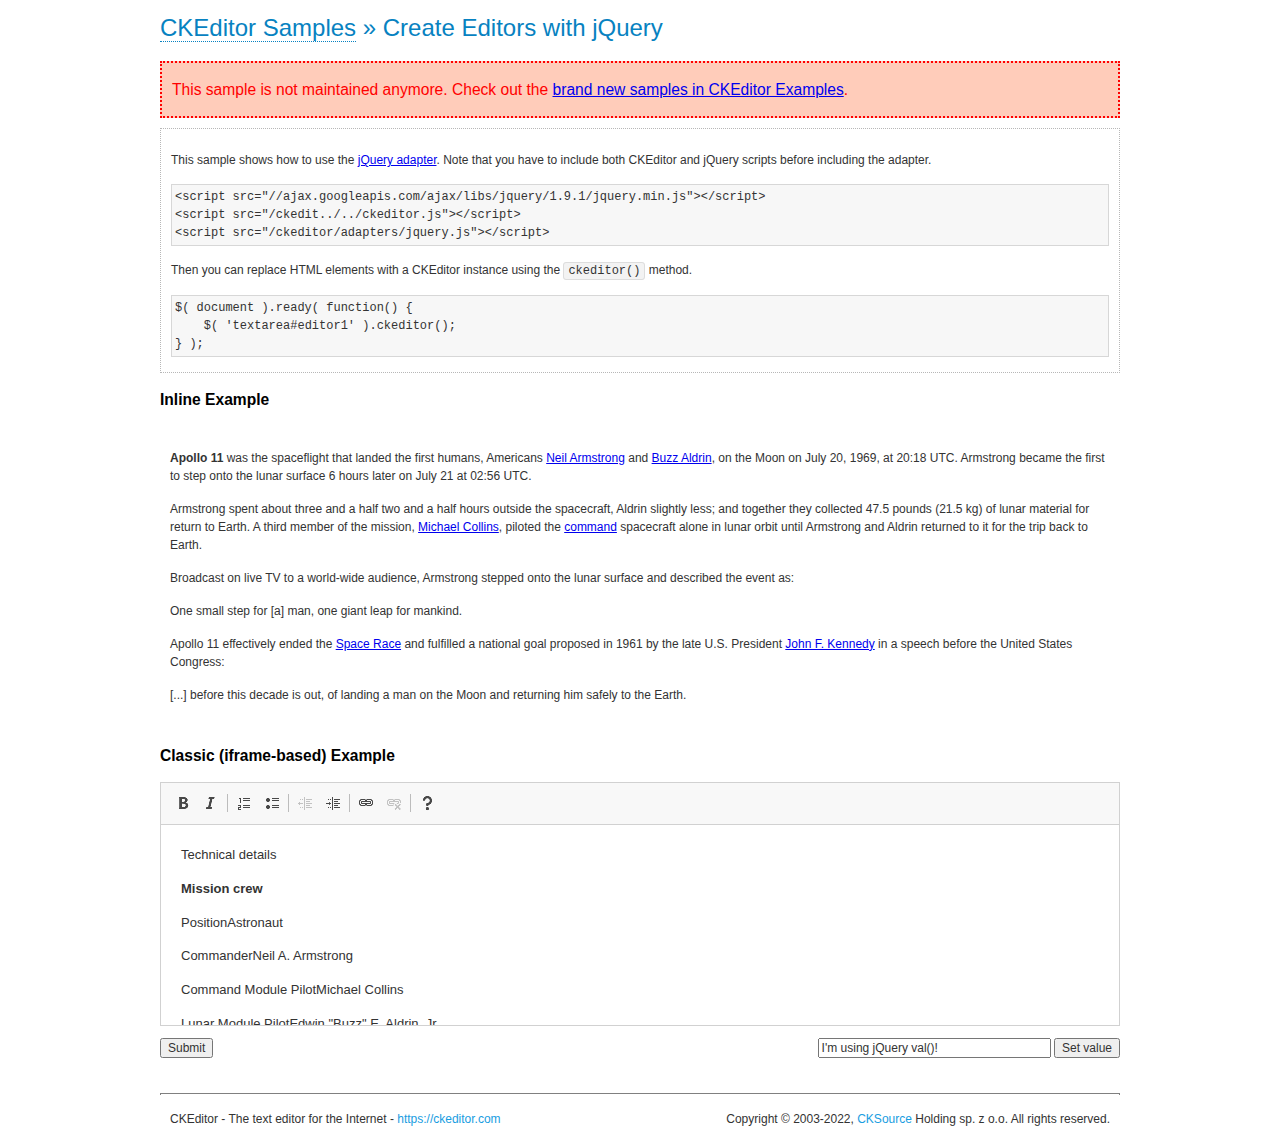
<file: ckeditor/samples/old/jquery.html>
<!DOCTYPE html>
<!--
Copyright (c) 2003-2022, CKSource Holding sp. z o.o. All rights reserved.
For licensing, see LICENSE.md or https://ckeditor.com/legal/ckeditor-oss-license
-->
<html lang="en">
<head>
	<meta charset="utf-8">
	<title>jQuery Adapter &mdash; CKEditor Sample</title>
	<script src="http://code.jquery.com/jquery-1.11.0.min.js"></script>
	<script src="../../ckeditor.js"></script>
	<script src="../../adapters/jquery.js"></script>
	<link href="sample.css" rel="stylesheet">
	<meta name="description" content="Try the latest sample of CKEditor 4 and learn more about customizing your WYSIWYG editor with endless possibilities.">
	<style>

		#editable
		{
			padding: 10px;
			float: left;
		}

	</style>
	<script>

		CKEDITOR.disableAutoInline = true;

		$( document ).ready( function() {
			$( '#editor1' ).ckeditor(); // Use CKEDITOR.replace() if element is <textarea>.
			$( '#editable' ).ckeditor(); // Use CKEDITOR.inline().
		} );

		function setValue() {
			$( '#editor1' ).val( $( 'input#val' ).val() );
		}

	</script>
</head>
<body>
	<h1 class="samples">
		<a href="index.html" id="a-test">CKEditor Samples</a> &raquo; Create Editors with jQuery
	</h1>
	<div class="warning deprecated">
		This sample is not maintained anymore. Check out the <a href="https://ckeditor.com/docs/ckeditor4/latest/examples/index.html">brand new samples in CKEditor Examples</a>.
	</div>
	<form action="sample_posteddata.php" method="post">
		<div class="description">
			<p>
				This sample shows how to use the <a href="https://ckeditor.com/docs/ckeditor4/latest/guide/dev_jquery.html">jQuery adapter</a>.
				Note that you have to include both CKEditor and jQuery scripts before including the adapter.
			</p>

<pre class="samples">
&lt;script src="//ajax.googleapis.com/ajax/libs/jquery/1.9.1/jquery.min.js"&gt;&lt;/script&gt;
&lt;script src="/ckedit../../ckeditor.js"&gt;&lt;/script&gt;
&lt;script src="/ckeditor/adapters/jquery.js"&gt;&lt;/script&gt;
</pre>

			<p>Then you can replace HTML elements with a CKEditor instance using the <code>ckeditor()</code> method.</p>

<pre class="samples">
$( document ).ready( function() {
	$( 'textarea#editor1' ).ckeditor();
} );
</pre>
		</div>

		<h2 class="samples">Inline Example</h2>

		<div id="editable" contenteditable="true">
			<p><img alt="Saturn V carrying Apollo 11" class="right" src="assets/sample.jpg"/><b>Apollo 11</b> was the spaceflight that landed the first humans, Americans <a href="http://en.wikipedia.org/wiki/Neil_Armstrong" title="Neil Armstrong">Neil Armstrong</a> and <a href="http://en.wikipedia.org/wiki/Buzz_Aldrin" title="Buzz Aldrin">Buzz Aldrin</a>, on the Moon on July 20, 1969, at 20:18 UTC. Armstrong became the first to step onto the lunar surface 6 hours later on July 21 at 02:56 UTC.</p>
			<p>Armstrong spent about <s>three and a half</s> two and a half hours outside the spacecraft, Aldrin slightly less; and together they collected 47.5 pounds (21.5&nbsp;kg) of lunar material for return to Earth. A third member of the mission, <a href="http://en.wikipedia.org/wiki/Michael_Collins_(astronaut)" title="Michael Collins (astronaut)">Michael Collins</a>, piloted the <a href="http://en.wikipedia.org/wiki/Apollo_Command/Service_Module" title="Apollo Command/Service Module">command</a> spacecraft alone in lunar orbit until Armstrong and Aldrin returned to it for the trip back to Earth.
			<p>Broadcast on live TV to a world-wide audience, Armstrong stepped onto the lunar surface and described the event as:</p>
			<blockquote><p>One small step for [a] man, one giant leap for mankind.</p></blockquote> <p>Apollo 11 effectively ended the <a href="http://en.wikipedia.org/wiki/Space_Race" title="Space Race">Space Race</a> and fulfilled a national goal proposed in 1961 by the late U.S. President <a href="http://en.wikipedia.org/wiki/John_F._Kennedy" title="John F. Kennedy">John F. Kennedy</a> in a speech before the United States Congress:</p> <blockquote><p>[...] before this decade is out, of landing a man on the Moon and returning him safely to the Earth.</p></blockquote>
		</div>

		<br style="clear: both">

		<h2 class="samples">Classic (iframe-based) Example</h2>

		<textarea cols="80" id="editor1" name="editor1" rows="10">
			&lt;h2&gt;Technical details &lt;a id=&quot;tech-details&quot; name=&quot;tech-details&quot;&gt;&lt;/a&gt;&lt;/h2&gt; &lt;table align=&quot;right&quot; border=&quot;1&quot; bordercolor=&quot;#ccc&quot; cellpadding=&quot;5&quot; cellspacing=&quot;0&quot; style=&quot;border-collapse:collapse;margin:10px 0 10px 15px;&quot;&gt; &lt;caption&gt;&lt;strong&gt;Mission crew&lt;/strong&gt;&lt;/caption&gt; &lt;thead&gt; &lt;tr&gt; &lt;th scope=&quot;col&quot;&gt;Position&lt;/th&gt; &lt;th scope=&quot;col&quot;&gt;Astronaut&lt;/th&gt; &lt;/tr&gt; &lt;/thead&gt; &lt;tbody&gt; &lt;tr&gt; &lt;td&gt;Commander&lt;/td&gt; &lt;td&gt;Neil A. Armstrong&lt;/td&gt; &lt;/tr&gt; &lt;tr&gt; &lt;td&gt;Command Module Pilot&lt;/td&gt; &lt;td&gt;Michael Collins&lt;/td&gt; &lt;/tr&gt; &lt;tr&gt; &lt;td&gt;Lunar Module Pilot&lt;/td&gt; &lt;td&gt;Edwin &amp;quot;Buzz&amp;quot; E. Aldrin, Jr.&lt;/td&gt; &lt;/tr&gt; &lt;/tbody&gt; &lt;/table&gt; &lt;p&gt;Launched by a &lt;strong&gt;Saturn V&lt;/strong&gt; rocket from &lt;a href=&quot;http://en.wikipedia.org/wiki/Kennedy_Space_Center&quot; title=&quot;Kennedy Space Center&quot;&gt;Kennedy Space Center&lt;/a&gt; in Merritt Island, Florida on July 16, Apollo 11 was the fifth manned mission of &lt;a href=&quot;http://en.wikipedia.org/wiki/NASA&quot; title=&quot;NASA&quot;&gt;NASA&lt;/a&gt;&amp;#39;s Apollo program. The Apollo spacecraft had three parts:&lt;/p&gt; &lt;ol&gt; &lt;li&gt;&lt;strong&gt;Command Module&lt;/strong&gt; with a cabin for the three astronauts which was the only part which landed back on Earth&lt;/li&gt; &lt;li&gt;&lt;strong&gt;Service Module&lt;/strong&gt; which supported the Command Module with propulsion, electrical power, oxygen and water&lt;/li&gt; &lt;li&gt;&lt;strong&gt;Lunar Module&lt;/strong&gt; for landing on the Moon.&lt;/li&gt; &lt;/ol&gt; &lt;p&gt;After being sent to the Moon by the Saturn V&amp;#39;s upper stage, the astronauts separated the spacecraft from it and travelled for three days until they entered into lunar orbit. Armstrong and Aldrin then moved into the Lunar Module and landed in the &lt;a href=&quot;http://en.wikipedia.org/wiki/Mare_Tranquillitatis&quot; title=&quot;Mare Tranquillitatis&quot;&gt;Sea of Tranquility&lt;/a&gt;. They stayed a total of about 21 and a half hours on the lunar surface. After lifting off in the upper part of the Lunar Module and rejoining Collins in the Command Module, they returned to Earth and landed in the &lt;a href=&quot;http://en.wikipedia.org/wiki/Pacific_Ocean&quot; title=&quot;Pacific Ocean&quot;&gt;Pacific Ocean&lt;/a&gt; on July 24.&lt;/p&gt; &lt;hr/&gt; &lt;p style=&quot;text-align: right;&quot;&gt;&lt;small&gt;Source: &lt;a href=&quot;http://en.wikipedia.org/wiki/Apollo_11&quot;&gt;Wikipedia.org&lt;/a&gt;&lt;/small&gt;&lt;/p&gt;
		</textarea>

		<p style="overflow: hidden">
			<input style="float: left" type="submit" value="Submit">
			<span style="float: right">
				<input type="text" id="val" value="I'm using jQuery val()!" size="30">
				<input onclick="setValue();" type="button" value="Set value">
			</span>
		</p>
	</form>
	<div id="footer">
		<hr>
		<p>
			CKEditor - The text editor for the Internet - <a class="samples" href="https://ckeditor.com/">https://ckeditor.com</a>
		</p>
		<p id="copy">
			Copyright &copy; 2003-2022, <a class="samples" href="https://cksource.com/">CKSource</a> Holding sp. z o.o. All rights reserved.
		</p>
	</div>
</body>
</html>
</file>
<file: confetti/style.css>
* {
    margin: 0;
    padding: 0;
    box-sizing: border-box;
    font-family: 'Product Sans';
}

html,
body {
    width: 100%;
    height: 100%;
    background: #ff8000;
    display: flex;
    align-items: center;
    justify-content: center;
}

p {
    font-size: 4rem;
  /*   text-shadow: 0 0 10px; */
}
</file>
<file: ckeditor/samples/css/samples.css>
/**
 * @license Copyright (c) 2003-2022, CKSource Holding sp. z o.o. All rights reserved.
 * For licensing, see LICENSE.md or https://ckeditor.com/legal/ckeditor-oss-license
 */
@media (max-width: 900px) {
  .global-is-mobile-hidden {
    display: none !important;
  }
}
article,
aside,
details,
figcaption,
figure,
footer,
header,
hgroup,
main,
menu,
nav,
section {
  display: block;
}
body,
html {
  margin: 0;
  padding: 0;
  font: 16px / 1.8 Arial, 'Helvetica Neue', Helvetica, sans-serif;
  font-weight: 300;
  color: #575757;
}
.grid-width-10 {
  width: 10%;
}
.grid-width-20 {
  width: 20%;
}
.grid-width-30 {
  width: 30%;
}
.grid-width-40 {
  width: 40%;
}
.grid-width-50 {
  width: 50%;
}
.grid-width-60 {
  width: 60%;
}
.grid-width-70 {
  width: 70%;
}
.grid-width-80 {
  width: 80%;
}
.grid-width-90 {
  width: 90%;
}
.grid-width-100 {
  width: 100%;
}
@media (max-width: 900px) {
  .grid-width-10,
  .grid-width-20,
  .grid-width-30,
  .grid-width-40,
  .grid-width-50,
  .grid-width-60,
  .grid-width-70,
  .grid-width-80,
  .grid-width-90,
  .grid-width-100 {
    width: 100%;
  }
}
*[class*="grid-width"] {
  -webkit-box-sizing: border-box;
  -moz-box-sizing: border-box;
  box-sizing: border-box;
  padding-left: 4%;
  padding-right: 4%;
  float: left;
}
*[class*="grid-width"]:after,
.grid-container:after,
*[class*="grid-width"]:before,
.grid-container:before {
  content: '';
  display: block;
  overflow: hidden;
  visibility: hidden;
  font-size: 0;
  line-height: 0;
  width: 0;
  height: 0;
}
*[class*="grid-width"]:after,
.grid-container:after {
  clear: both;
}
.grid-container {
  -webkit-box-sizing: border-box;
  -moz-box-sizing: border-box;
  box-sizing: border-box;
  margin-left: auto;
  margin-right: auto;
}
.grid-container-nested *[class*="grid-width"]:first-child {
  padding-left: 0;
}
.grid-container-nested *[class*="grid-width"]:last-child {
  padding-right: 0;
}
@media (max-width: 900px) {
  .grid-container-nested *[class*="grid-width"]:first-child {
    padding-left: 4%;
  }
  .grid-container-nested *[class*="grid-width"]:last-child {
    padding-right: 4%;
  }
}
.header-a {
  min-height: 140px;
  overflow: hidden;
}
.header-a .header-a-logo {
  margin: 40px 0 0;
}
@media (max-width: 900px) {
  .header-a .header-a-logo {
    text-align: center;
  }
}
.header-a .header-a-logo img {
  border: transparent;
}
.navigation-a {
  height: 30px;
  background: #3D3D3D;
  position: absolute;
  left: 0;
  right: 0;
  top: 0;
  padding: 0;
  overflow: hidden;
}
@media (max-width: 900px) {
  .navigation-a {
    text-align: center;
  }
}
.navigation-a ul {
  list-style: none;
  margin: 0;
  overflow: hidden;
}
.navigation-a ul li,
.navigation-a ul li a {
  display: inline-block;
}
@media (max-width: 900px) {
  .navigation-a ul {
    width: auto;
    text-overflow: ellipsis;
    white-space: nowrap;
    display: inline-block;
    float: none;
  }
  .navigation-a ul:before,
  .navigation-a ul:after {
    display: none;
  }
}
.navigation-a ul.navigation-a-left {
  text-align: left;
}
@media (max-width: 900px) {
  .navigation-a ul.navigation-a-left {
    padding-right: 0;
  }
}
.navigation-a ul.navigation-a-right {
  text-align: right;
}
@media (max-width: 900px) {
  .navigation-a ul.navigation-a-right {
    padding-left: 23px;
  }
}
.navigation-a ul li + li {
  margin-left: 23px;
}
.navigation-a ul li a {
  font-size: 10px;
  font-size: 0.625rem;
  line-height: 18px;
  line-height: 1.13rem;
  line-height: 30px;
  float: left;
  color: #ddd;
  font-weight: bold;
  text-decoration: none;
  text-transform: uppercase;
}
.navigation-a ul li a:hover {
  cursor: pointer;
  color: #fff;
}
.icon-navigation-a-github:before,
.icon-navigation-a-github:after {
  background-image: url("[data-uri]");
}
.navigation-b {
  text-align: right;
  margin: 52px 0 0;
  overflow: visible;
}
@media (max-width: 900px) {
  .navigation-b {
    text-align: center;
    margin-top: 20px;
    padding: 0;
  }
}
.navigation-b ul {
  padding: 0;
  list-style: none;
  margin: 0;
  overflow: visible;
}
.navigation-b ul li,
.navigation-b ul li a {
  display: inline-block;
}
@media (max-width: 900px) {
  .navigation-b ul {
    display: table;
    width: 100%;
    padding-bottom: 1.5em;
  }
}
@media (max-width: 900px) {
  .navigation-b ul li {
    display: table-row;
  }
}
.navigation-b ul li + li {
  margin-left: 20px;
}
@media (max-width: 900px) {
  .navigation-b ul li + li {
    margin-left: 0;
  }
}
.navigation-b ul li a {
  -webkit-box-sizing: border-box;
  -moz-box-sizing: border-box;
  box-sizing: border-box;
  text-transform: uppercase;
  text-decoration: none;
  outline: none;
}
@media (max-width: 900px) {
  .navigation-b ul li a {
    width: 100%;
    -webkit-border-radius: 0;
    -webkit-background-clip: padding-box;
    -moz-border-radius: 0;
    -moz-background-clip: padding;
    border-radius: 0;
    background-clip: padding-box;
  }
}
.footer-a {
  font-size: 13px;
  font-size: 0.8125rem;
  line-height: 23.4px;
  line-height: 1.46rem;
  padding-top: 2.25em;
  padding-bottom: 2.25em;
  overflow: hidden;
  color: #8a8a8a;
}
.footer-a a {
  color: #0287D0;
  text-decoration: none;
  border-bottom: 1px dotted #0287D0;
}
.footer-a a:hover {
  color: #0277b7;
}
.footer-a p {
  margin: 0;
  display: inline-block;
  text-align: center;
}
.content {
  font-size: 14px;
  font-size: 0.875rem;
  line-height: 25.2px;
  line-height: 1.57rem;
  overflow: hidden;
  padding-top: 1.5em;
  padding-bottom: 1.5em;
}
.content p {
  margin: 0.75em 0;
}
.content ul,
.content ol,
.content pre,
.content blockquote,
.content textarea:not([class^="cke"]),
.content .cke {
  margin: 1.875em 0;
}
.content code,
.content kbd {
  -webkit-border-radius: 3px;
  -webkit-background-clip: padding-box;
  -moz-border-radius: 3px;
  -moz-background-clip: padding;
  border-radius: 3px;
  background-clip: padding-box;
  padding: 3px 4px;
}
.content pre,
.content code,
.content kbd,
.content blockquote {
  background: #f5f5f5;
}
.content blockquote,
.content pre {
  background: none;
  border-left: 4px solid #0287D0;
  padding: 1.5em 2.25em;
}
.content p a,
.content ul a,
.content ol a,
.content blockquote a,
.content h1 a,
.content h2 a,
.content h3 a,
.content h4 a,
.content h5 a {
  color: #0287D0;
  text-decoration: none;
  border-bottom: 1px dotted #0287D0;
}
.content p a:hover,
.content ul a:hover,
.content ol a:hover,
.content blockquote a:hover,
.content h1 a:hover,
.content h2 a:hover,
.content h3 a:hover,
.content h4 a:hover,
.content h5 a:hover {
  color: #0277b7;
}
.content h1,
.content h2,
.content h3,
.content h4,
.content h5 {
  color: #000;
  font-weight: 100;
}
.content h1 code,
.content h2 code,
.content h3 code,
.content h4 code,
.content h5 code,
.content h1 kbd,
.content h2 kbd,
.content h3 kbd,
.content h4 kbd,
.content h5 kbd {
  font-size: inherit;
}
.content h1 a.content-heading-anchor,
.content h2 a.content-heading-anchor,
.content h3 a.content-heading-anchor,
.content h4 a.content-heading-anchor,
.content h5 a.content-heading-anchor {
  font-weight: 100;
  vertical-align: middle;
  opacity: 0;
  border: 0;
}
.content h1:hover a.content-heading-anchor,
.content h2:hover a.content-heading-anchor,
.content h3:hover a.content-heading-anchor,
.content h4:hover a.content-heading-anchor,
.content h5:hover a.content-heading-anchor {
  opacity: 1;
}
.content h1:target a,
.content h2:target a,
.content h3:target a,
.content h4:target a,
.content h5:target a {
  -webkit-animation: targetLinkOpacity 0.5s linear alternate;
  -moz-animation: targetLinkOpacity 0.5s linear alternate;
  -o-animation: targetLinkOpacity 0.5s linear alternate;
  animation: targetLinkOpacity 0.5s linear alternate;
  opacity: 1;
}
.content input,
.content select,
.content textarea:not([class^="cke"]) {
  -webkit-border-radius: 3px;
  -webkit-background-clip: padding-box;
  -moz-border-radius: 3px;
  -moz-background-clip: padding;
  border-radius: 3px;
  background-clip: padding-box;
  -webkit-box-shadow: inset 0 1px 1px rgba(0, 0, 0, 0.08);
  -moz-box-shadow: inset 0 1px 1px rgba(0, 0, 0, 0.08);
  box-shadow: inset 0 1px 1px rgba(0, 0, 0, 0.08);
  font: inherit;
  color: inherit;
  border: 1px solid #D9D9D9;
  padding: .2em .5em;
}
.content input:focus,
.content select:focus,
.content textarea:not([class^="cke"]):focus {
  border-color: #66afe9;
  outline: 0;
  -webkit-box-shadow: inset 0 1px 1px rgba(0, 0, 0, 0.08), 0 0 8px #93c6ef;
  -moz-box-shadow: inset 0 1px 1px rgba(0, 0, 0, 0.08), 0 0 8px #93c6ef;
  box-shadow: inset 0 1px 1px rgba(0, 0, 0, 0.08), 0 0 8px #93c6ef;
}
.content abbr {
  border-bottom: 1px dotted #666;
  cursor: pointer;
}
.content blockquote {
  font-style: italic;
  font-family: Georgia, Times, "Times New Roman", serif;
  font-size: 16px;
  font-size: 1rem;
  line-height: 28.8px;
  line-height: 1.8rem;
}
.content em {
  font-style: italic;
}
.content h1 {
  font-size: 36px;
  font-size: 2.25rem;
  line-height: 64.8px;
  line-height: 4.05rem;
  margin: 1.125em 0 0;
}
.content h2 {
  font-size: 27.2px;
  font-size: 1.7rem;
  line-height: 48.96px;
  line-height: 3.06rem;
  margin: 0.9em 0 0;
}
.content h3 {
  font-size: 24px;
  font-size: 1.5rem;
  line-height: 43.2px;
  line-height: 2.7rem;
  font-weight: 500;
  margin: 0.75em 0 0;
}
.content h4 {
  font-size: 19.2px;
  font-size: 1.2rem;
  line-height: 34.56px;
  line-height: 2.16rem;
  font-weight: 500;
  margin: 0.75em 0 0;
}
.content h5 {
  font-size: 17.6px;
  font-size: 1.1rem;
  line-height: 31.68px;
  line-height: 1.98rem;
  font-weight: 500;
  margin: 0.75em 0 0;
}
.content hr {
  border: 0;
  border-top: 4px solid #D9D9D9;
  margin: 1.5em 0;
}
.content input[type="text"] {
  height: 1.8em;
  line-height: 1.8em;
}
.content input[type="button"] {
  -webkit-appearance: button;
  -moz-appearance: button;
  appearance: button;
}
.content kbd {
  font-size: 12px;
  font-size: 0.75rem;
  line-height: 21.6px;
  line-height: 1.35rem;
  font-family: Arial, 'Helvetica Neue', Helvetica, sans-serif;
  padding: 2px 6px;
  -webkit-box-shadow: 0 0 4px #fff inset, 0 2px 0 #D9D9D9;
  -moz-box-shadow: 0 0 4px #fff inset, 0 2px 0 #D9D9D9;
  box-shadow: 0 0 4px #fff inset, 0 2px 0 #D9D9D9;
}
.content p img {
  vertical-align: middle;
}
.content p pre {
  padding: 1.5em;
}
.content pre {
  padding: 0;
  border: 0;
  tab-size: 4;
  -o-tab-size: 4;
  -moz-tab-size: 4;
}
.content pre,
.content code {
  font-size: 11.89px;
  font-size: 0.743rem;
  line-height: 21.4px;
  line-height: 1.34rem;
  font-family: Consolas, Menlo, Monaco, Lucida Console, Liberation Mono, DejaVu Sans Mono, Bitstream Vera Sans Mono, Courier New, monospace, serif;
}
.content pre a,
.content code a {
  border: 0;
}
.content pre code {
  padding: 0.75em;
  display: block;
}
.content strong {
  color: #000;
}
.content ul ul,
.content ol ul,
.content ul ol,
.content ol ol {
  margin: 0.75em 0;
}
.content ul li,
.content ol li {
  font-size: 14px;
  font-size: 0.875rem;
  line-height: 30.24px;
  line-height: 1.89rem;
}
.content textarea:not([class^="cke"]) {
  width: 100%;
}
.content div.todo {
  border: 2px dotted #444;
  padding: 10px;
  margin: 60px 0 10px 0;
  /* Remove me some day */
}
.content div.todo:before {
  content: "TODO";
  font-weight: bold;
}
body a.button-a,
body button.button-a,
body input.button-a {
  -webkit-border-radius: 3px;
  -webkit-background-clip: padding-box;
  -moz-border-radius: 3px;
  -moz-background-clip: padding;
  border-radius: 3px;
  background-clip: padding-box;
  font-size: 14px;
  font-size: 0.875rem;
  line-height: 25.2px;
  line-height: 1.57rem;
  height: 36px;
  line-height: 36px;
  padding: 0 1.1em;
  font-weight: 700;
  color: #3e3e3e;
  white-space: nowrap;
  text-decoration: none;
  display: inline-block;
  cursor: pointer;
  border: 0;
  vertical-align: middle;
  margin: 1px 0;
  background: transparent;
}
body a.button-a.icon-pos-left,
body button.button-a.icon-pos-left,
body input.button-a.icon-pos-left {
  padding-left: .8em;
}
body a.button-a.icon-pos-right,
body button.button-a.icon-pos-right,
body input.button-a.icon-pos-right {
  padding-right: .8em;
}
body a.button-a.button-a-no-text,
body button.button-a.button-a-no-text,
body input.button-a.button-a-no-text {
  -webkit-border-radius: 100px;
  -webkit-background-clip: padding-box;
  -moz-border-radius: 100px;
  -moz-background-clip: padding;
  border-radius: 100px;
  background-clip: padding-box;
  width: 36px;
  padding: 0;
  text-indent: -999px;
  overflow: hidden;
  position: relative;
  text-align: center;
}
body a.button-a.button-a-no-text:before,
body button.button-a.button-a-no-text:before,
body input.button-a.button-a-no-text:before {
  position: absolute;
  left: 50%;
  top: 50%;
  margin: -9px 0 0 -9px;
}
@media (max-width: 900px) {
  body a.button-a.button-a-mobile-collapsed,
  body button.button-a.button-a-mobile-collapsed,
  body input.button-a.button-a-mobile-collapsed {
    -webkit-border-radius: 100px;
    -webkit-background-clip: padding-box;
    -moz-border-radius: 100px;
    -moz-background-clip: padding;
    border-radius: 100px;
    background-clip: padding-box;
    width: 36px;
    padding: 0;
    text-indent: -999px;
    overflow: hidden;
    position: relative;
    text-align: center;
  }
  body a.button-a.button-a-mobile-collapsed:before,
  body button.button-a.button-a-mobile-collapsed:before,
  body input.button-a.button-a-mobile-collapsed:before {
    position: absolute;
    left: 50%;
    top: 50%;
    margin: -9px 0 0 -9px;
  }
  body a.button-a.button-a-mobile-collapsed:before,
  body button.button-a.button-a-mobile-collapsed:before,
  body input.button-a.button-a-mobile-collapsed:before {
    position: absolute;
    left: 50%;
    top: 50%;
    margin: -9px 0 0 -9px;
  }
}
body a.button-a:active,
body button.button-a:active,
body input.button-a:active,
body a.button-a:hover,
body button.button-a:hover,
body input.button-a:hover {
  color: #fff;
  background: #0277b7;
}
body a.button-a:focus,
body button.button-a:focus,
body input.button-a:focus {
  border-color: #66afe9;
  outline: 0;
  -webkit-box-shadow: inset 0 1px 1px rgba(0, 0, 0, 0.075), 0 0 8px #93c6ef;
  -moz-box-shadow: inset 0 1px 1px rgba(0, 0, 0, 0.075), 0 0 8px #93c6ef;
  box-shadow: inset 0 1px 1px rgba(0, 0, 0, 0.075), 0 0 8px #93c6ef;
}
body a.button-a-soft,
body button.button-a-soft,
body input.button-a-soft {
  background: #e7e7e7;
}
body a.button-a-soft:active,
body button.button-a-soft:active,
body input.button-a-soft:active,
body a.button-a-soft:hover,
body button.button-a-soft:hover,
body input.button-a-soft:hover {
  color: #3e3e3e;
  background: #cecece;
}
body a.button-a-background,
body button.button-a-background,
body input.button-a-background,
body a.navigation-b ul li a:hover,
body button.navigation-b ul li a:hover,
body input.navigation-b ul li a:hover {
  color: #fff;
  background: #0287D0;
}
body a.button-a-background:active,
body button.button-a-background:active,
body input.button-a-background:active,
body a.button-a-background:hover,
body button.button-a-background:hover,
body input.button-a-background:hover,
body a.navigation-b ul li a:hover:active,
body button.navigation-b ul li a:hover:active,
body input.navigation-b ul li a:hover:active,
body a.navigation-b ul li a:hover:hover,
body button.navigation-b ul li a:hover:hover,
body input.navigation-b ul li a:hover:hover {
  color: #fff;
  background: #0277b7;
}
.balloon-a {
  font-size: 12px;
  font-size: 0.75rem;
  line-height: 21.6px;
  line-height: 1.35rem;
  -webkit-border-radius: 3px;
  -webkit-background-clip: padding-box;
  -moz-border-radius: 3px;
  -moz-background-clip: padding;
  border-radius: 3px;
  background-clip: padding-box;
  border-bottom: 3px solid #d4d4d4;
  background: #ebebeb;
  display: inline-block;
  white-space: nowrap;
  padding: .4em 1.2em .2em;
  font-weight: 700;
  position: relative;
  z-index: 1000;
  text-transform: none;
  color: #575757;
}
.balloon-a:hover {
  color: #575757;
}
.balloon-a:before {
  content: '';
  width: 0;
  height: 0;
  border-style: solid;
  position: absolute;
}
.balloon-a-ne:before,
.balloon-a-nw:before {
  top: -13px;
  border-width: 0 9px 15.6px 9px;
  border-color: transparent transparent #ebebeb transparent;
}
.balloon-a-se:before,
.balloon-a-sw:before {
  bottom: -13px;
  border-width: 15.6px 9px 0 9px;
  border-color: #ebebeb transparent transparent transparent;
}
.balloon-a-nw:before,
.balloon-a-sw:before {
  left: 20px;
}
.balloon-a-ne:before,
.balloon-a-se:before {
  right: 20px;
}
.icon-pos-left:before,
.icon-pos-right:after {
  content: '';
  display: inline-block;
  width: 18px;
  height: 18px;
  vertical-align: middle;
  background-repeat: no-repeat;
}
.icon-pos-left:before {
  margin-right: 10px;
}
.icon-pos-right:after {
  margin-left: 10px;
}
.icon-download:before,
.icon-download:after {
  background-image: url("[data-uri]");
}
.icon-question-mark:before,
.icon-question-mark:after {
  background-image: url("[data-uri]");
}
.icon-close:before,
.icon-close:after {
  background-image: url("[data-uri]");
}
.ie8 .switch > * {
  vertical-align: middle;
}
.ie8 .switch input[type="radio"] {
  margin: 0 0.25em;
  display: inline-block;
}
.ie8 .switch label {
  margin-left: 0 !important;
  margin-right: 0 !important;
}
.ie8 .switch label[data-for="1"] {
  float: left;
}
.ie8 .switch label[data-for="2"] {
  float: right;
}
.ie8 .switch .switch-inner {
  display: none;
}
.switch {
  font-size: 14px;
  font-size: 0.875rem;
  line-height: 25.2px;
  line-height: 1.57rem;
  font-weight: bold;
  background-color: #0287D0;
  overflow: hidden;
  display: inline-block;
  padding: 0.75em 0.25em;
  color: #fff;
  -webkit-border-radius: 3px;
  -webkit-background-clip: padding-box;
  -moz-border-radius: 3px;
  -moz-background-clip: padding;
  border-radius: 3px;
  background-clip: padding-box;
  position: relative;
}
.switch input[type="radio"] {
  display: none;
}
.switch label {
  position: relative;
  z-index: 2;
  float: left;
  cursor: pointer;
  padding: 0 0.75em;
}
.switch label:hover {
  text-decoration: underline;
}
.switch .switch-inner {
  float: left;
  background-color: #FFF;
  height: 1.5em;
  width: 4.125em;
  padding: 2px;
  margin: 0 0.25em;
  -webkit-border-radius: 5.5px;
  -webkit-background-clip: padding-box;
  -moz-border-radius: 5.5px;
  -moz-background-clip: padding;
  border-radius: 5.5px;
  background-clip: padding-box;
}
.switch .switch-inner .handler {
  overflow: hidden;
  position: relative;
  display: block;
  height: 1.5em;
  width: 1.5em;
  background: #027dc1;
  -webkit-border-radius: 4.5px;
  -webkit-background-clip: padding-box;
  -moz-border-radius: 4.5px;
  -moz-background-clip: padding;
  border-radius: 4.5px;
  background-clip: padding-box;
}
.switch .switch-inner .handler:before {
  content: '';
  display: block;
  position: absolute;
  top: 0;
  right: 0;
  bottom: 3px;
  left: 0;
  background-color: #0291df;
  -webkit-border-bottom-left-radius: 4.5px;
  -moz-border-radius-bottomleft: 4.5px;
  border-bottom-left-radius: 4.5px;
  -webkit-border-bottom-right-radius: 4.5px;
  -webkit-background-clip: padding-box;
  -moz-border-radius-bottomright: 4.5px;
  -moz-background-clip: padding;
  border-bottom-right-radius: 4.5px;
  background-clip: padding-box;
}
.switch:hover .switch-inner .handler:before {
  background: #029ef3;
}
.switch input[data-num="2"]:checked ~ .switch-inner > .handler {
  margin-left: auto;
}
.switch input[data-num="2"]:checked ~ label[data-for="1"] {
  padding-right: 5.125em;
  margin-right: -4.375em;
}
.switch input[data-num="1"]:checked ~ label[data-for="2"] {
  padding-left: 5.125em;
  margin-left: -4.375em;
}
.toggler {
  -webkit-user-select: none;
  -moz-user-select: none;
  -ms-user-select: none;
  user-select: none;
}
.toggler label {
  cursor: pointer;
}
.toggler [data-collapse] {
  display: inherit;
}
.toggler [data-expand] {
  display: none;
}
.toggler.collapsed [data-collapse] {
  display: none;
}
.toggler.collapsed [data-expand] {
  display: inherit;
}
.toggler-container {
  overflow: hidden;
}
.toggler-container.collapsed {
  height: 0;
}
.icon-toggler-expanded:before,
.icon-toggler-collapsed:before,
.icon-toggler-expanded:after,
.icon-toggler-collapsed:after {
  background-image: url("[data-uri]");
}
.icon-toggler-expanded.icon-light:before,
.icon-toggler-collapsed.icon-light:before,
.icon-toggler-expanded.icon-light:after,
.icon-toggler-collapsed.icon-light:after {
  background-image: url("[data-uri]");
}
.icon-toggler-expanded:before,
.icon-toggler-expanded:after {
  background-position: top left;
}
.icon-toggler-collapsed:before,
.icon-toggler-collapsed:after {
  background-position: bottom left;
}
.modal {
  padding: 20px;
  border-radius: 3px;
  background-color: white;
  max-width: 700px;
  -webkit-box-sizing: border-box;
  -moz-box-sizing: border-box;
  box-sizing: border-box;
  width: 80% !important;
  top: 50% !important;
  -webkit-transform: translate(-50%, -50%) !important;
  -moz-transform: translate(-50%, -50%) !important;
  -ms-transform: translate(-50%, -50%) !important;
  -o-transform: translate(-50%, -50%) !important;
  transform: translate(-50%, -50%) !important;
}
.modal-close {
  -webkit-border-radius: 100px;
  -webkit-background-clip: padding-box;
  -moz-border-radius: 100px;
  -moz-background-clip: padding;
  border-radius: 100px;
  background-clip: padding-box;
  cursor: pointer;
  height: 18px;
  width: 18px;
  position: absolute;
  top: 10px;
  right: 10px;
  font-size: 17px;
  text-align: center;
  line-height: 19px;
  background: #cccccc;
}
main .grid-container,
header .grid-container,
.navigation-a > div,
footer > div {
  max-width: 968px;
}
.header-a {
  margin-top: 30px;
}
.footer-a {
  border-top: 1px solid #D9D9D9;
}
.adjoined-top {
  background-color: #0287D0;
  color: #fff;
}
.adjoined-top .content h1,
.adjoined-top .content h2,
.adjoined-top .content h3,
.adjoined-top .content h4,
.adjoined-top .content h5 {
  color: #fff;
}
.adjoined-top .content p {
  font-size: 18px;
  font-size: 1.125rem;
  line-height: 32.4px;
  line-height: 2.02rem;
  font-weight: 100;
}
.adjoined-top .content p a {
  text-decoration: none;
  border-bottom: 1px dotted #fff;
  color: inherit;
}
.adjoined-top .content p a:hover {
  color: #e6e6e6;
}
.adjoined-top .content button {
  color: #fff;
}
.adjoined-top .content strong {
  color: #fff;
}
.adjoined-top .content code {
  font-size: inherit;
  color: #0287D0;
}
.adjoined-bottom {
  position: relative;
}
.adjoined-bottom:before {
  z-index: -1;
  content: '';
  background: #0287D0;
  position: absolute;
  top: 0;
  left: 0;
  right: 0;
  height: 50%;
}
main .grid-container,
header .grid-container,
.navigation-a > div,
footer > div {
  max-width: 1052px;
}
main .grid-container.freed-width {
  max-width: none;
}
.switch {
  background: #027dc1;
  float: right;
  overflow: visible;
}
.switch .balloon-a {
  position: absolute;
  top: -40px;
  right: 50%;
  margin-right: -15px;
  background: #FFEFC1;
  border-bottom-color: #DCDCA4;
}
.switch .balloon-a:before {
  border-color: #FFEFC1 transparent transparent transparent;
}
#toolbar .editors-container {
  overflow: hidden;
  height: 0;
  transition: height 200ms;
}
#toolbar .editors-container.active {
  height: auto;
}
#main #editor {
  background: #FFF;
  padding: 2% 4%;
  border: dashed 5px #0287D0;
}
#main .adjoined-top:before {
  height: 335px;
}
#toolbar .adjoined-top:before {
  height: 219px;
}
#toolbar .adjoined-top .grid-container-nested {
  height: 147px;
}
.content .grid-switch-magic {
  margin: 3.5em 0 0;
}
#info-box {
  padding-bottom: 0;
}
#info-box > div {
  width: 100%;
  text-align: right;
}
#info-box > div .toggler {
  padding-right: 0;
}
#info-box > div .toggler:hover {
  background: transparent;
  color: #000;
}
#info-box > div .toggler:hover > label {
  text-decoration: underline;
}
#info-box > div h2 {
  float: left;
  margin-top: 0;
}
#info-box > div#instructions-container {
  text-align: left;
}
#toolbarModifierWrapper {
  overflow: hidden;
  height: 0;
  opacity: 0;
  transition: height 200ms;
}
#toolbarModifierWrapper.active {
  height: auto;
  opacity: 1;
}
header {
  overflow: visible;
}
header div.grid-container {
  overflow: visible;
}
header .navigation-b {
  overflow: visible;
}
header .navigation-b ul {
  overflow: visible;
}
header .navigation-b a {
  position: relative;
}
header .balloon-a {
  position: absolute;
  top: 48px;
  left: 50%;
  margin-left: -35px;
}
@media (max-width: 1140px) {
  header .balloon-a {
    left: auto;
    margin-left: auto;
    right: 50%;
    margin-right: -35px;
  }
  header .balloon-a:before {
    left: auto;
    right: 22px;
  }
}
@media (max-width: 900px) {
  header .balloon-a {
    display: none;
  }
}
header .header-a-logo img {
  width: 160px;
  height: 60px;
}

#toolbar .cke_toolbar {
  pointer-events: none;
  -webkit-user-select: none;
  -moz-user-select: none;
  -ms-user-select: none;
  user-select: none;
  cursor: default;
}
.some-toolbar-active .cke_toolbar {
  zoom: 1;
  filter: alpha(opacity=50);
  -webkit-opacity: 0.5;
  -moz-opacity: 0.5;
  opacity: 0.5;
}
.cke_toolbar.active {
  position: relative;
  zoom: 1;
  filter: alpha(opacity=100);
  -webkit-opacity: 1;
  -moz-opacity: 1;
  opacity: 1;
}
.cke_toolbar.active:after {
  content: '';
  display: block;
  position: absolute;
  top: 0;
  right: 6px;
  bottom: 5px;
  left: 0;
  -webkit-border-radius: 5px;
  -webkit-background-clip: padding-box;
  -moz-border-radius: 5px;
  -moz-background-clip: padding;
  border-radius: 5px;
  background-clip: padding-box;
  -webkit-box-shadow: 0px 0px 15px 3px #fff4b0;
  -moz-box-shadow: 0px 0px 15px 3px #fff4b0;
  box-shadow: 0px 0px 15px 3px #fff4b0;
}
.cke_toolbar.active .cke_toolgroup {
  -webkit-box-shadow: none;
  -moz-box-shadow: none;
  box-shadow: none;
  border-color: #e3c300;
}
.cke_toolbar.active .cke_combo,
.cke_toolbar.active .cke_toolgroup {
  position: relative;
  z-index: 2;
}
.cke_toolbar.active .cke_combo_button {
  -webkit-box-shadow: none;
  -moz-box-shadow: none;
  box-shadow: none;
}
.unselectable {
  -webkit-user-select: none;
  -moz-user-select: none;
  -ms-user-select: none;
  user-select: none;
}
.toolbar {
  padding: 5px 0;
  margin-bottom: 2.4em;
  overflow: hidden;
  background: #fff;
}
.toolbar button.button-a.cke_button {
  cursor: pointer;
  display: inline-block;
  padding: 4px 6px;
  outline: 0;
  border: 1px solid #a6a6a6;
}
.toolbar button.button-a.hidden {
  display: none;
}
.toolbar button.button-a.left {
  float: left;
  margin-right: 8px;
}
.toolbar button.button-a.right {
  float: right;
  margin-left: 8px;
}
.toolbar button.button-a .highlight {
  color: #ffefc1;
}
.configContainer.hidden,
.toolbarModifier.hidden,
.toolbarModifier-hints.hidden {
  display: none;
}
.toolbarModifier :focus,
.toolbar button:focus,
.configContainer textarea.configCode:focus {
  outline: none;
}
div.toolbarModifier {
  padding: 0;
  overflow: hidden;
  width: 100%;
  position: relative;
  display: table;
  border-collapse: collapse;
}
div.toolbarModifier ::-moz-focus-inner {
  border: 0;
}
div.toolbarModifier .empty {
  display: none;
}
div.toolbarModifier.empty-visible .empty {
  display: table-row;
  zoom: 1;
  filter: alpha(opacity=60);
  -webkit-opacity: 0.6;
  -moz-opacity: 0.6;
  opacity: 0.6;
}
div.toolbarModifier .empty > p {
  line-height: 31px;
}
div.toolbarModifier > ul {
  padding: 0;
  margin: 0;
  border-top: 1px solid #ccc;
  width: 100%;
}
div.toolbarModifier > ul[data-type="table-header"] {
  display: table-header-group;
}
div.toolbarModifier > ul[data-type="table-body"] {
  display: table-row-group;
}
div.toolbarModifier > ul p {
  padding: 0;
  margin: 0;
}
div.toolbarModifier > ul > li {
  display: table-row;
}
div.toolbarModifier > ul > li[data-type="header"] {
  font-weight: bold;
  user-select: none;
  cursor: default;
}
div.toolbarModifier > ul > li[data-type="group"],
div.toolbarModifier > ul > li[data-type="separator"] {
  border-bottom: 1px solid #ccc;
}
div.toolbarModifier > ul > li[data-type="subgroup"] {
  border-top: 1px solid #eee;
}
div.toolbarModifier > ul > li[data-type="subgroup"]:first-child {
  border-top: none;
}
div.toolbarModifier > ul > li[data-type="group"].active,
div.toolbarModifier > ul > li[data-type="group"]:hover,
div.toolbarModifier > ul > li[data-type="separator"].active,
div.toolbarModifier > ul > li[data-type="separator"]:hover {
  overflow: hidden;
  z-index: 2;
}
div.toolbarModifier > ul > li[data-type="group"].active,
div.toolbarModifier > ul > li[data-type="separator"].active,
div.toolbarModifier > ul > li[data-type="group"].active:hover,
div.toolbarModifier > ul > li[data-type="separator"].active:hover {
  background: #f0fafb;
}
div.toolbarModifier > ul > li[data-type="group"]:hover,
div.toolbarModifier > ul > li[data-type="separator"]:hover {
  background: #fffbe3;
}
div.toolbarModifier > ul > li[data-type="separator"] {
  background: #f5f5f5;
}
div.toolbarModifier > ul > li[data-type="separator"]:after {
  content: '';
  width: 100%;
}
div.toolbarModifier > ul > li[data-type="separator"] > p {
  padding: 2px 5px;
}
div.toolbarModifier > ul > li > p,
div.toolbarModifier > ul > li > ul {
  display: table-cell;
  vertical-align: middle;
}
div.toolbarModifier > ul > li p {
  padding-left: 5px;
  min-width: 200px;
}
div.toolbarModifier > ul > li p span {
  white-space: nowrap;
  cursor: default;
}
div.toolbarModifier > ul > li p span button {
  font-size: 12.666px;
  margin-right: 5px;
  cursor: pointer;
  background: #fff;
  -webkit-border-radius: 5px;
  -webkit-background-clip: padding-box;
  -moz-border-radius: 5px;
  -moz-background-clip: padding;
  border-radius: 5px;
  background-clip: padding-box;
  border: 1px solid #bbb;
  padding: 0 7px;
  line-height: 12px;
  height: 20px;
}
div.toolbarModifier > ul > li p span button:not(.disabled):hover,
div.toolbarModifier > ul > li p span button:not(.disabled):focus {
  color: #fff;
  background-color: #454545;
  border-color: transparent;
}
div.toolbarModifier > ul > li p span button.move.disabled {
  cursor: default;
  zoom: 1;
  filter: alpha(opacity=20);
  -webkit-opacity: 0.2;
  -moz-opacity: 0.2;
  opacity: 0.2;
}
div.toolbarModifier > ul > li ul {
  border-collapse: collapse;
  padding: 0;
  width: 100%;
}
div.toolbarModifier > ul > li ul li {
  display: table-row;
  list-style-type: none;
  line-height: 1;
}
div.toolbarModifier > ul > li ul li[data-type="subgroup"] {
  border-top: 1px solid #ddd;
}
div.toolbarModifier > ul > li ul li[data-type="subgroup"]:first-child {
  border-top: 0;
}
div.toolbarModifier > ul > li ul li[data-type="subgroup"] [data-type="button"] {
  -webkit-border-radius: 3px;
  -webkit-background-clip: padding-box;
  -moz-border-radius: 3px;
  -moz-background-clip: padding;
  border-radius: 3px;
  background-clip: padding-box;
  padding: 0 2px;
}
div.toolbarModifier > ul > li ul li[data-type="subgroup"] [data-type="button"]:focus {
  background: rgba(0, 0, 0, 0.04);
}
div.toolbarModifier > ul > li ul li[data-type="subgroup"] [data-type="button"] input {
  vertical-align: middle;
}
div.toolbarModifier > ul > li ul li > p,
div.toolbarModifier > ul > li ul li > ul {
  display: table-cell;
  vertical-align: middle;
}
div.toolbarModifier > ul > li ul li ul {
  padding: 0;
}
div.toolbarModifier > ul > li ul li ul li {
  padding: 0;
  display: inline-block;
  cursor: pointer;
  margin: 2px 5px 2px 0;
}
div.toolbarModifier > ul > li ul li ul li .cke_combo_text {
  cursor: pointer;
  white-space: nowrap;
}
div.toolbarModifier > ul > li ul li ul li .cke_toolgroup,
div.toolbarModifier > ul > li ul li ul li .cke_combo_button {
  cursor: pointer;
  margin: 0;
  vertical-align: middle;
  border: 1px solid #ddd;
  font-size: 11.41px;
  font-size: 0.713rem;
  line-height: 20.54px;
  line-height: 1.28rem;
}
div.toolbarModifier > .codemirror-wrapper {
  overflow-y: auto;
}
div.toolbarModifier-hints {
  float: right;
  width: 350px;
  min-width: 150px;
  overflow-y: auto;
  margin-left: 1.5em;
}
div.toolbarModifier-hints h3 {
  font-size: 18.08px;
  font-size: 1.13rem;
  line-height: 32.54px;
  line-height: 2.03rem;
  padding: 0.36em 1.5em;
  background: #f5f5f5;
  border-bottom: 1px solid #ddd;
  margin-top: 0;
  margin-bottom: 1.2em;
}
div.toolbarModifier-hints dl {
  margin-bottom: 1.2em;
  overflow: hidden;
}
div.toolbarModifier-hints dl .list-header {
  font-weight: bold;
  border: 0;
  padding-bottom: 0.6em;
}
div.toolbarModifier-hints dl > p {
  text-align: center;
}
div.toolbarModifier-hints dl dt {
  float: left;
  width: 9em;
  clear: both;
  text-align: right;
  border-top: 1px solid #ddd;
  padding-left: 1.5em;
  padding-right: .1em;
  -webkit-box-sizing: border-box;
  -moz-box-sizing: border-box;
  box-sizing: border-box;
}
div.toolbarModifier-hints dl dt code {
  background: none;
  border: none;
  vertical-align: middle;
}
div.toolbarModifier-hints dl dd {
  margin-left: 10em;
  clear: right;
  padding-right: 1.5em;
}
div.toolbarModifier-hints dl dd code {
  line-height: 2.2em;
}
div.toolbarModifier-hints dl dd:after {
  content: '\00a0';
  display: block;
  clear: left;
  float: right;
  height: 0;
  width: 0;
}
.toolbarModifier-hints,
.configContainer textarea.configCode,
.CodeMirror {
  -webkit-border-radius: 3px;
  -webkit-background-clip: padding-box;
  -moz-border-radius: 3px;
  -moz-background-clip: padding;
  border-radius: 3px;
  background-clip: padding-box;
  border: 1px solid #ccc;
  font-size: 13.01px;
  font-size: 0.813rem;
  line-height: 23.42px;
  line-height: 1.46rem;
}
.configContainer textarea.configCode,
.CodeMirror pre,
.CodeMirror-linenumber {
  font-size: 13.01px;
  font-size: 0.813rem;
  line-height: 23.42px;
  line-height: 1.46rem;
  font-family: Consolas, Menlo, Monaco, Lucida Console, Liberation Mono, DejaVu Sans Mono, Bitstream Vera Sans Mono, Courier New, monospace, serif;
}
.CodeMirror pre {
  border: none;
  padding: 0;
  margin: 0;
}
.configContainer textarea.configCode {
  -webkit-box-sizing: border-box;
  -moz-box-sizing: border-box;
  box-sizing: border-box;
  color: #575757;
  padding: 10px;
  width: 100%;
  min-height: 500px;
  margin: 0;
  resize: none;
  outline: none;
  -moz-tab-size: 4;
  tab-size: 4;
  white-space: pre;
  word-wrap: normal;
  overflow: auto;
}
.CodeMirror-hints.toolbar-modifier {
  padding: 0;
  color: #575757;
  font-size: 14px;
  font-size: 0.875rem;
  line-height: 25.2px;
  line-height: 1.57rem;
  font-family: Consolas, Menlo, Monaco, Lucida Console, Liberation Mono, DejaVu Sans Mono, Bitstream Vera Sans Mono, Courier New, monospace, serif;
}
.CodeMirror-hints.toolbar-modifier .CodeMirror-hint-active {
  color: #575757;
  background: #f0fafb;
}
.CodeMirror-hints.toolbar-modifier > li:hover {
  background: #fffbe3;
}
/* Text modifier */
#toolbarModifierWrapper {
  margin-bottom: 1.2em;
}
#toolbarModifierWrapper .invalid .CodeMirror {
  background: #fff8f8;
  border-color: red;
}
#toolbarModifierWrapper .CodeMirror {
  height: auto;
  padding: 0 0.6em;
}
.staticContainer {
  position: fixed;
  top: 0;
  width: 100%;
  z-index: 10;
}
.staticContainer > .grid-container {
  max-width: 1052px;
}
.staticContainer > .grid-container .inner {
  background: #fff;
}
.staticContainer > .grid-container .inner .toolbar {
  margin-bottom: 0;
}
#help {
  position: relative;
  top: -15px;
  left: -5px;
}
#help-content {
  display: none;
}
/*# sourceMappingURL=[data-uri] */
</file>
<file: ckeditor/samples/toolbarconfigurator/lib/codemirror/neo.css>
/* neo theme for codemirror */

/* Color scheme */

.cm-s-neo.CodeMirror {
  background-color:#ffffff;
  color:#2e383c;
  line-height:1.4375;
}
.cm-s-neo .cm-comment {color:#75787b}
.cm-s-neo .cm-keyword, .cm-s-neo .cm-property {color:#1d75b3}
.cm-s-neo .cm-atom,.cm-s-neo .cm-number {color:#75438a}
.cm-s-neo .cm-node,.cm-s-neo .cm-tag {color:#9c3328}
.cm-s-neo .cm-string {color:#b35e14}
.cm-s-neo .cm-variable,.cm-s-neo .cm-qualifier {color:#047d65}


/* Editor styling */

.cm-s-neo pre {
  padding:0;
}

.cm-s-neo .CodeMirror-gutters {
  border:none;
  border-right:10px solid transparent;
  background-color:transparent;
}

.cm-s-neo .CodeMirror-linenumber {
  padding:0;
  color:#e0e2e5;
}

.cm-s-neo .CodeMirror-guttermarker { color: #1d75b3; }
.cm-s-neo .CodeMirror-guttermarker-subtle { color: #e0e2e5; }
</file>
<file: ckeditor/samples/old/sample.css>
/*
Copyright (c) 2003-2022, CKSource Holding sp. z o.o. All rights reserved.
For licensing, see LICENSE.md or https://ckeditor.com/legal/ckeditor-oss-license
*/

html, body, h1, h2, h3, h4, h5, h6, div, span, blockquote, p, address, form, fieldset, img, ul, ol, dl, dt, dd, li, hr, table, td, th, strong, em, sup, sub, dfn, ins, del, q, cite, var, samp, code, kbd, tt, pre
{
	line-height: 1.5;
}

body
{
	padding: 10px 30px;
}

input, textarea, select, option, optgroup, button, td, th
{
	font-size: 100%;
}

pre
{
	-moz-tab-size: 4;
	tab-size: 4;
}

pre, code, kbd, samp, tt
{
	font-family: monospace,monospace;
	font-size: 1em;
}

body {
	width: 960px;
	margin: 0 auto;
}

code
{
	background: #f3f3f3;
	border: 1px solid #ddd;
	padding: 1px 4px;
	border-radius: 3px;
}

abbr
{
	border-bottom: 1px dotted #555;
	cursor: pointer;
}

.new, .beta
{
	text-transform: uppercase;
	font-size: 10px;
	font-weight: bold;
	padding: 1px 4px;
	margin: 0 0 0 5px;
	color: #fff;
	float: right;
	border-radius: 3px;
}

.new
{
	background: #FF7E00;
	border: 1px solid #DA8028;
	text-shadow: 0 1px 0 #C97626;

	box-shadow: 0 2px 3px 0 #FFA54E inset;
}

.beta
{
	background: #18C0DF;
	border: 1px solid #19AAD8;
	text-shadow: 0 1px 0 #048CAD;
	font-style: italic;

	box-shadow: 0 2px 3px 0 #50D4FD inset;
}

h1.samples
{
	color: #0782C1;
	font-size: 200%;
	font-weight: normal;
	margin: 0;
	padding: 0;
}

h1.samples a
{
	color: #0782C1;
	text-decoration: none;
	border-bottom: 1px dotted #0782C1;
}

.samples a:hover
{
	border-bottom: 1px dotted #0782C1;
}

h2.samples
{
	color: #000000;
	font-size: 130%;
	margin: 15px 0 0 0;
	padding: 0;
}

p, blockquote, address, form, pre, dl, h1.samples, h2.samples
{
	margin-bottom: 15px;
}

ul.samples
{
	margin-bottom: 15px;
}

.clear
{
	clear: both;
}

fieldset
{
	margin: 0;
	padding: 10px;
}

body, input, textarea
{
	color: #333333;
	font-family: Arial, Helvetica, sans-serif;
}

body
{
	font-size: 75%;
}

a.samples
{
	color: #189DE1;
	text-decoration: none;
}

form
{
	margin: 0;
	padding: 0;
}

pre.samples
{
	background-color: #F7F7F7;
	border: 1px solid #D7D7D7;
	overflow: auto;
	padding: 0.25em;
	white-space: pre-wrap; /* CSS 2.1 */
	word-wrap: break-word; /* IE7 */
}

#footer
{
	clear: both;
	padding-top: 10px;
}

#footer hr
{
	margin: 10px 0 15px 0;
	height: 1px;
	border: solid 1px gray;
	border-bottom: none;
}

#footer p
{
	margin: 0 10px 10px 10px;
	float: left;
}

#footer #copy
{
	float: right;
}

#outputSample
{
	width: 100%;
	table-layout: fixed;
}

#outputSample thead th
{
	color: #dddddd;
	background-color: #999999;
	padding: 4px;
	white-space: nowrap;
}

#outputSample tbody th
{
	vertical-align: top;
	text-align: left;
}

#outputSample pre
{
	margin: 0;
	padding: 0;
}

.description
{
	border: 1px dotted #B7B7B7;
	margin-bottom: 10px;
	padding: 10px 10px 0;
	overflow: hidden;
}

label
{
	display: block;
	margin-bottom: 6px;
}

/**
 *	CKEditor editables are automatically set with the "cke_editable" class
 *	plus cke_editable_(inline|themed) depending on the editor type.
 */

/* Style a bit the inline editables. */
.cke_editable.cke_editable_inline
{
	cursor: pointer;
}

/* Once an editable element gets focused, the "cke_focus" class is
   added to it, so we can style it differently. */
.cke_editable.cke_editable_inline.cke_focus
{
	box-shadow: inset 0px 0px 20px 3px #ddd, inset 0 0 1px #000;
	outline: none;
	background: #eee;
	cursor: text;
}

/* Avoid pre-formatted overflows inline editable. */
.cke_editable_inline pre
{
	white-space: pre-wrap;
	word-wrap: break-word;
}

/**
 *	Samples index styles.
 */

.twoColumns,
.twoColumnsLeft,
.twoColumnsRight
{
	overflow: hidden;
}

.twoColumnsLeft,
.twoColumnsRight
{
	width: 45%;
}

.twoColumnsLeft
{
	float: left;
}

.twoColumnsRight
{
	float: right;
}

dl.samples
{
	padding: 0 0 0 40px;
}
dl.samples > dt
{
	display: list-item;
	list-style-type: disc;
	list-style-position: outside;
	margin: 0 0 3px;
}
dl.samples > dd
{
	margin: 0 0 3px;
}
.warning
{
	color: #ff0000;
	background-color: #FFCCBA;
	border: 2px dotted #ff0000;
	padding: 15px 10px;
	margin: 10px 0;
}

.warning.deprecated {
	font-size: 1.3em;
}

/* Used on inline samples */

blockquote
{
	font-style: italic;
	font-family: Georgia, Times, "Times New Roman", serif;
	padding: 2px 0;
	border-style: solid;
	border-color: #ccc;
	border-width: 0;
}

.cke_contents_ltr blockquote
{
	padding-left: 20px;
	padding-right: 8px;
	border-left-width: 5px;
}

.cke_contents_rtl blockquote
{
	padding-left: 8px;
	padding-right: 20px;
	border-right-width: 5px;
}

img.right {
	border: 1px solid #ccc;
	float: right;
	margin-left: 15px;
	padding: 5px;
}

img.left {
	border: 1px solid #ccc;
	float: left;
	margin-right: 15px;
	padding: 5px;
}

.marker
{
	background-color: Yellow;
}
</file>
<file: ckeditor/samples/toolbarconfigurator/lib/codemirror/codemirror.css>
/* BASICS */

.CodeMirror {
  /* Set height, width, borders, and global font properties here */
  font-family: monospace;
  height: 300px;
  color: black;
}

/* PADDING */

.CodeMirror-lines {
  padding: 4px 0; /* Vertical padding around content */
}
.CodeMirror pre {
  padding: 0 4px; /* Horizontal padding of content */
}

.CodeMirror-scrollbar-filler, .CodeMirror-gutter-filler {
  background-color: white; /* The little square between H and V scrollbars */
}

/* GUTTER */

.CodeMirror-gutters {
  border-right: 1px solid #ddd;
  background-color: #f7f7f7;
  white-space: nowrap;
}
.CodeMirror-linenumbers {}
.CodeMirror-linenumber {
  padding: 0 3px 0 5px;
  min-width: 20px;
  text-align: right;
  color: #999;
  white-space: nowrap;
}

.CodeMirror-guttermarker { color: black; }
.CodeMirror-guttermarker-subtle { color: #999; }

/* CURSOR */

.CodeMirror div.CodeMirror-cursor {
  border-left: 1px solid black;
}
/* Shown when moving in bi-directional text */
.CodeMirror div.CodeMirror-secondarycursor {
  border-left: 1px solid silver;
}
.CodeMirror.cm-fat-cursor div.CodeMirror-cursor {
  width: auto;
  border: 0;
  background: #7e7;
}
.CodeMirror.cm-fat-cursor div.CodeMirror-cursors {
  z-index: 1;
}

.cm-animate-fat-cursor {
  width: auto;
  border: 0;
  -webkit-animation: blink 1.06s steps(1) infinite;
  -moz-animation: blink 1.06s steps(1) infinite;
  animation: blink 1.06s steps(1) infinite;
}
@-moz-keyframes blink {
  0% { background: #7e7; }
  50% { background: none; }
  100% { background: #7e7; }
}
@-webkit-keyframes blink {
  0% { background: #7e7; }
  50% { background: none; }
  100% { background: #7e7; }
}
@keyframes blink {
  0% { background: #7e7; }
  50% { background: none; }
  100% { background: #7e7; }
}

/* Can style cursor different in overwrite (non-insert) mode */
div.CodeMirror-overwrite div.CodeMirror-cursor {}

.cm-tab { display: inline-block; text-decoration: inherit; }

.CodeMirror-ruler {
  border-left: 1px solid #ccc;
  position: absolute;
}

/* DEFAULT THEME */

.cm-s-default .cm-keyword {color: #708;}
.cm-s-default .cm-atom {color: #219;}
.cm-s-default .cm-number {color: #164;}
.cm-s-default .cm-def {color: #00f;}
.cm-s-default .cm-variable,
.cm-s-default .cm-punctuation,
.cm-s-default .cm-property,
.cm-s-default .cm-operator {}
.cm-s-default .cm-variable-2 {color: #05a;}
.cm-s-default .cm-variable-3 {color: #085;}
.cm-s-default .cm-comment {color: #a50;}
.cm-s-default .cm-string {color: #a11;}
.cm-s-default .cm-string-2 {color: #f50;}
.cm-s-default .cm-meta {color: #555;}
.cm-s-default .cm-qualifier {color: #555;}
.cm-s-default .cm-builtin {color: #30a;}
.cm-s-default .cm-bracket {color: #997;}
.cm-s-default .cm-tag {color: #170;}
.cm-s-default .cm-attribute {color: #00c;}
.cm-s-default .cm-header {color: blue;}
.cm-s-default .cm-quote {color: #090;}
.cm-s-default .cm-hr {color: #999;}
.cm-s-default .cm-link {color: #00c;}

.cm-negative {color: #d44;}
.cm-positive {color: #292;}
.cm-header, .cm-strong {font-weight: bold;}
.cm-em {font-style: italic;}
.cm-link {text-decoration: underline;}
.cm-strikethrough {text-decoration: line-through;}

.cm-s-default .cm-error {color: #f00;}
.cm-invalidchar {color: #f00;}

.CodeMirror-composing { border-bottom: 2px solid; }

/* Default styles for common addons */

div.CodeMirror span.CodeMirror-matchingbracket {color: #0f0;}
div.CodeMirror span.CodeMirror-nonmatchingbracket {color: #f22;}
.CodeMirror-matchingtag { background: rgba(255, 150, 0, .3); }
.CodeMirror-activeline-background {background: #e8f2ff;}

/* STOP */

/* The rest of this file contains styles related to the mechanics of
   the editor. You probably shouldn't touch them. */

.CodeMirror {
  position: relative;
  overflow: hidden;
  background: white;
}

.CodeMirror-scroll {
  overflow: scroll !important; /* Things will break if this is overridden */
  /* 30px is the magic margin used to hide the element's real scrollbars */
  /* See overflow: hidden in .CodeMirror */
  margin-bottom: -30px; margin-right: -30px;
  padding-bottom: 30px;
  height: 100%;
  outline: none; /* Prevent dragging from highlighting the element */
  position: relative;
}
.CodeMirror-sizer {
  position: relative;
  border-right: 30px solid transparent;
}

/* The fake, visible scrollbars. Used to force redraw during scrolling
   before actuall scrolling happens, thus preventing shaking and
   flickering artifacts. */
.CodeMirror-vscrollbar, .CodeMirror-hscrollbar, .CodeMirror-scrollbar-filler, .CodeMirror-gutter-filler {
  position: absolute;
  z-index: 6;
  display: none;
}
.CodeMirror-vscrollbar {
  right: 0; top: 0;
  overflow-x: hidden;
  overflow-y: scroll;
}
.CodeMirror-hscrollbar {
  bottom: 0; left: 0;
  overflow-y: hidden;
  overflow-x: scroll;
}
.CodeMirror-scrollbar-filler {
  right: 0; bottom: 0;
}
.CodeMirror-gutter-filler {
  left: 0; bottom: 0;
}

.CodeMirror-gutters {
  position: absolute; left: 0; top: 0;
  z-index: 3;
}
.CodeMirror-gutter {
  white-space: normal;
  height: 100%;
  display: inline-block;
  margin-bottom: -30px;
  /* Hack to make IE7 behave */
  *zoom:1;
  *display:inline;
}
.CodeMirror-gutter-wrapper {
  position: absolute;
  z-index: 4;
  height: 100%;
}
.CodeMirror-gutter-elt {
  position: absolute;
  cursor: default;
  z-index: 4;
}
.CodeMirror-gutter-wrapper {
  -webkit-user-select: none;
  -moz-user-select: none;
  user-select: none;
}

.CodeMirror-lines {
  cursor: text;
  min-height: 1px; /* prevents collapsing before first draw */
}
.CodeMirror pre {
  /* Reset some styles that the rest of the page might have set */
  -moz-border-radius: 0; -webkit-border-radius: 0; border-radius: 0;
  border-width: 0;
  background: transparent;
  font-family: inherit;
  font-size: inherit;
  margin: 0;
  white-space: pre;
  word-wrap: normal;
  line-height: inherit;
  color: inherit;
  z-index: 2;
  position: relative;
  overflow: visible;
  -webkit-tap-highlight-color: transparent;
}
.CodeMirror-wrap pre {
  word-wrap: break-word;
  white-space: pre-wrap;
  word-break: normal;
}

.CodeMirror-linebackground {
  position: absolute;
  left: 0; right: 0; top: 0; bottom: 0;
  z-index: 0;
}

.CodeMirror-linewidget {
  position: relative;
  z-index: 2;
  overflow: auto;
}

.CodeMirror-widget {}

.CodeMirror-code {
  outline: none;
}

/* Force content-box sizing for the elements where we expect it */
.CodeMirror-scroll,
.CodeMirror-sizer,
.CodeMirror-gutter,
.CodeMirror-gutters,
.CodeMirror-linenumber {
  -moz-box-sizing: content-box;
  box-sizing: content-box;
}

.CodeMirror-measure {
  position: absolute;
  width: 100%;
  height: 0;
  overflow: hidden;
  visibility: hidden;
}
.CodeMirror-measure pre { position: static; }

.CodeMirror div.CodeMirror-cursor {
  position: absolute;
  border-right: none;
  width: 0;
}

div.CodeMirror-cursors {
  visibility: hidden;
  position: relative;
  z-index: 3;
}
.CodeMirror-focused div.CodeMirror-cursors {
  visibility: visible;
}

.CodeMirror-selected { background: #d9d9d9; }
.CodeMirror-focused .CodeMirror-selected { background: #d7d4f0; }
.CodeMirror-crosshair { cursor: crosshair; }
.CodeMirror ::selection { background: #d7d4f0; }
.CodeMirror ::-moz-selection { background: #d7d4f0; }

.cm-searching {
  background: #ffa;
  background: rgba(255, 255, 0, .4);
}

/* IE7 hack to prevent it from returning funny offsetTops on the spans */
.CodeMirror span { *vertical-align: text-bottom; }

/* Used to force a border model for a node */
.cm-force-border { padding-right: .1px; }

@media print {
  /* Hide the cursor when printing */
  .CodeMirror div.CodeMirror-cursors {
    visibility: hidden;
  }
}

/* See issue #2901 */
.cm-tab-wrap-hack:after { content: ''; }

/* Help users use markselection to safely style text background */
span.CodeMirror-selectedtext { background: none; }
</file>
<file: ckeditor/samples/toolbarconfigurator/lib/codemirror/show-hint.css>
.CodeMirror-hints {
  position: absolute;
  z-index: 10;
  overflow: hidden;
  list-style: none;

  margin: 0;
  padding: 2px;

  -webkit-box-shadow: 2px 3px 5px rgba(0,0,0,.2);
  -moz-box-shadow: 2px 3px 5px rgba(0,0,0,.2);
  box-shadow: 2px 3px 5px rgba(0,0,0,.2);
  border-radius: 3px;
  border: 1px solid silver;

  background: white;
  font-size: 90%;
  font-family: monospace;

  max-height: 20em;
  overflow-y: auto;
}

.CodeMirror-hint {
  margin: 0;
  padding: 0 4px;
  border-radius: 2px;
  max-width: 19em;
  overflow: hidden;
  white-space: pre;
  color: black;
  cursor: pointer;
}

li.CodeMirror-hint-active {
  background: #08f;
  color: white;
}
</file>
<file: ckeditor/samples/toolbarconfigurator/css/fontello.css>
@font-face {
  font-family: 'fontello';
  src: url('../font/fontello.eot?89024372');
  src: url('../font/fontello.eot?89024372#iefix') format('embedded-opentype'),
       url('../font/fontello.woff?89024372') format('woff'),
       url('../font/fontello.ttf?89024372') format('truetype'),
       url('../font/fontello.svg?89024372#fontello') format('svg');
  font-weight: normal;
  font-style: normal;
}
/* Chrome hack: SVG is rendered more smooth in Windozze. 100% magic, uncomment if you need it. */
/* Note, that will break hinting! In other OS-es font will be not as sharp as it could be */
/*
@media screen and (-webkit-min-device-pixel-ratio:0) {
  @font-face {
    font-family: 'fontello';
    src: url('../font/fontello.svg?89024372#fontello') format('svg');
  }
}
*/

 [class^="icon-"]:before, [class*=" icon-"]:before {
  font-family: "fontello";
  font-style: normal;
  font-weight: normal;
  speak: none;

  display: inline-block;
  text-decoration: inherit;
  width: 1em;
  margin-right: .2em;
  text-align: center;
  /* opacity: .8; */

  /* For safety - reset parent styles, that can break glyph codes*/
  font-variant: normal;
  text-transform: none;

  /* fix buttons height, for twitter bootstrap */
  line-height: 1em;

  /* Animation center compensation - margins should be symmetric */
  /* remove if not needed */
  margin-left: .2em;

  /* you can be more comfortable with increased icons size */
  /* font-size: 120%; */

  /* Uncomment for 3D effect */
  /* text-shadow: 1px 1px 1px rgba(127, 127, 127, 0.3); */
}

.icon-trash:before { content: '\e802'; } /* '' */
.icon-down-big:before { content: '\e800'; } /* '' */
.icon-up-big:before { content: '\e801'; } /* '' */
</file>
